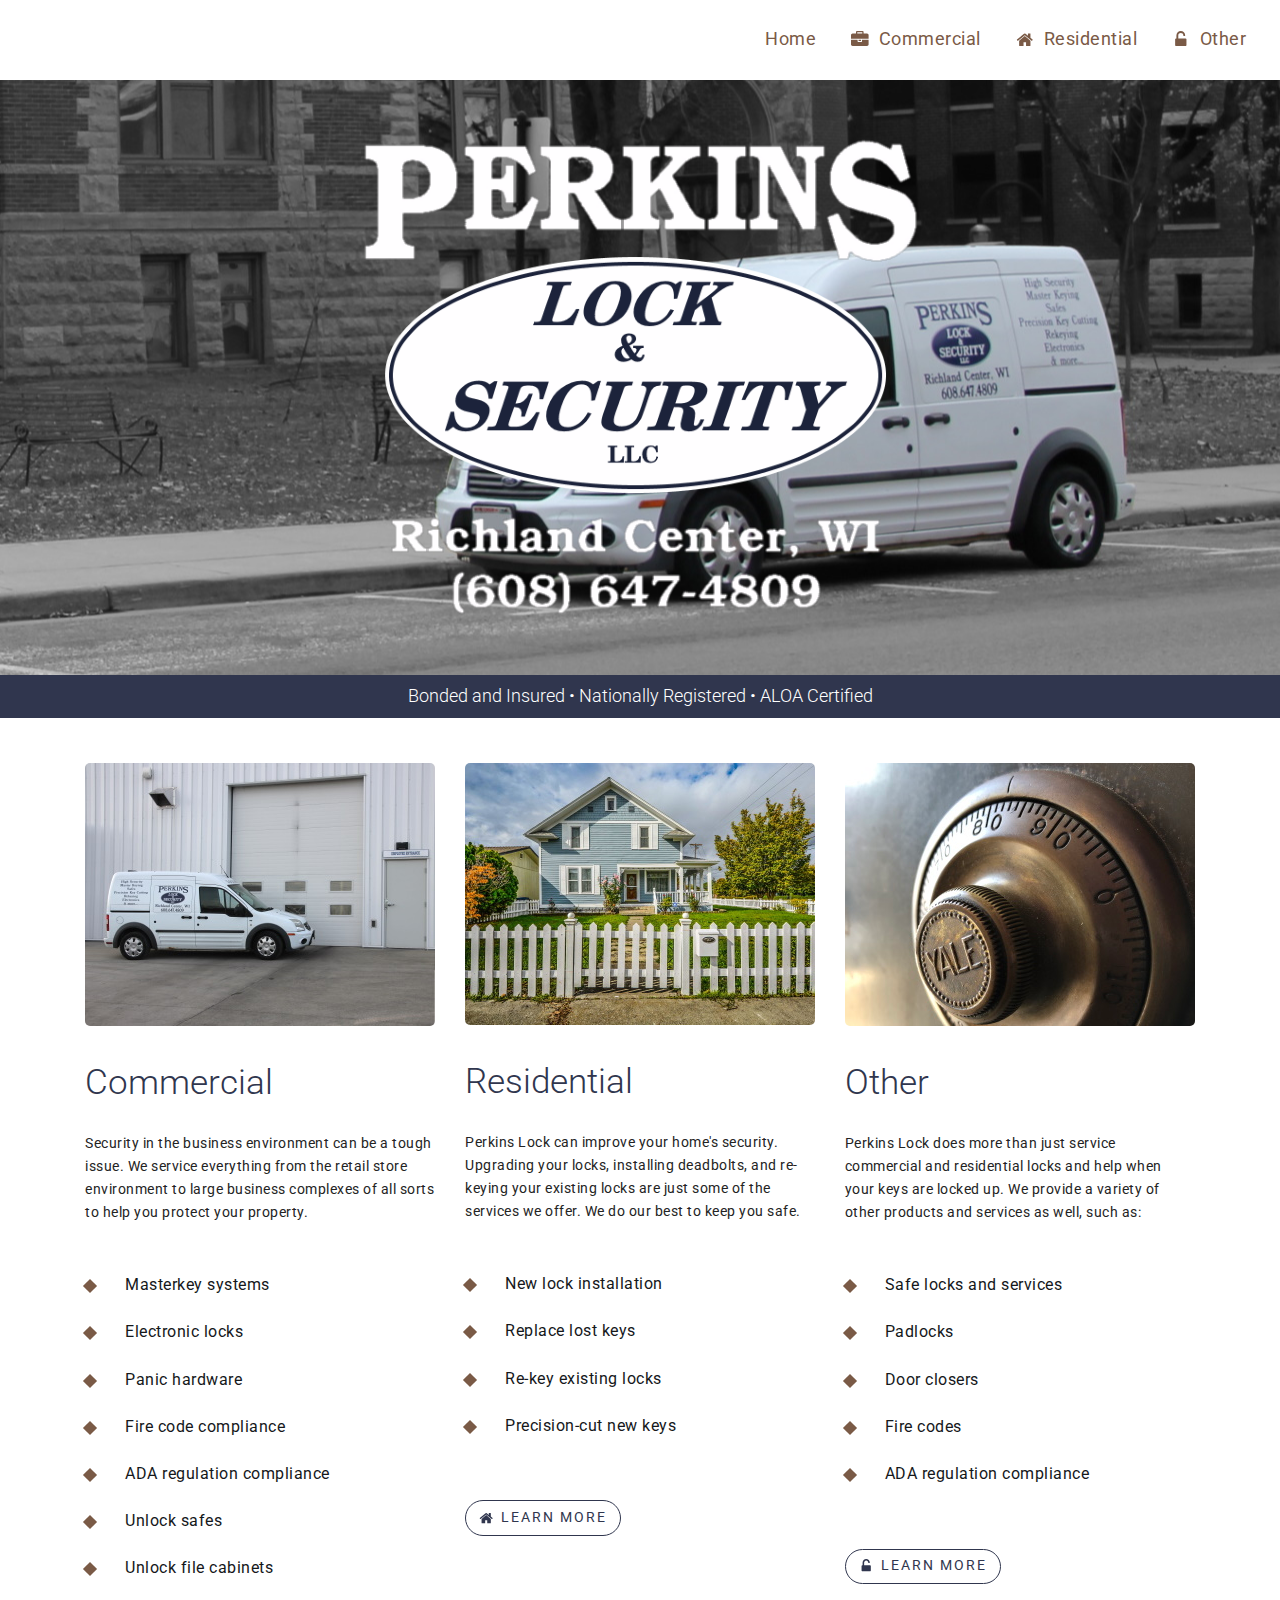
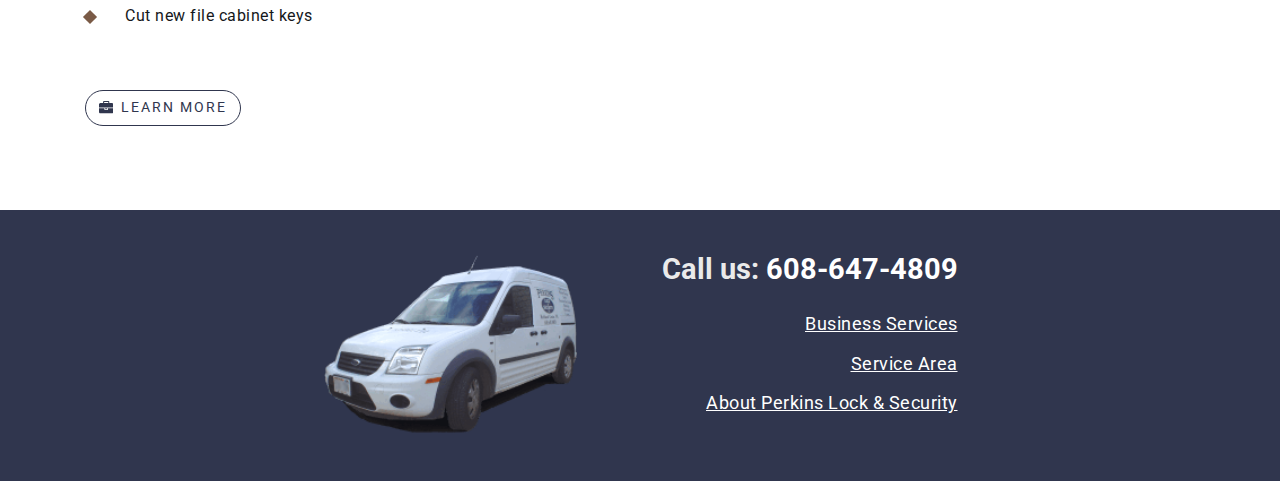
<file: index.html>
<!DOCTYPE html>
<html amp >
<head>
  <!-- Site made with Mobirise Website Builder v4.9.7, https://mobirise.com -->
  <meta charset="UTF-8">
  <meta http-equiv="X-UA-Compatible" content="IE=edge">
  <meta name="generator" content="Mobirise v4.9.7, mobirise.com">
  <meta name="viewport" content="width=device-width, initial-scale=1, minimum-scale=1">
  <link rel="shortcut icon" href="assets/images/pl-logo-icon.jpg" type="image/x-icon">
  <meta name="description" content="">
  
  <title>Perkins Lock & Security - Home</title>
  
    <link rel="canonical" href="./">
    <style amp-boilerplate></style>
    <noscript><style amp-boilerplate>body{-webkit-animation:none;-moz-animation:none;-ms-animation:none;animation:none}</style></noscript>
    <link href="https://fonts.googleapis.com/css?family=Roboto:100,100i,300,300i,400,400i,500,500i,700,700i,900,900i&subset=cyrillic" rel="stylesheet">
    <link href="assets/amp-index.css" rel="stylesheet">
    <link href="assets/styles.css" rel="stylesheet">
    <link href="assets/index.css" rel="stylesheet">
 
  <script async  src="assets/amp.js"></script>
  <script async custom-element="amp-analytics" src="https://cdn.ampproject.org/v0/amp-analytics-0.1.js"></script>
  <script async custom-element="amp-sidebar" src="assets/amp-sidebar.js"></script>
  
</head>
<body>
    <amp-sidebar id="sidebar" class="cid-rohD7gbO0w" layout="nodisplay" side="right">
        <div class="builder-sidebar" id="builder-sidebar">
            <button on="tap:sidebar.close" class="close-sidebar">
                <span></span>
                <span></span>
            </button>

            <ul class="navbar-nav nav-dropdown nav-right navbar-nav-top-padding" data-app-modern-menu="true">
                <li class="nav-item">
                    <a class="nav-link link text-primary display-7" href="index.html">
                        Home</a>
                </li>
                <li class="nav-item"><a class="nav-link link text-primary display-7" href="commercial.html"><span class="fa fa-briefcase mbr-iconfont mbr-iconfont-btn"><svg width="100%" height="100%" viewBox="0 0 1792 1792" xmlns="http://www.w3.org/2000/svg" fill="currentColor"><path d="M640 256h512v-128h-512v128zm1152 640v480q0 66-47 113t-113 47h-1472q-66 0-113-47t-47-113v-480h672v160q0 26 19 45t45 19h320q26 0 45-19t19-45v-160h672zm-768 0v128h-256v-128h256zm768-480v384h-1792v-384q0-66 47-113t113-47h352v-160q0-40 28-68t68-28h576q40 0 68 28t28 68v160h352q66 0 113 47t47 113z"></path></svg></span>
                        Commercial</a>
                </li>
                <li class="nav-item"><a class="nav-link link text-primary display-7" href="residential.html"><span class="fa fa-home mbr-iconfont mbr-iconfont-btn"><svg width="100%" height="100%" viewBox="0 0 1792 1792" xmlns="http://www.w3.org/2000/svg" fill="currentColor"><path d="M1472 992v480q0 26-19 45t-45 19h-384v-384h-256v384h-384q-26 0-45-19t-19-45v-480q0-1 .5-3t.5-3l575-474 575 474q1 2 1 6zm223-69l-62 74q-8 9-21 11h-3q-13 0-21-7l-692-577-692 577q-12 8-24 7-13-2-21-11l-62-74q-8-10-7-23.5t11-21.5l719-599q32-26 76-26t76 26l244 204v-195q0-14 9-23t23-9h192q14 0 23 9t9 23v408l219 182q10 8 11 21.5t-7 23.5z"></path></svg></span>
                        Residential</a></li><li class="nav-item"><a class="nav-link link text-primary display-7" href="other.html"><span class="fa fa-unlock-alt mbr-iconfont mbr-iconfont-btn"><svg width="100%" height="100%" viewBox="0 0 1792 1792" xmlns="http://www.w3.org/2000/svg" fill="currentColor"><path d="M1376 768q40 0 68 28t28 68v576q0 40-28 68t-68 28h-960q-40 0-68-28t-28-68v-576q0-40 28-68t68-28h32v-320q0-185 131.5-316.5t316.5-131.5 316.5 131.5 131.5 316.5q0 26-19 45t-45 19h-64q-26 0-45-19t-19-45q0-106-75-181t-181-75-181 75-75 181v320h736z"></path></svg></span>
                        Other</a>
                </li>
            </ul>
      </div>
    </amp-sidebar>
  <section class="menu horizontal-menu cid-rohD7gbO0w" id="menu2-0">

    <nav class="navbar navbar-dropdown navbar-expand-lg navbar-fixed-top">
        <div class="collapse navbar-collapse" id="navbarSupportedContent">
            <ul class="navbar-nav nav-dropdown nav-right navbar-nav-top-padding" data-app-modern-menu="true">
                <li class="nav-item">
                    <a class="nav-link link text-primary display-7" href="index.html">
                        Home</a>
                </li>
                <li class="nav-item"><a class="nav-link link text-primary display-7" href="commercial.html"><span class="fa fa-briefcase mbr-iconfont mbr-iconfont-btn"><svg width="100%" height="100%" viewBox="0 0 1792 1792" xmlns="http://www.w3.org/2000/svg" fill="currentColor"><path d="M640 256h512v-128h-512v128zm1152 640v480q0 66-47 113t-113 47h-1472q-66 0-113-47t-47-113v-480h672v160q0 26 19 45t45 19h320q26 0 45-19t19-45v-160h672zm-768 0v128h-256v-128h256zm768-480v384h-1792v-384q0-66 47-113t113-47h352v-160q0-40 28-68t68-28h576q40 0 68 28t28 68v160h352q66 0 113 47t47 113z"></path></svg></span>
                        Commercial</a>
                </li>
                <li class="nav-item"><a class="nav-link link text-primary display-7" href="residential.html"><span class="fa fa-home mbr-iconfont mbr-iconfont-btn"><svg width="100%" height="100%" viewBox="0 0 1792 1792" xmlns="http://www.w3.org/2000/svg" fill="currentColor"><path d="M1472 992v480q0 26-19 45t-45 19h-384v-384h-256v384h-384q-26 0-45-19t-19-45v-480q0-1 .5-3t.5-3l575-474 575 474q1 2 1 6zm223-69l-62 74q-8 9-21 11h-3q-13 0-21-7l-692-577-692 577q-12 8-24 7-13-2-21-11l-62-74q-8-10-7-23.5t11-21.5l719-599q32-26 76-26t76 26l244 204v-195q0-14 9-23t23-9h192q14 0 23 9t9 23v408l219 182q10 8 11 21.5t-7 23.5z"></path></svg></span>
                        Residential</a>
                </li>
                <li class="nav-item"><a class="nav-link link text-primary display-7" href="other.html"><span class="fa fa-unlock-alt mbr-iconfont mbr-iconfont-btn"><svg width="100%" height="100%" viewBox="0 0 1792 1792" xmlns="http://www.w3.org/2000/svg" fill="currentColor"><path d="M1376 768q40 0 68 28t28 68v576q0 40-28 68t-68 28h-960q-40 0-68-28t-28-68v-576q0-40 28-68t68-28h32v-320q0-185 131.5-316.5t316.5-131.5 316.5 131.5 131.5 316.5q0 26-19 45t-45 19h-64q-26 0-45-19t-19-45q0-106-75-181t-181-75-181 75-75 181v320h736z"></path></svg></span>
                        Other</a>
                </li>
            </ul>
      </div>
      
      <button on="tap:sidebar.toggle" class="ampstart-btn hamburger sticky-but">
        <span></span>
        <span></span>
        <span></span>
        <span></span>
    </button>
</nav>

</section>
<section class="header1 cid-rohDqlVjMc letterhead hero-bkg-container" id="header1-2">
    <div class="container hero-bkg" style="display: flex; flex-direction: row; align-items: center; justify-content: center;">
        <div id="plLogo" style="display: block;">
    </div>
</section>

<section class="info1 cid-rohRwXooYj" id="info1-5">
    <div class="container">
        <div class="mbr-row mbr-justify-content-center">
            <div class="mbr-col-xs-12">
                <h3 class="mbr-section-subtitle align-center mbr-fonts-style mbr-light mbr-white display-7">Bonded and Insured &bull; Nationally Registered &bull; ALOA Certified</h3>
            </div>
            
        </div>
    </div>
</section>

<section class="features2 mbr-section cid-rohDiyByvU" id="features2-1">
    <div class="container">
        <div class="mbr-row mbr-justify-content-center">
            <div class="card mbr-col-sm-12 mbr-col-md-6 mbr-col-lg-4">
                <div class="card-wrapper">
					<a href="commercial.html">
						<div class="card-img">
							<img src="assets/images/commercial-350x263.jpg" layout="responsive" alt="Commercial building" />
						</div>
					</a>
                    <div class="card-box">
                        <a href="commercial.html"><h4 class="card-title mbr-fonts-style align-left mbr-light display-2">
                            Commercial</h4></a>
                        <p class="mbr-text mbr-fonts-style align-left display-4">Security in the business environment can be a tough issue. We service everything from the retail store environment to large business complexes of all sorts to help you protect your property.
                            <ul class="bullet-list">
                                <li>Masterkey systems</li>
                                <li>Electronic locks</li>
                                <li>Panic hardware</li>
                                <li>Fire code compliance</li>
                                <li>ADA regulation compliance</li>
                                <li>Unlock safes</li>
                                <li>Unlock file cabinets</li>
                                <li>Cut new file cabinet keys</li>
                            </ul>
                        </p>
                        <div class="mbr-section-btn align-left"><a class="btn btn-sm btn-primary-outline display-4" href="commercial.html"><span class="fa fa-briefcase mbr-iconfont mbr-iconfont-btn"><svg width="100%" height="100%" viewBox="0 0 1792 1792" xmlns="http://www.w3.org/2000/svg" fill="currentColor"><path d="M640 256h512v-128h-512v128zm1152 640v480q0 66-47 113t-113 47h-1472q-66 0-113-47t-47-113v-480h672v160q0 26 19 45t45 19h320q26 0 45-19t19-45v-160h672zm-768 0v128h-256v-128h256zm768-480v384h-1792v-384q0-66 47-113t113-47h352v-160q0-40 28-68t68-28h576q40 0 68 28t28 68v160h352q66 0 113 47t47 113z"></path></svg></span>
                                LEARN MORE
                            </a></div>
                    </div>
                </div>
            </div>
            
            <div class="card mbr-col-sm-12 mbr-col-md-6 mbr-col-lg-4">
                <div class="card-wrapper">
					<a href="residential.html">
						<div class="card-img">
							<img src="assets/images/residential-350x263.jpg" alt="House" />
						</div>
					</a>
                    <div class="card-box">
						<a href="residential.html">
							<h4 class="card-title mbr-fonts-style align-left mbr-light display-2">
								Residential</h4>
						</a>
                        <p class="mbr-text mbr-fonts-style align-left display-4">Perkins Lock can improve your home's security. Upgrading your locks, installing deadbolts, and re-keying your existing locks are just some of the services we offer. We do our best to keep you safe.
                            <ul class="bullet-list">
                                <li>New lock installation</li>
                                <li>Replace lost keys</li>
                                <li>Re-key existing locks</li>
                                <li>Precision-cut new keys</li>
                            </ul>
                        </p>
                        <div class="mbr-section-btn align-left"><a class="btn btn-sm btn-primary-outline display-4" href="residential.html"><span class="fa fa-home mbr-iconfont mbr-iconfont-btn"><svg width="100%" height="100%" viewBox="0 0 1792 1792" xmlns="http://www.w3.org/2000/svg" fill="currentColor"><path d="M1472 992v480q0 26-19 45t-45 19h-384v-384h-256v384h-384q-26 0-45-19t-19-45v-480q0-1 .5-3t.5-3l575-474 575 474q1 2 1 6zm223-69l-62 74q-8 9-21 11h-3q-13 0-21-7l-692-577-692 577q-12 8-24 7-13-2-21-11l-62-74q-8-10-7-23.5t11-21.5l719-599q32-26 76-26t76 26l244 204v-195q0-14 9-23t23-9h192q14 0 23 9t9 23v408l219 182q10 8 11 21.5t-7 23.5z"></path></svg></span>
                                LEARN MORE
                            </a></div>
                    </div>
                </div>
            </div>

            <div class="card mbr-col-sm-12 mbr-col-md-6 mbr-col-lg-4 last-child">
                <div class="card-wrapper">
					<a href="other.html">
						<div class="card-img">
							<img src="assets/images/other-350x263.jpg" alt="Safe" />
						</div>
					</a>
                    <div class="card-box">
						<a href="other.html">
							<h4 class="card-title mbr-fonts-style align-left mbr-light display-2">
								Other</h4>
						</a>
                        <p class="mbr-text mbr-fonts-style align-left display-4">Perkins Lock does more than just service commercial and residential locks and help when your keys are locked up. We provide a variety of other products and services as well, such as:
                            <ul class="bullet-list">
                                <li>Safe locks and services</li>
                                <li>Padlocks</li>
                                <li>Door closers</li>
                                <li>Fire codes</li>
                                <li>ADA regulation compliance</li>
                            </ul>
                        </p>
                        <div class="mbr-section-btn align-left"><a class="btn btn-sm btn-primary-outline display-4" href="other.html"><span class="fa fa-unlock-alt mbr-iconfont mbr-iconfont-btn"><svg width="100%" height="100%" viewBox="0 0 1792 1792" xmlns="http://www.w3.org/2000/svg" fill="currentColor"><path d="M1376 768q40 0 68 28t28 68v576q0 40-28 68t-68 28h-960q-40 0-68-28t-28-68v-576q0-40 28-68t68-28h32v-320q0-185 131.5-316.5t316.5-131.5 316.5 131.5 131.5 316.5q0 26-19 45t-45 19h-64q-26 0-45-19t-19-45q0-106-75-181t-181-75-181 75-75 181v320h736z"></path></svg></span>
                                LEARN MORE
                            </a>
                        </div>
                    </div>
                </div>
            </div>
            
        </div>
    </div>
</section>

<section class="footer3 cid-rohNK1UjvL" id="footer3-3">
    <div class="container">
        <div class="mbr-row mbr-justify-content-center">
            <div class="image-block mbr-col-sm-12 mbr-col-md-4 mbr-col-lg-3">
                <img src="assets/images/truck-226x160.png" width="255.66250000000002" height="181" alt="Truck">
            </div>

            <div class="items-col mbr-col-sm-12 align-right mbr-col-md-4 footer">
                <h3 class="mbr-fonts-style group-title mbr-bold display-5">Call us: <a href="tel:6086474809" class="phone" style="font-size:99%">608-647-4809</a></h3>
                <div class="items">
                <p class="item mbr-fonts-style display-7">
					<a href="services.html">Business Services</a>
				</p><p class="item mbr-fonts-style display-7">
					<a href="service-area.html">Service Area</a>
				</p><p class="item mbr-fonts-style display-7">
					<a href="about.html">About Perkins Lock &amp; Security</a>
				</p>
			</div>
        </div>
    </div>
</section>

</body>
</html>
</file>
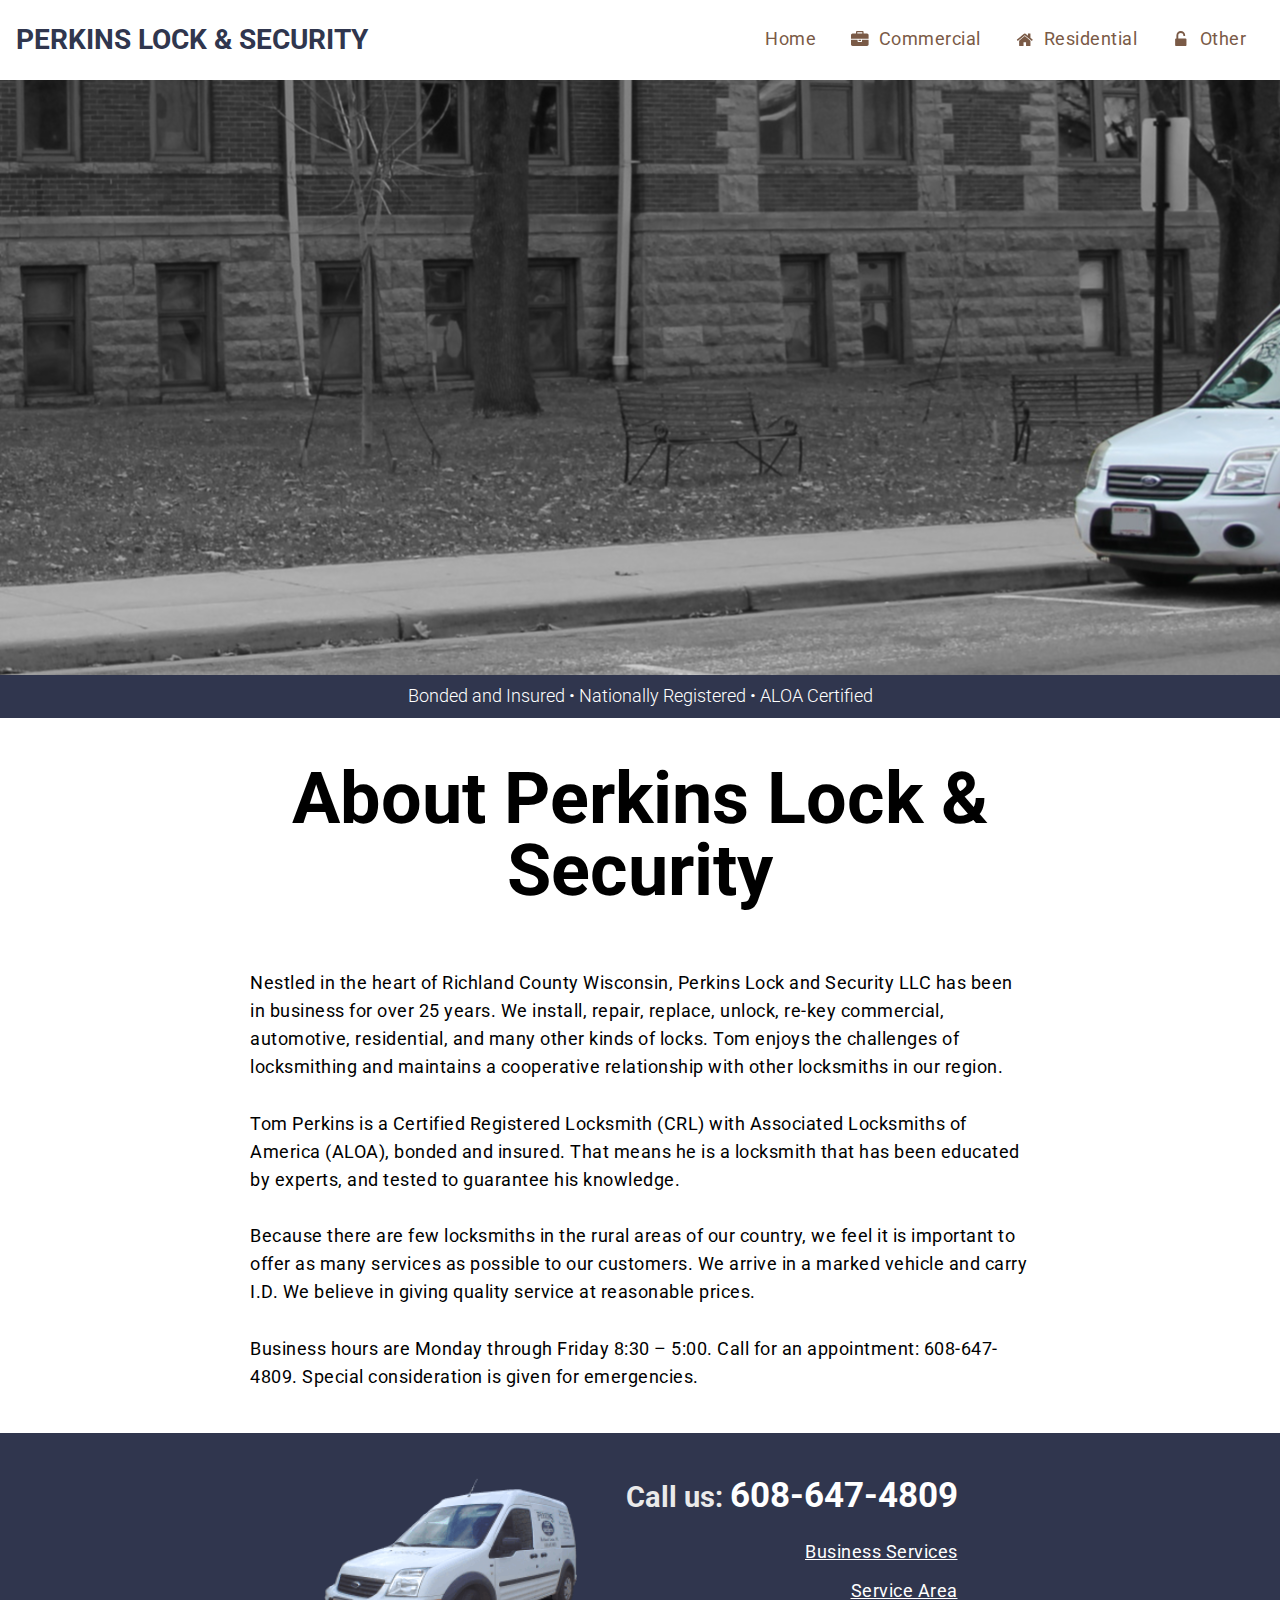
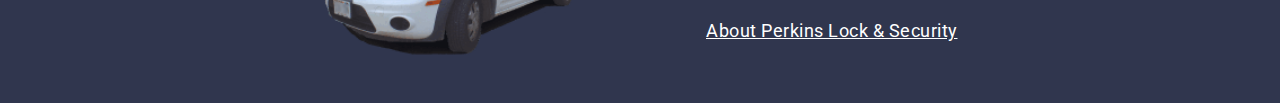
<file: about.html>
<!DOCTYPE html>
<html amp >
<head>
  <meta charset="UTF-8">
  <meta http-equiv="X-UA-Compatible" content="IE=edge">
  <meta name="generator" content="Mobirise v4.9.7, mobirise.com">
  <meta name="viewport" content="width=device-width, initial-scale=1, minimum-scale=1">
  <link rel="shortcut icon" href="assets/images/logo-shadow-90x59.png" type="image/x-icon">
  <meta name="description" content="">
  <link href="https://fonts.googleapis.com/css?family=Roboto:100,100i,300,300i,400,400i,500,500i,700,700i,900,900i&subset=cyrillic" rel="stylesheet">
  <link href="assets/amp-index.css" rel="stylesheet">
  <link href="assets/styles.css" rel="stylesheet">
  
  <title>About Perkins Lock &amp; Security</title>
  
<link rel="canonical" href="about.html">
<script async  src="assets/amp.js"></script>
<script async custom-element="amp-analytics" src="https://cdn.ampproject.org/v0/amp-analytics-0.1.js"></script>
<script async custom-element="amp-sidebar" src="assets/amp-sidebar.js"></script>
</head>
<body>
  <amp-sidebar id="sidebar" class="cid-rohD7gbO0w" layout="nodisplay" side="right">
      <div class="builder-sidebar" id="builder-sidebar">
          <button on="tap:sidebar.close" class="close-sidebar">
              <span></span>
              <span></span>
          </button>

          <ul class="navbar-nav nav-dropdown nav-right navbar-nav-top-padding" data-app-modern-menu="true">
              <li class="nav-item">
                  <a class="nav-link link text-primary display-7" href="index.html">
                      Home</a>
              </li>
              <li class="nav-item"><a class="nav-link link text-primary display-7" href="commercial.html"><span class="fa fa-briefcase mbr-iconfont mbr-iconfont-btn"><svg width="100%" height="100%" viewBox="0 0 1792 1792" xmlns="http://www.w3.org/2000/svg" fill="currentColor"><path d="M640 256h512v-128h-512v128zm1152 640v480q0 66-47 113t-113 47h-1472q-66 0-113-47t-47-113v-480h672v160q0 26 19 45t45 19h320q26 0 45-19t19-45v-160h672zm-768 0v128h-256v-128h256zm768-480v384h-1792v-384q0-66 47-113t113-47h352v-160q0-40 28-68t68-28h576q40 0 68 28t28 68v160h352q66 0 113 47t47 113z"></path></svg></span>
                      Commercial</a>
              </li>
              <li class="nav-item"><a class="nav-link link text-primary display-7" href="residential.html"><span class="fa fa-home mbr-iconfont mbr-iconfont-btn"><svg width="100%" height="100%" viewBox="0 0 1792 1792" xmlns="http://www.w3.org/2000/svg" fill="currentColor"><path d="M1472 992v480q0 26-19 45t-45 19h-384v-384h-256v384h-384q-26 0-45-19t-19-45v-480q0-1 .5-3t.5-3l575-474 575 474q1 2 1 6zm223-69l-62 74q-8 9-21 11h-3q-13 0-21-7l-692-577-692 577q-12 8-24 7-13-2-21-11l-62-74q-8-10-7-23.5t11-21.5l719-599q32-26 76-26t76 26l244 204v-195q0-14 9-23t23-9h192q14 0 23 9t9 23v408l219 182q10 8 11 21.5t-7 23.5z"></path></svg></span>
                      Residential</a>
              </li>
              <li class="nav-item"><a class="nav-link link text-primary display-7" href="other.html"><span class="fa fa-unlock-alt mbr-iconfont mbr-iconfont-btn"><svg width="100%" height="100%" viewBox="0 0 1792 1792" xmlns="http://www.w3.org/2000/svg" fill="currentColor"><path d="M1376 768q40 0 68 28t28 68v576q0 40-28 68t-68 28h-960q-40 0-68-28t-28-68v-576q0-40 28-68t68-28h32v-320q0-185 131.5-316.5t316.5-131.5 316.5 131.5 131.5 316.5q0 26-19 45t-45 19h-64q-26 0-45-19t-19-45q0-106-75-181t-181-75-181 75-75 181v320h736z"></path></svg></span>
                      Other</a>
              </li>
          </ul>
    </div>
  </amp-sidebar>
<section class="menu horizontal-menu cid-rohD7gbO0w" id="menu2-0">

  <nav class="navbar navbar-dropdown navbar-expand-lg navbar-fixed-top">
    <div class="collapse navbar-collapse" id="navbarSupportedContent">
          <span id="topLogo" style="margin-right: auto; margin-left: 0; font-size: 175%">PERKINS LOCK &amp; SECURITY</span>
          <ul class="navbar-nav nav-dropdown nav-right navbar-nav-top-padding" data-app-modern-menu="true">
              <li class="nav-item">
                  <a class="nav-link link text-primary display-7" href="index.html">
                      Home</a>
              </li>
              <li class="nav-item"><a class="nav-link link text-primary display-7" href="commercial.html"><span class="fa fa-briefcase mbr-iconfont mbr-iconfont-btn"><svg width="100%" height="100%" viewBox="0 0 1792 1792" xmlns="http://www.w3.org/2000/svg" fill="currentColor"><path d="M640 256h512v-128h-512v128zm1152 640v480q0 66-47 113t-113 47h-1472q-66 0-113-47t-47-113v-480h672v160q0 26 19 45t45 19h320q26 0 45-19t19-45v-160h672zm-768 0v128h-256v-128h256zm768-480v384h-1792v-384q0-66 47-113t113-47h352v-160q0-40 28-68t68-28h576q40 0 68 28t28 68v160h352q66 0 113 47t47 113z"></path></svg></span>
                      Commercial</a>
              </li>
              <li class="nav-item"><a class="nav-link link text-primary display-7" href="residential.html"><span class="fa fa-home mbr-iconfont mbr-iconfont-btn"><svg width="100%" height="100%" viewBox="0 0 1792 1792" xmlns="http://www.w3.org/2000/svg" fill="currentColor"><path d="M1472 992v480q0 26-19 45t-45 19h-384v-384h-256v384h-384q-26 0-45-19t-19-45v-480q0-1 .5-3t.5-3l575-474 575 474q1 2 1 6zm223-69l-62 74q-8 9-21 11h-3q-13 0-21-7l-692-577-692 577q-12 8-24 7-13-2-21-11l-62-74q-8-10-7-23.5t11-21.5l719-599q32-26 76-26t76 26l244 204v-195q0-14 9-23t23-9h192q14 0 23 9t9 23v408l219 182q10 8 11 21.5t-7 23.5z"></path></svg></span>
                      Residential</a>
              </li>
              <li class="nav-item"><a class="nav-link link text-primary display-7" href="other.html"><span class="fa fa-unlock-alt mbr-iconfont mbr-iconfont-btn"><svg width="100%" height="100%" viewBox="0 0 1792 1792" xmlns="http://www.w3.org/2000/svg" fill="currentColor"><path d="M1376 768q40 0 68 28t28 68v576q0 40-28 68t-68 28h-960q-40 0-68-28t-28-68v-576q0-40 28-68t68-28h32v-320q0-185 131.5-316.5t316.5-131.5 316.5 131.5 131.5 316.5q0 26-19 45t-45 19h-64q-26 0-45-19t-19-45q0-106-75-181t-181-75-181 75-75 181v320h736z"></path></svg></span>
                      Other</a>
              </li>
          </ul>
    </div>
    
    <button on="tap:sidebar.toggle" class="ampstart-btn hamburger sticky-but">
      <span></span>
      <span></span>
      <span></span>
      <span></span>
  </button>
  </nav>

</section>
<section class="header1 cid-rohDqlVjMc letterhead hero-bkg-container" id="header1-2">
  <div class="container hero-bkg" style="display: flex; flex-direction: row; align-items: center; justify-content: center;">
      <div id="plLogo" style="display: block;">
  </div>
</section>

<section class="info1 cid-rohRwXooYj" id="info1-5">
  <div class="container">
      <div class="mbr-row mbr-justify-content-center">
          <div class="mbr-col-xs-12">
              <h3 class="mbr-section-subtitle align-center mbr-fonts-style mbr-light mbr-white display-7">Bonded and Insured &bull; Nationally Registered &bull; ALOA Certified</h3>
          </div>
          
      </div>
  </div>
</section>

<section class="mbr-section content1 cid-roqjOGOsme" id="content1-8">
    <div class="mbr-container">
        <h2 class="mbr-title align-center mbr-fonts-style mbr-bold display-1">About Perkins Lock &amp; Security</h2>
    </div>
</section>

<section class="content7 mbr-section compact cid-roqjTZBbb4" id="content7-9">
    <div class="mbr-container">
        <div class="mbr-text counter-container mbr-fonts-style display-7">
            <div><span style="letter-spacing: 0.5px;">Nestled in the heart of Richland County Wisconsin, Perkins Lock and Security LLC has been in business for over 25 years. We install, repair, replace, unlock, re-key commercial, automotive, residential, and many other kinds of locks. Tom enjoys the challenges of locksmithing and maintains a cooperative relationship with other locksmiths in our region.</span></div><div><span style="letter-spacing: 0.5px;"><br></span></div><div><span style="letter-spacing: 0.5px;">Tom Perkins is a Certified Registered Locksmith (CRL) with Associated Locksmiths of America (ALOA), bonded and insured. That means he is a locksmith that has been educated by experts, and tested to guarantee his knowledge.</span></div><div><span style="letter-spacing: 0.5px;"><br></span></div><div><span style="letter-spacing: 0.5px;">Because there are few locksmiths in the rural areas of our country, we feel it is important to offer as many services as possible to our customers. We arrive in a marked vehicle and carry I.D. We believe in giving quality service at reasonable prices.</span></div><div><span style="letter-spacing: 0.5px;"><br></span></div><div><span style="letter-spacing: 0.5px;">Business hours are Monday through Friday 8:30 – 5:00. Call for an appointment: 608-647-4809. Special consideration is given for emergencies.</span></div><ul>
            </ul>
        </div>
    </div>
</section>

<section class="footer3 cid-rohNK1UjvL" id="footer3-3">
    <div class="container">
        <div class="mbr-row mbr-justify-content-center">
            <div class="image-block mbr-col-sm-12 mbr-col-md-3">
                <amp-img src="assets/images/truck-226x160.png" layout="responsive" width="255.66250000000002" height="181" alt="Mobirise" class="mobirise-loader">
                    <div placeholder="" class="placeholder">
                                <div class="mobirise-spinner">
                                    <em></em>
                                    <em></em>
                                    <em></em>
                                </div></div>
                </amp-img>
            </div>

            <div class="items-col mbr-col-sm-12 align-right mbr-col-md-4 footer">
                <h3 class="mbr-fonts-style group-title mbr-bold display-5">Call us: <a href="tel:6086474809" class="phone">608-647-4809</a></h3>
                <div class="items">
                <p class="item mbr-fonts-style display-7">
					<a href="services.html">Business Services</a>
				</p><p class="item mbr-fonts-style display-7">
					<a href="service-area.html">Service Area</a>
				</p><p class="item mbr-fonts-style display-7">
					<a href="about.html">About Perkins Lock &amp; Security</a>
				</p>
			</div>
        </div>
    </div>
</section>
  
</body>
</html>
</file>
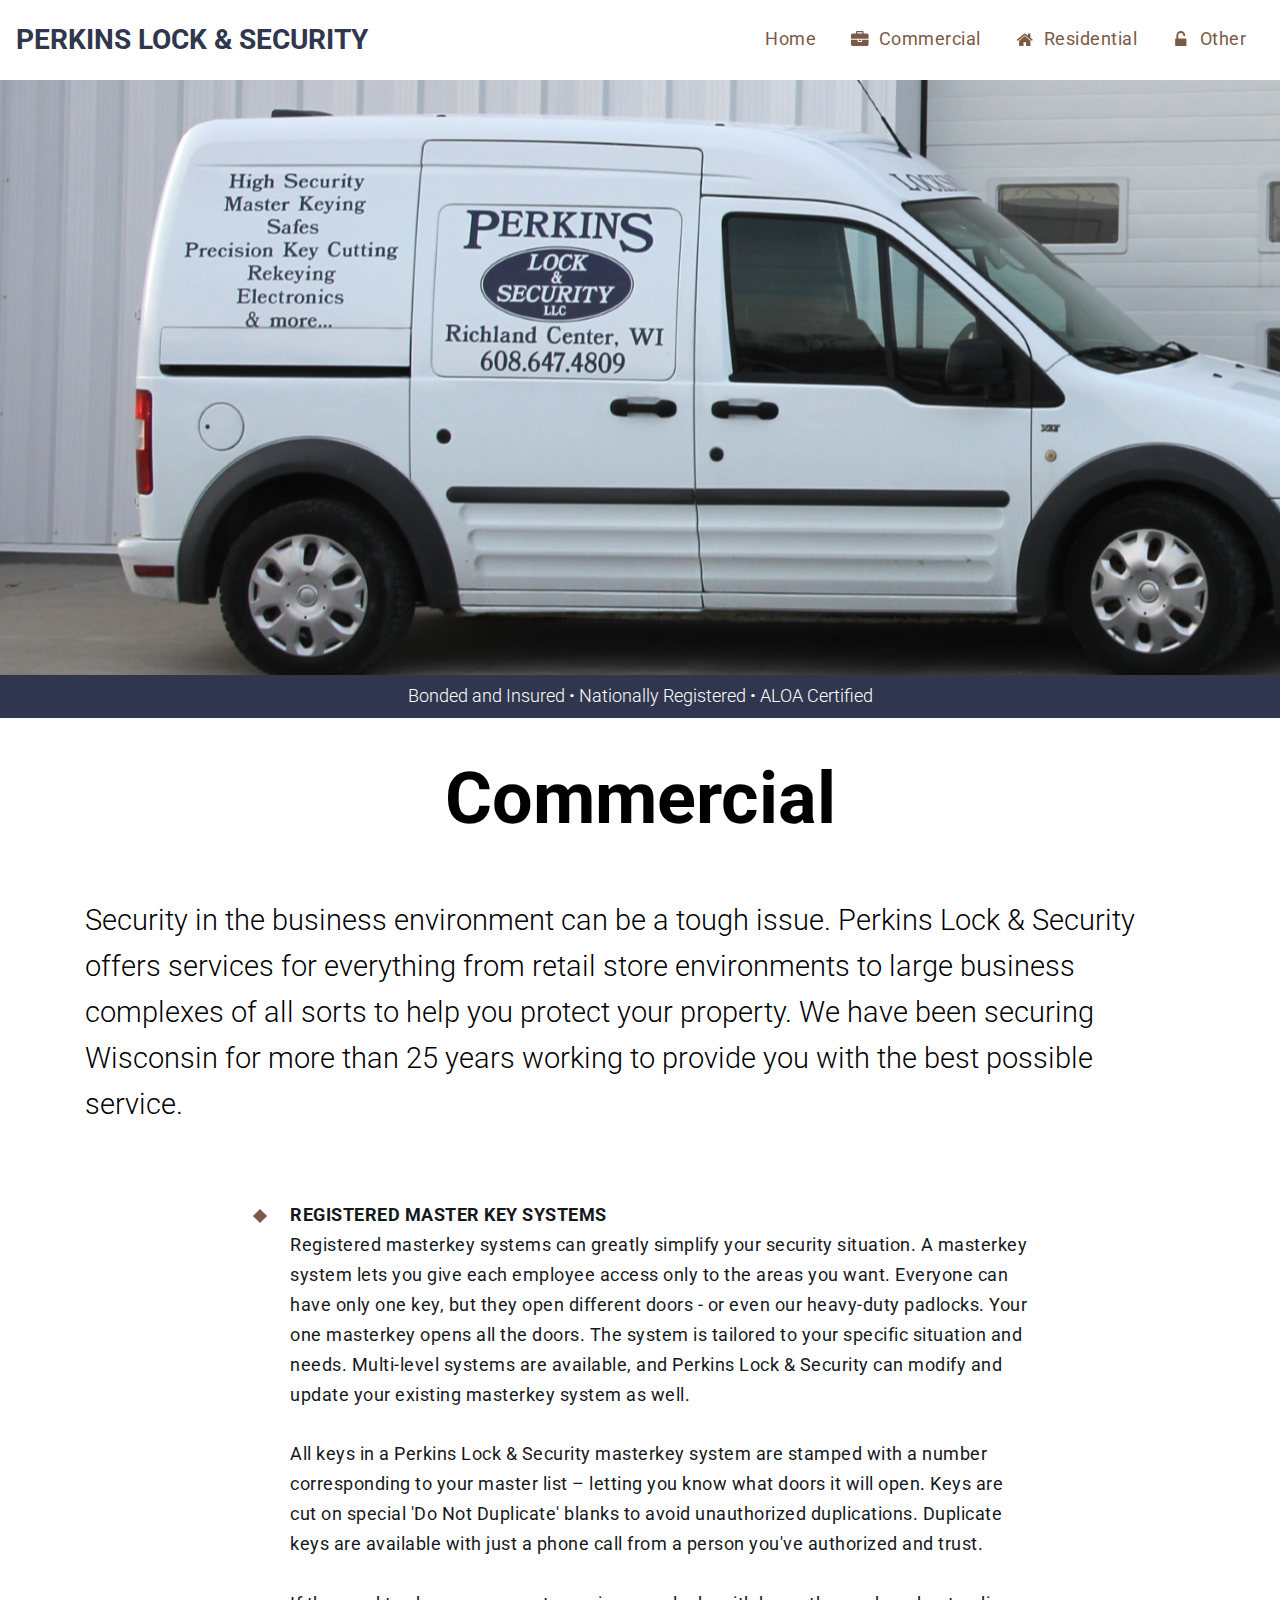
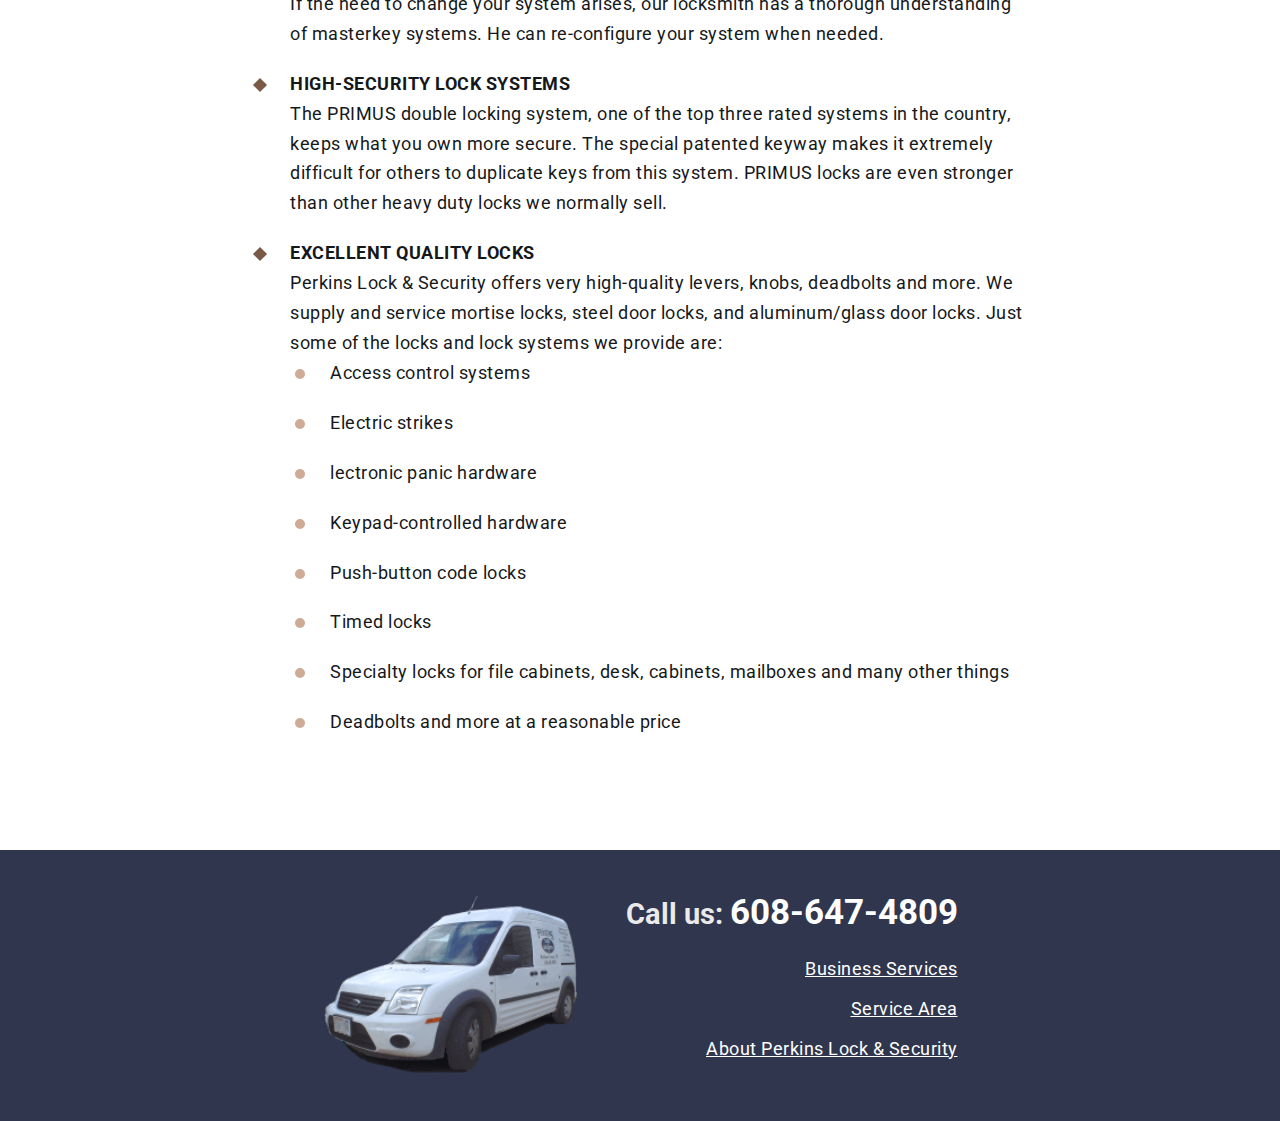
<file: commercial.html>
<!DOCTYPE html>
<html amp >
<head>
  <!-- Site made with Mobirise Website Builder v4.9.7, https://mobirise.com -->
  <meta charset="UTF-8">
  <meta http-equiv="X-UA-Compatible" content="IE=edge">
  <meta name="generator" content="Mobirise v4.9.7, mobirise.com">
  <meta name="viewport" content="width=device-width, initial-scale=1, minimum-scale=1">
  <link rel="shortcut icon" href="assets/images/logo-shadow-90x59.png" type="image/x-icon">
  <meta name="description" content="">
  <link href="https://fonts.googleapis.com/css?family=Roboto:100,100i,300,300i,400,400i,500,500i,700,700i,900,900i&subset=cyrillic" rel="stylesheet">
  <link href="assets/amp-index.css" rel="stylesheet">
  <link href="assets/styles.css" rel="stylesheet">
  <link href="assets/commercial.css" rel="stylesheet">
  <title>Commercial</title>
  
  <link rel="canonical" href="commercial.html">
 
  <script async  src="assets/amp.js"></script>
  <script async custom-element="amp-analytics" src="https://cdn.ampproject.org/v0/amp-analytics-0.1.js"></script>
  <script async custom-element="amp-sidebar" src="assets/amp-sidebar.js"></script>
</head>
<body>
    <amp-sidebar id="sidebar" class="cid-rohD7gbO0w" layout="nodisplay" side="right">
        <div class="builder-sidebar" id="builder-sidebar">
            <button on="tap:sidebar.close" class="close-sidebar">
                <span></span>
                <span></span>
            </button>

            <ul class="navbar-nav nav-dropdown nav-right navbar-nav-top-padding" data-app-modern-menu="true">
                <li class="nav-item">
                    <a class="nav-link link text-primary display-7" href="index.html">
                        Home</a>
                </li>
                <li class="nav-item"><a class="nav-link link text-primary display-7" href="commercial.html"><span class="fa fa-briefcase mbr-iconfont mbr-iconfont-btn"><svg width="100%" height="100%" viewBox="0 0 1792 1792" xmlns="http://www.w3.org/2000/svg" fill="currentColor"><path d="M640 256h512v-128h-512v128zm1152 640v480q0 66-47 113t-113 47h-1472q-66 0-113-47t-47-113v-480h672v160q0 26 19 45t45 19h320q26 0 45-19t19-45v-160h672zm-768 0v128h-256v-128h256zm768-480v384h-1792v-384q0-66 47-113t113-47h352v-160q0-40 28-68t68-28h576q40 0 68 28t28 68v160h352q66 0 113 47t47 113z"></path></svg></span>
                        Commercial</a>
                </li>
                <li class="nav-item"><a class="nav-link link text-primary display-7" href="residential.html"><span class="fa fa-home mbr-iconfont mbr-iconfont-btn"><svg width="100%" height="100%" viewBox="0 0 1792 1792" xmlns="http://www.w3.org/2000/svg" fill="currentColor"><path d="M1472 992v480q0 26-19 45t-45 19h-384v-384h-256v384h-384q-26 0-45-19t-19-45v-480q0-1 .5-3t.5-3l575-474 575 474q1 2 1 6zm223-69l-62 74q-8 9-21 11h-3q-13 0-21-7l-692-577-692 577q-12 8-24 7-13-2-21-11l-62-74q-8-10-7-23.5t11-21.5l719-599q32-26 76-26t76 26l244 204v-195q0-14 9-23t23-9h192q14 0 23 9t9 23v408l219 182q10 8 11 21.5t-7 23.5z"></path></svg></span>
                        Residential</a></li><li class="nav-item"><a class="nav-link link text-primary display-7" href="other.html"><span class="fa fa-unlock-alt mbr-iconfont mbr-iconfont-btn"><svg width="100%" height="100%" viewBox="0 0 1792 1792" xmlns="http://www.w3.org/2000/svg" fill="currentColor"><path d="M1376 768q40 0 68 28t28 68v576q0 40-28 68t-68 28h-960q-40 0-68-28t-28-68v-576q0-40 28-68t68-28h32v-320q0-185 131.5-316.5t316.5-131.5 316.5 131.5 131.5 316.5q0 26-19 45t-45 19h-64q-26 0-45-19t-19-45q0-106-75-181t-181-75-181 75-75 181v320h736z"></path></svg></span>
                        Other</a>
                </li>
            </ul>
      </div>
    </amp-sidebar>
  <section class="menu horizontal-menu cid-rohD7gbO0w" id="menu2-0">

    <nav class="navbar navbar-dropdown navbar-expand-lg navbar-fixed-top">
      <div class="collapse navbar-collapse" id="navbarSupportedContent">
            <span id="topLogo" style="margin-right: auto; margin-left: 0; font-size: 175%">PERKINS LOCK &amp; SECURITY</span>
            <ul class="navbar-nav nav-dropdown nav-right navbar-nav-top-padding" data-app-modern-menu="true">
                <li class="nav-item">
                    <a class="nav-link link text-primary display-7" href="index.html">
                        Home</a>
                </li>
                <li class="nav-item"><a class="nav-link link text-primary display-7" href="commercial.html"><span class="fa fa-briefcase mbr-iconfont mbr-iconfont-btn"><svg width="100%" height="100%" viewBox="0 0 1792 1792" xmlns="http://www.w3.org/2000/svg" fill="currentColor"><path d="M640 256h512v-128h-512v128zm1152 640v480q0 66-47 113t-113 47h-1472q-66 0-113-47t-47-113v-480h672v160q0 26 19 45t45 19h320q26 0 45-19t19-45v-160h672zm-768 0v128h-256v-128h256zm768-480v384h-1792v-384q0-66 47-113t113-47h352v-160q0-40 28-68t68-28h576q40 0 68 28t28 68v160h352q66 0 113 47t47 113z"></path></svg></span>
                        Commercial</a>
                </li>
                <li class="nav-item"><a class="nav-link link text-primary display-7" href="residential.html"><span class="fa fa-home mbr-iconfont mbr-iconfont-btn"><svg width="100%" height="100%" viewBox="0 0 1792 1792" xmlns="http://www.w3.org/2000/svg" fill="currentColor"><path d="M1472 992v480q0 26-19 45t-45 19h-384v-384h-256v384h-384q-26 0-45-19t-19-45v-480q0-1 .5-3t.5-3l575-474 575 474q1 2 1 6zm223-69l-62 74q-8 9-21 11h-3q-13 0-21-7l-692-577-692 577q-12 8-24 7-13-2-21-11l-62-74q-8-10-7-23.5t11-21.5l719-599q32-26 76-26t76 26l244 204v-195q0-14 9-23t23-9h192q14 0 23 9t9 23v408l219 182q10 8 11 21.5t-7 23.5z"></path></svg></span>
                        Residential</a>
                </li>
                <li class="nav-item"><a class="nav-link link text-primary display-7" href="other.html"><span class="fa fa-unlock-alt mbr-iconfont mbr-iconfont-btn"><svg width="100%" height="100%" viewBox="0 0 1792 1792" xmlns="http://www.w3.org/2000/svg" fill="currentColor"><path d="M1376 768q40 0 68 28t28 68v576q0 40-28 68t-68 28h-960q-40 0-68-28t-28-68v-576q0-40 28-68t68-28h32v-320q0-185 131.5-316.5t316.5-131.5 316.5 131.5 131.5 316.5q0 26-19 45t-45 19h-64q-26 0-45-19t-19-45q0-106-75-181t-181-75-181 75-75 181v320h736z"></path></svg></span>
                        Other</a>
                </li>
            </ul>
      </div>
      
      <button on="tap:sidebar.toggle" class="ampstart-btn hamburger sticky-but">
        <span></span>
        <span></span>
        <span></span>
        <span></span>
    </button>
    </nav>

</section>
<section class="header1 cid-rohDqlVjMc letterhead hero-bkg-container" id="header1-2">
    <div class="container hero-bkg" style="display: flex; flex-direction: row; align-items: center; justify-content: center;">
        <div id="plLogo" style="display: block;">
    </div>
</section>

<section class="info1 cid-rohRwXooYj" id="info1-5">
    <div class="container">
        <div class="mbr-row mbr-justify-content-center">
            <div class="mbr-col-xs-12">
                <h3 class="mbr-section-subtitle align-center mbr-fonts-style mbr-light mbr-white display-7">Bonded and Insured &bull; Nationally Registered &bull; ALOA Certified</h3>
            </div>
            
        </div>
    </div>
</section>

<section class="mbr-section content1 cid-roqjOGOsme" id="content1-8">
    <div class="mbr-container">
        <h2 class="mbr-title align-center mbr-fonts-style mbr-bold display-1">
            Commercial
        </h2>
    </div>
</section>

<section class="content4 mbr-section compact article cid-roqkFE8qac" id="content4-a">
    <div class="container">
        <div class="mbr-text align-center mbr-fonts-style mbr-light display-5">Security in the business environment can be a tough issue. Perkins Lock &amp; Security offers services for everything from retail store environments to large business complexes of all sorts to help you protect your property. We have been securing Wisconsin for more than 25 years working to provide you with the best possible service.</div>
    </div>
</section>

<section class="content7 mbr-section cid-roqjTZBbb4 list" id="content7-9">
    <div class="mbr-container">
        <div class="mbr-text counter-container mbr-fonts-style display-7">
            <ul class="bullet-list">
                <li><strong>REGISTERED MASTER KEY SYSTEMS<br></strong>Registered masterkey systems can greatly simplify your security situation. A masterkey system lets you give each employee access only to the areas you want. Everyone can have only one key, but they open different doors - or even our heavy-duty padlocks. Your one masterkey opens all the doors. The system is tailored to your specific situation and needs. Multi-level systems are available, and Perkins Lock &amp; Security can modify and update your existing masterkey system as well.<br><br>All keys in a Perkins Lock &amp; Security masterkey system are stamped with a number corresponding to your master list – letting you know what doors it will open. Keys are cut on special 'Do Not Duplicate' blanks to avoid unauthorized duplications. Duplicate keys are available with just a phone call from a person you've authorized and trust.<br><br>If the need to change your system arises, our locksmith has a thorough understanding of masterkey systems. He can re-configure your system when needed.</li>
                <li><strong>HIGH-SECURITY LOCK SYSTEMS<br></strong>The PRIMUS double locking system, one of the top three rated systems in the country, keeps what you own more secure. The special patented keyway makes it extremely difficult for others to duplicate keys from this system. PRIMUS locks are even stronger than other heavy duty locks we normally sell.</li>
                <li><strong>EXCELLENT QUALITY LOCKS<br></strong>Perkins Lock &amp; Security offers very high-quality levers, knobs, deadbolts and more. We supply and service mortise locks, steel door locks, and aluminum/glass door locks. Just some of the locks and lock systems we provide are:
                    <ul class="bullet-list">
                        <li>Access control systems</li>
                        <li>Electric strikes</li>
                        <li>lectronic panic hardware</li>
                        <li>Keypad-controlled hardware</li>
                        <li>Push-button code locks</li>
                        <li>Timed locks</li>
                        <li>Specialty locks for file cabinets, desk, cabinets, mailboxes and many other things</li>
                        <li>Deadbolts and more at a reasonable price</li>
                    </ul>
            </ul>
        </div>
    </div>
</section>

<section class="footer3 cid-rohNK1UjvL" id="footer3-3">
    <div class="container">
        <div class="mbr-row mbr-justify-content-center">
            <div class="image-block mbr-col-sm-12 mbr-col-md-3">
                <amp-img src="assets/images/truck-226x160.png" layout="responsive" width="255.66250000000002" height="181" alt="Loading..." class="mobirise-loader">
                    <div placeholder="" class="placeholder">
                                <div class="mobirise-spinner">
                                    <em></em>
                                    <em></em>
                                    <em></em>
                                </div></div>
                    
                </amp-img>
            </div>

            <div class="items-col mbr-col-sm-12 align-right mbr-col-md-4 footer">
                <h3 class="mbr-fonts-style group-title mbr-bold display-5">Call us: <a href="tel:6086474809" class="phone">608-647-4809</a></h3>
                <div class="items">
                <p class="item mbr-fonts-style display-7">
					<a href="services.html">Business Services</a>
				</p><p class="item mbr-fonts-style display-7">
					<a href="service-area.html">Service Area</a>
				</p><p class="item mbr-fonts-style display-7">
					<a href="about.html">About Perkins Lock &amp; Security</a>
				</p>
			</div>
		</div>
        </div>
    </div>
</section>

</body>
</html>
</file>
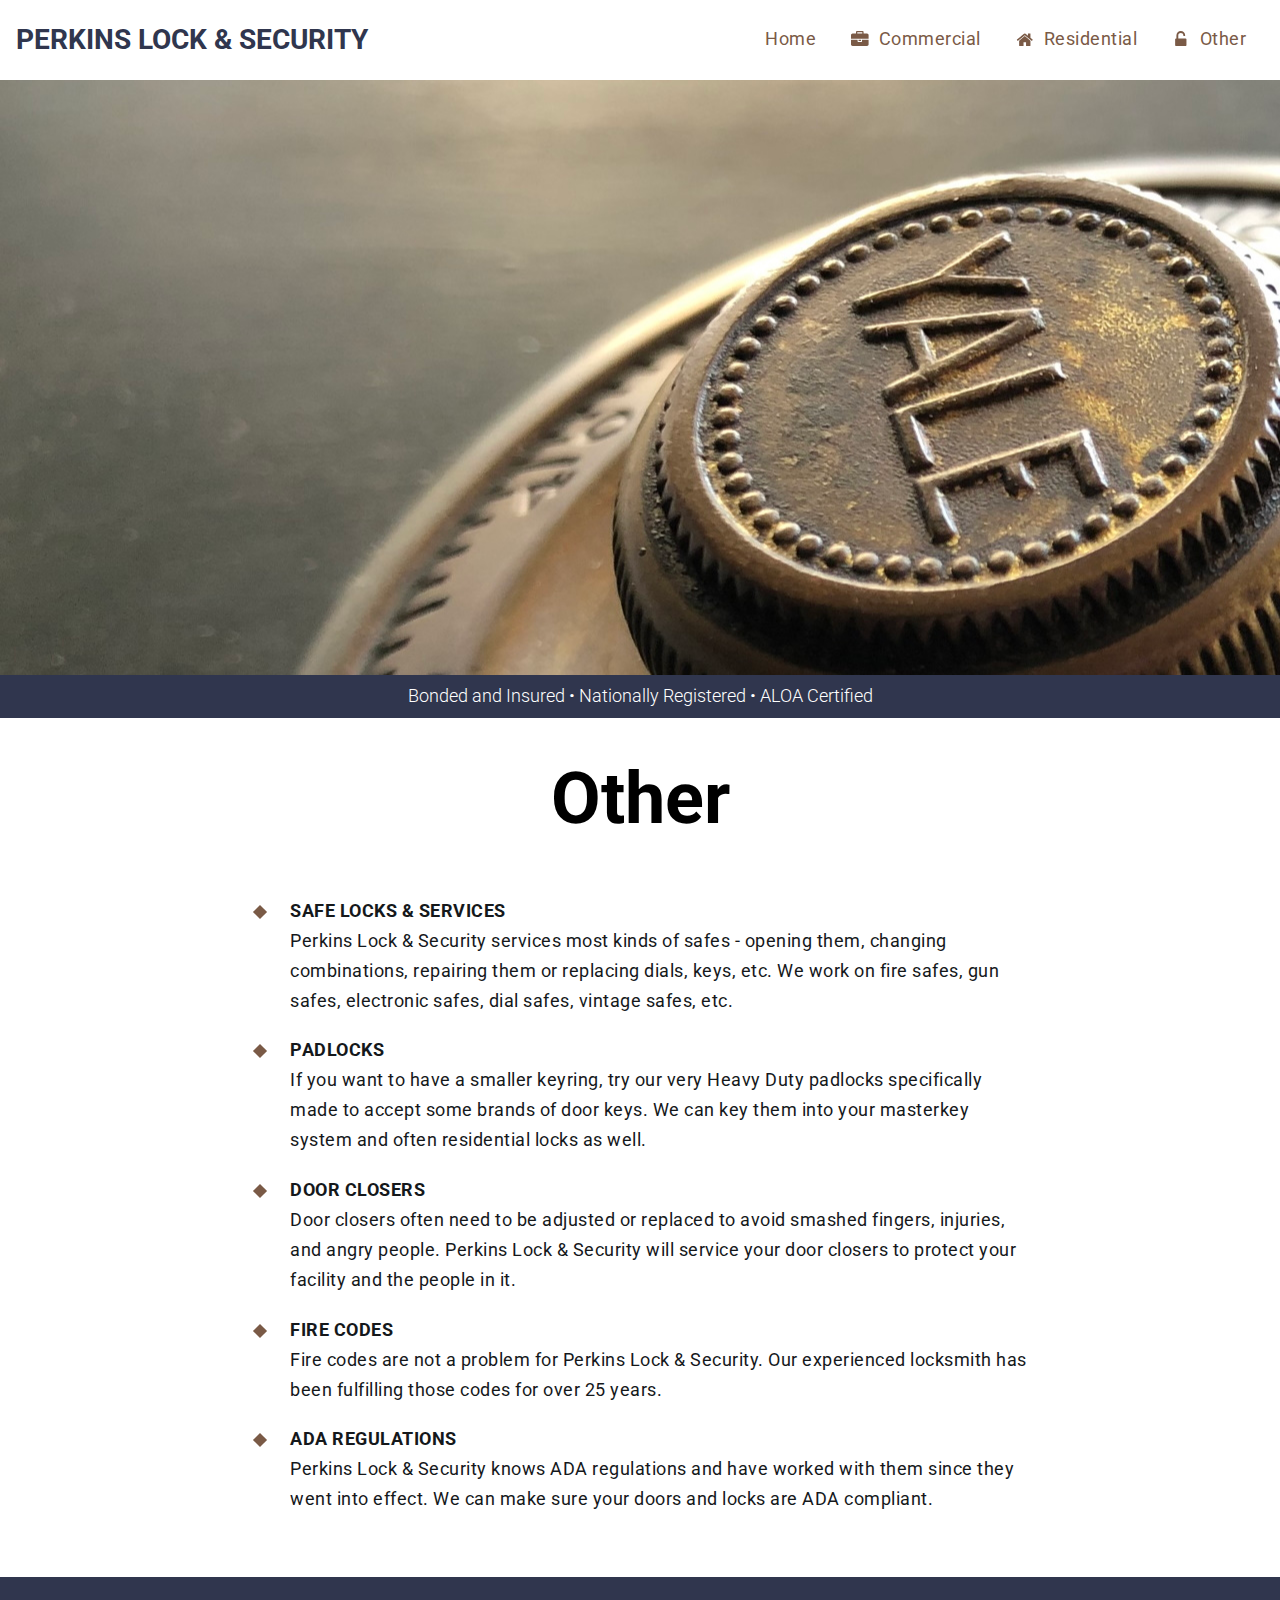
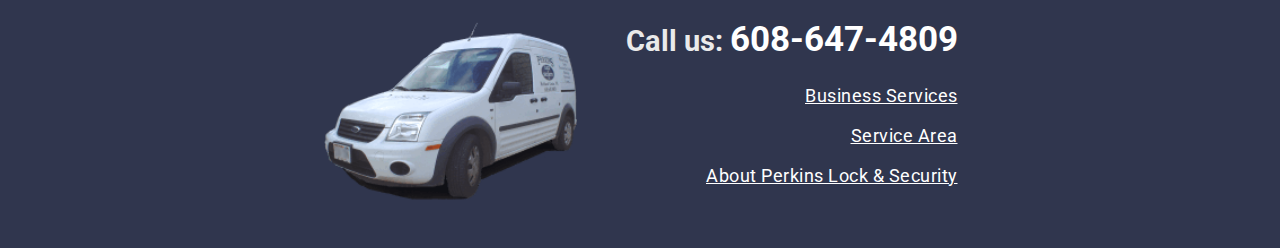
<file: other.html>
<!DOCTYPE html>
<html amp >
<head>
  <!-- Site made with Mobirise Website Builder v4.9.7, https://mobirise.com -->
  <meta charset="UTF-8">
  <meta http-equiv="X-UA-Compatible" content="IE=edge">
  <meta name="generator" content="Mobirise v4.9.7, mobirise.com">
  <meta name="viewport" content="width=device-width, initial-scale=1, minimum-scale=1">
  <link rel="shortcut icon" href="assets/images/logo-shadow-90x59.png" type="image/x-icon">
  <link href="https://fonts.googleapis.com/css?family=Roboto:100,100i,300,300i,400,400i,500,500i,700,700i,900,900i&subset=cyrillic" rel="stylesheet">
  <link href="assets/amp-index.css" rel="stylesheet">
  <link href="assets/styles.css" rel="stylesheet">
  <link href="assets/other.css" rel="stylesheet">
  <meta name="description" content="">
  
  <title>Other</title>
  
<link rel="canonical" href="other.html">
<script async  src="assets/amp.js"></script>
<script async custom-element="amp-analytics" src="https://cdn.ampproject.org/v0/amp-analytics-0.1.js"></script>
<script async custom-element="amp-sidebar" src="assets/amp-sidebar.js"></script>
</head>
<body>
  <amp-sidebar id="sidebar" class="cid-rohD7gbO0w" layout="nodisplay" side="right">
      <div class="builder-sidebar" id="builder-sidebar">
          <button on="tap:sidebar.close" class="close-sidebar">
              <span></span>
              <span></span>
          </button>

          <ul class="navbar-nav nav-dropdown nav-right navbar-nav-top-padding" data-app-modern-menu="true">
              <li class="nav-item">
                  <a class="nav-link link text-primary display-7" href="index.html">
                      Home</a>
              </li>
              <li class="nav-item"><a class="nav-link link text-primary display-7" href="commercial.html"><span class="fa fa-briefcase mbr-iconfont mbr-iconfont-btn"><svg width="100%" height="100%" viewBox="0 0 1792 1792" xmlns="http://www.w3.org/2000/svg" fill="currentColor"><path d="M640 256h512v-128h-512v128zm1152 640v480q0 66-47 113t-113 47h-1472q-66 0-113-47t-47-113v-480h672v160q0 26 19 45t45 19h320q26 0 45-19t19-45v-160h672zm-768 0v128h-256v-128h256zm768-480v384h-1792v-384q0-66 47-113t113-47h352v-160q0-40 28-68t68-28h576q40 0 68 28t28 68v160h352q66 0 113 47t47 113z"></path></svg></span>
                      Commercial</a>
              </li>
              <li class="nav-item"><a class="nav-link link text-primary display-7" href="residential.html"><span class="fa fa-home mbr-iconfont mbr-iconfont-btn"><svg width="100%" height="100%" viewBox="0 0 1792 1792" xmlns="http://www.w3.org/2000/svg" fill="currentColor"><path d="M1472 992v480q0 26-19 45t-45 19h-384v-384h-256v384h-384q-26 0-45-19t-19-45v-480q0-1 .5-3t.5-3l575-474 575 474q1 2 1 6zm223-69l-62 74q-8 9-21 11h-3q-13 0-21-7l-692-577-692 577q-12 8-24 7-13-2-21-11l-62-74q-8-10-7-23.5t11-21.5l719-599q32-26 76-26t76 26l244 204v-195q0-14 9-23t23-9h192q14 0 23 9t9 23v408l219 182q10 8 11 21.5t-7 23.5z"></path></svg></span>
                      Residential</a>
              </li>
              <li class="nav-item"><a class="nav-link link text-primary display-7" href="other.html"><span class="fa fa-unlock-alt mbr-iconfont mbr-iconfont-btn"><svg width="100%" height="100%" viewBox="0 0 1792 1792" xmlns="http://www.w3.org/2000/svg" fill="currentColor"><path d="M1376 768q40 0 68 28t28 68v576q0 40-28 68t-68 28h-960q-40 0-68-28t-28-68v-576q0-40 28-68t68-28h32v-320q0-185 131.5-316.5t316.5-131.5 316.5 131.5 131.5 316.5q0 26-19 45t-45 19h-64q-26 0-45-19t-19-45q0-106-75-181t-181-75-181 75-75 181v320h736z"></path></svg></span>
                      Other</a>
              </li>
          </ul>
    </div>
  </amp-sidebar>
<section class="menu horizontal-menu cid-rohD7gbO0w" id="menu2-0">

  <nav class="navbar navbar-dropdown navbar-expand-lg navbar-fixed-top">
    <div class="collapse navbar-collapse" id="navbarSupportedContent">
          <span id="topLogo" style="margin-right: auto; margin-left: 0; font-size: 175%">PERKINS LOCK &amp; SECURITY</span>
          <ul class="navbar-nav nav-dropdown nav-right navbar-nav-top-padding" data-app-modern-menu="true">
              <li class="nav-item">
                  <a class="nav-link link text-primary display-7" href="index.html">
                      Home</a>
              </li>
              <li class="nav-item"><a class="nav-link link text-primary display-7" href="commercial.html"><span class="fa fa-briefcase mbr-iconfont mbr-iconfont-btn"><svg width="100%" height="100%" viewBox="0 0 1792 1792" xmlns="http://www.w3.org/2000/svg" fill="currentColor"><path d="M640 256h512v-128h-512v128zm1152 640v480q0 66-47 113t-113 47h-1472q-66 0-113-47t-47-113v-480h672v160q0 26 19 45t45 19h320q26 0 45-19t19-45v-160h672zm-768 0v128h-256v-128h256zm768-480v384h-1792v-384q0-66 47-113t113-47h352v-160q0-40 28-68t68-28h576q40 0 68 28t28 68v160h352q66 0 113 47t47 113z"></path></svg></span>
                      Commercial</a>
              </li>
              <li class="nav-item"><a class="nav-link link text-primary display-7" href="residential.html"><span class="fa fa-home mbr-iconfont mbr-iconfont-btn"><svg width="100%" height="100%" viewBox="0 0 1792 1792" xmlns="http://www.w3.org/2000/svg" fill="currentColor"><path d="M1472 992v480q0 26-19 45t-45 19h-384v-384h-256v384h-384q-26 0-45-19t-19-45v-480q0-1 .5-3t.5-3l575-474 575 474q1 2 1 6zm223-69l-62 74q-8 9-21 11h-3q-13 0-21-7l-692-577-692 577q-12 8-24 7-13-2-21-11l-62-74q-8-10-7-23.5t11-21.5l719-599q32-26 76-26t76 26l244 204v-195q0-14 9-23t23-9h192q14 0 23 9t9 23v408l219 182q10 8 11 21.5t-7 23.5z"></path></svg></span>
                      Residential</a>
              </li>
              <li class="nav-item"><a class="nav-link link text-primary display-7" href="other.html"><span class="fa fa-unlock-alt mbr-iconfont mbr-iconfont-btn"><svg width="100%" height="100%" viewBox="0 0 1792 1792" xmlns="http://www.w3.org/2000/svg" fill="currentColor"><path d="M1376 768q40 0 68 28t28 68v576q0 40-28 68t-68 28h-960q-40 0-68-28t-28-68v-576q0-40 28-68t68-28h32v-320q0-185 131.5-316.5t316.5-131.5 316.5 131.5 131.5 316.5q0 26-19 45t-45 19h-64q-26 0-45-19t-19-45q0-106-75-181t-181-75-181 75-75 181v320h736z"></path></svg></span>
                      Other</a>
              </li>
          </ul>
    </div>
    
    <button on="tap:sidebar.toggle" class="ampstart-btn hamburger sticky-but">
      <span></span>
      <span></span>
      <span></span>
      <span></span>
  </button>
  </nav>

</section>
<section class="header1 cid-rohDqlVjMc letterhead hero-bkg-container" id="header1-2">
  <div class="container hero-bkg" style="display: flex; flex-direction: row; align-items: center; justify-content: center;">
      <div id="plLogo" style="display: block;">
  </div>
</section>

<section class="info1 cid-rohRwXooYj" id="info1-5">
  <div class="container">
      <div class="mbr-row mbr-justify-content-center">
          <div class="mbr-col-xs-12">
              <h3 class="mbr-section-subtitle align-center mbr-fonts-style mbr-light mbr-white display-7">Bonded and Insured &bull; Nationally Registered &bull; ALOA Certified</h3>
          </div>
          
      </div>
  </div>
</section>

<section class="mbr-section content1 cid-roqjOGOsme" id="content1-8">
    <div class="mbr-container">
        <h2 class="mbr-title align-center mbr-fonts-style mbr-bold display-1">
            Other</h2>
    </div>
</section>

<section class="content7 mbr-section compact cid-roqjTZBbb4" id="content7-9">
    <div class="mbr-container">
        <div class="mbr-text counter-container mbr-fonts-style display-7">
            <ul class="bullet-list">
                <li><strong>SAFE LOCKS &amp; SERVICES</strong><br>Perkins Lock &amp; Security services most kinds of safes - opening them, changing combinations, repairing them or replacing dials, keys, etc. We work on fire safes, gun safes, electronic safes, dial safes, vintage safes, etc.</li>
                <li><strong>PADLOCKS</strong><br>If you want to have a smaller keyring, try our very Heavy Duty padlocks specifically made to accept some brands of door keys. We can key them into your masterkey system and often residential locks as well.</li>
                <li><strong>DOOR CLOSERS</strong><br>Door closers often need to be adjusted or replaced to avoid smashed fingers, injuries, and angry people. Perkins Lock &amp; Security will service your door closers to protect your facility and the people in it.</li>
                <li><strong>FIRE CODES</strong><br>Fire codes are not a problem for Perkins Lock &amp; Security. Our experienced locksmith has been fulfilling those codes for over 25 years.</li>
                <li><strong>ADA REGULATIONS</strong><br>Perkins Lock &amp; Security knows ADA regulations and have worked with them since they went into effect. We can make sure your doors and locks are ADA compliant.</li>
            </ul>
        </div>
    </div>
</section>

<section class="footer3 cid-rohNK1UjvL" id="footer3-3">
    <div class="container">
        <div class="mbr-row mbr-justify-content-center">
            <div class="image-block mbr-col-sm-12 mbr-col-md-3">
                <amp-img src="assets/images/truck-226x160.png" layout="responsive" width="255.66250000000002" height="181" alt="Mobirise" class="mobirise-loader">
                    <div placeholder="" class="placeholder">
                                <div class="mobirise-spinner">
                                    <em></em>
                                    <em></em>
                                    <em></em>
                                </div></div>
                    
                </amp-img>
            </div>

            <div class="items-col mbr-col-sm-12 align-right mbr-col-md-4 footer">
                <h3 class="mbr-fonts-style group-title mbr-bold display-5">Call us: <a href="tel:6086474809" class="phone">608-647-4809</a></h3>
                <div class="items">
                <p class="item mbr-fonts-style display-7">
					<a href="services.html">Business Services</a>
				</p><p class="item mbr-fonts-style display-7">
					<a href="service-area.html">Service Area</a>
				</p><p class="item mbr-fonts-style display-7">
					<a href="about.html">About Perkins Lock &amp; Security</a>
				</p>
			</div>
        </div>
    </div>
</section>
</body>
</html>
</file>
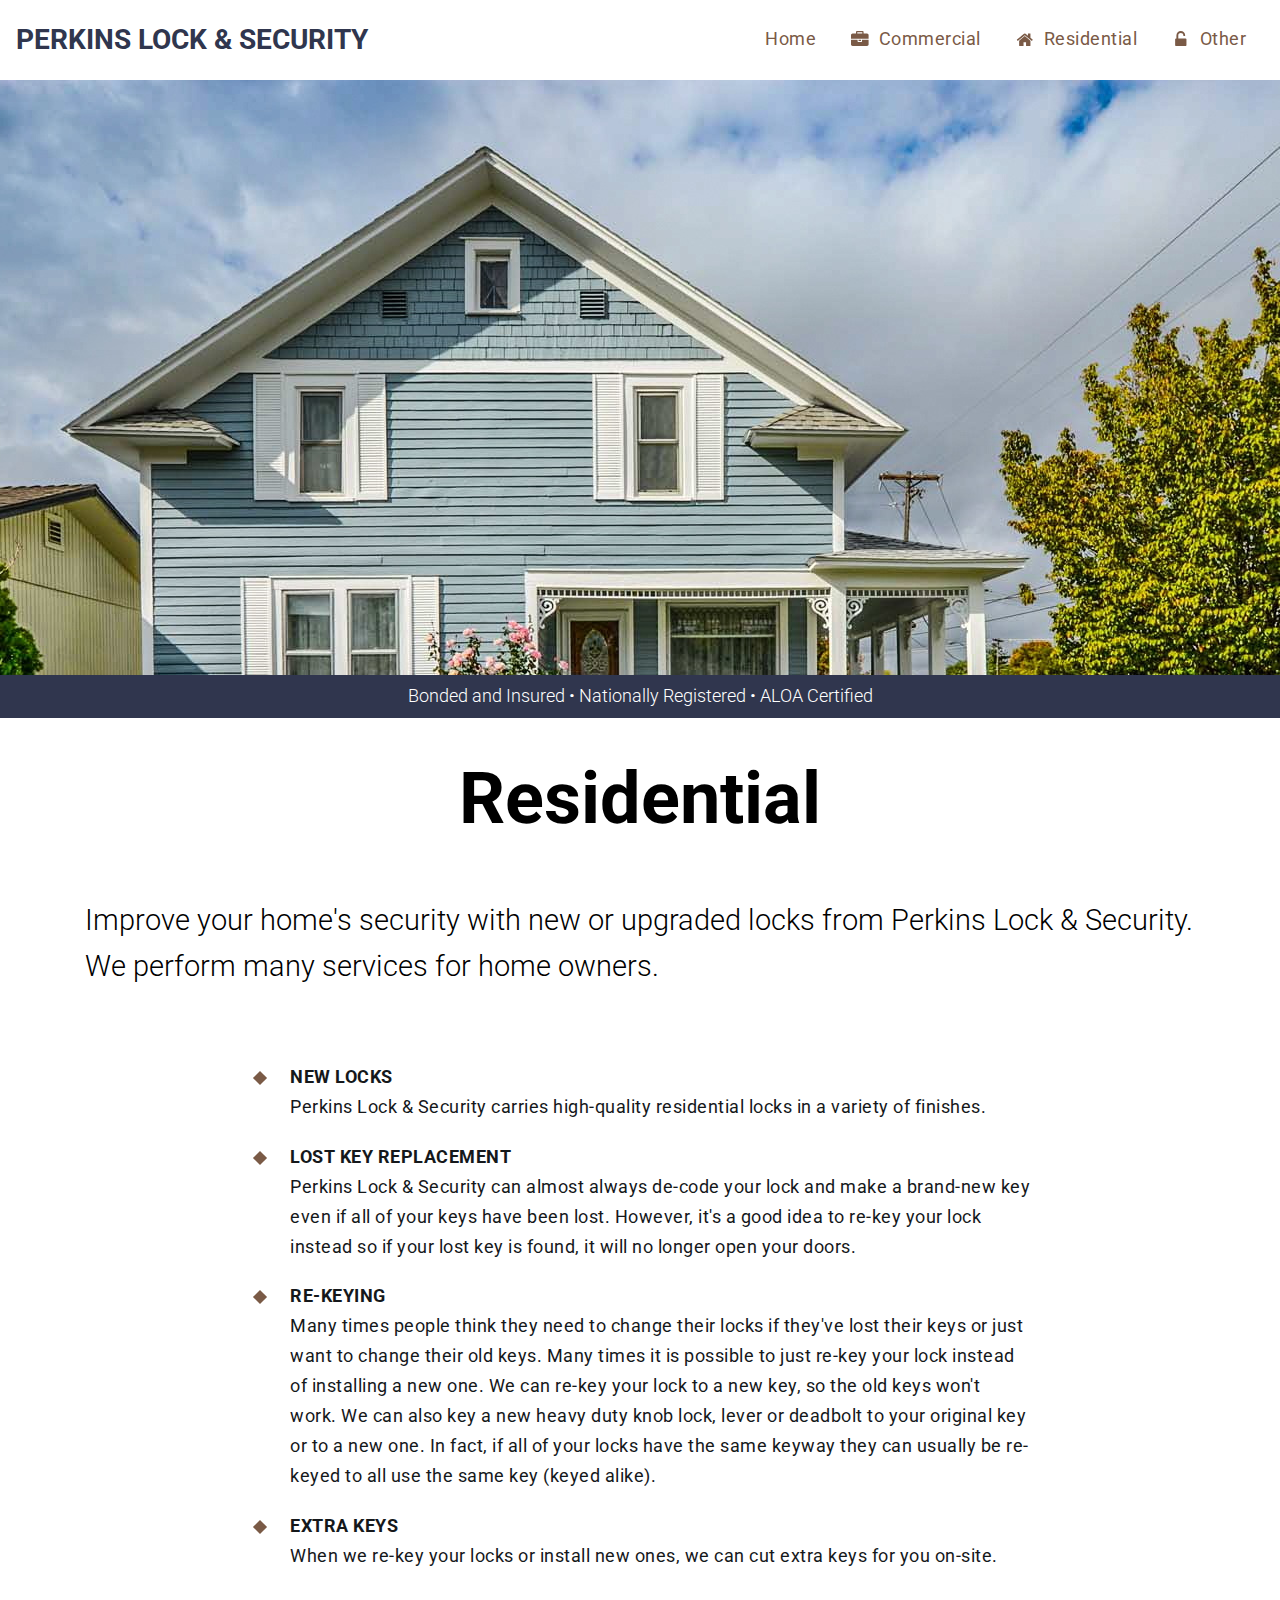
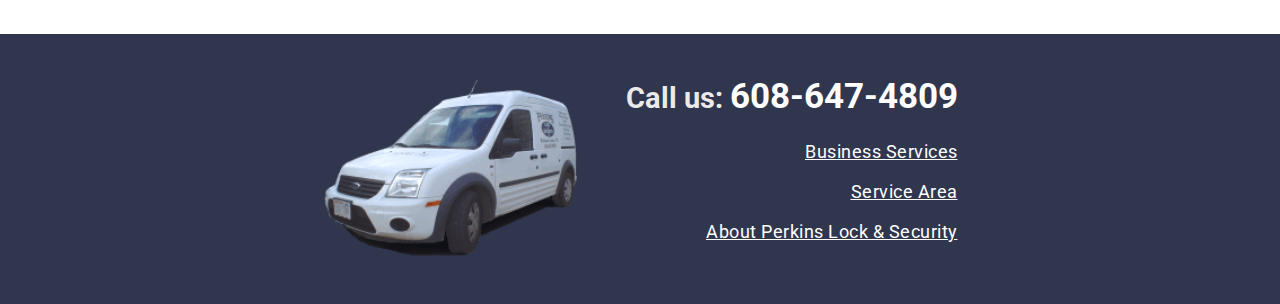
<file: residential.html>
<!DOCTYPE html>
<html amp >
<head>
  <!-- Site made with Mobirise Website Builder v4.9.7, https://mobirise.com -->
  <meta charset="UTF-8">
  <meta http-equiv="X-UA-Compatible" content="IE=edge">
  <meta name="generator" content="Mobirise v4.9.7, mobirise.com">
  <meta name="viewport" content="width=device-width, initial-scale=1, minimum-scale=1">
  <link rel="shortcut icon" href="assets/images/logo-shadow-90x59.png" type="image/x-icon">
  <link href="https://fonts.googleapis.com/css?family=Roboto:100,100i,300,300i,400,400i,500,500i,700,700i,900,900i&subset=cyrillic" rel="stylesheet">
  <link href="assets/amp-index.css" rel="stylesheet">
  <link href="assets/styles.css" rel="stylesheet">
  <link href="assets/residential.css" rel="stylesheet">
  <meta name="description" content="">
  
  <title>Residential</title>
  
  <link rel="canonical" href="residential.html">

  <script async  src="assets/amp.js"></script>
  <script async custom-element="amp-analytics" src="https://cdn.ampproject.org/v0/amp-analytics-0.1.js"></script>
  <script async custom-element="amp-sidebar" src="assets/amp-sidebar.js"></script>
</head>
<body>
    <amp-sidebar id="sidebar" class="cid-rohD7gbO0w" layout="nodisplay" side="right">
        <div class="builder-sidebar" id="builder-sidebar">
            <button on="tap:sidebar.close" class="close-sidebar">
                <span></span>
                <span></span>
            </button>

            <ul class="navbar-nav nav-dropdown nav-right navbar-nav-top-padding" data-app-modern-menu="true">
                <li class="nav-item">
                    <a class="nav-link link text-primary display-7" href="index.html">
                        Home</a>
                </li>
                <li class="nav-item"><a class="nav-link link text-primary display-7" href="commercial.html"><span class="fa fa-briefcase mbr-iconfont mbr-iconfont-btn"><svg width="100%" height="100%" viewBox="0 0 1792 1792" xmlns="http://www.w3.org/2000/svg" fill="currentColor"><path d="M640 256h512v-128h-512v128zm1152 640v480q0 66-47 113t-113 47h-1472q-66 0-113-47t-47-113v-480h672v160q0 26 19 45t45 19h320q26 0 45-19t19-45v-160h672zm-768 0v128h-256v-128h256zm768-480v384h-1792v-384q0-66 47-113t113-47h352v-160q0-40 28-68t68-28h576q40 0 68 28t28 68v160h352q66 0 113 47t47 113z"></path></svg></span>
                        Commercial</a>
                </li>
                <li class="nav-item"><a class="nav-link link text-primary display-7" href="residential.html"><span class="fa fa-home mbr-iconfont mbr-iconfont-btn"><svg width="100%" height="100%" viewBox="0 0 1792 1792" xmlns="http://www.w3.org/2000/svg" fill="currentColor"><path d="M1472 992v480q0 26-19 45t-45 19h-384v-384h-256v384h-384q-26 0-45-19t-19-45v-480q0-1 .5-3t.5-3l575-474 575 474q1 2 1 6zm223-69l-62 74q-8 9-21 11h-3q-13 0-21-7l-692-577-692 577q-12 8-24 7-13-2-21-11l-62-74q-8-10-7-23.5t11-21.5l719-599q32-26 76-26t76 26l244 204v-195q0-14 9-23t23-9h192q14 0 23 9t9 23v408l219 182q10 8 11 21.5t-7 23.5z"></path></svg></span>
                        Residential</a>
                </li>
                <li class="nav-item"><a class="nav-link link text-primary display-7" href="other.html"><span class="fa fa-unlock-alt mbr-iconfont mbr-iconfont-btn"><svg width="100%" height="100%" viewBox="0 0 1792 1792" xmlns="http://www.w3.org/2000/svg" fill="currentColor"><path d="M1376 768q40 0 68 28t28 68v576q0 40-28 68t-68 28h-960q-40 0-68-28t-28-68v-576q0-40 28-68t68-28h32v-320q0-185 131.5-316.5t316.5-131.5 316.5 131.5 131.5 316.5q0 26-19 45t-45 19h-64q-26 0-45-19t-19-45q0-106-75-181t-181-75-181 75-75 181v320h736z"></path></svg></span>
                        Other</a>
                </li>
            </ul>
      </div>
    </amp-sidebar>
  <section class="menu horizontal-menu cid-rohD7gbO0w" id="menu2-0">

    <nav class="navbar navbar-dropdown navbar-expand-lg navbar-fixed-top">
      <div class="collapse navbar-collapse" id="navbarSupportedContent">
            <span id="topLogo" style="margin-right: auto; margin-left: 0; font-size: 175%">PERKINS LOCK &amp; SECURITY</span>
            <ul class="navbar-nav nav-dropdown nav-right navbar-nav-top-padding" data-app-modern-menu="true">
                <li class="nav-item">
                    <a class="nav-link link text-primary display-7" href="index.html">
                        Home</a>
                </li>
                <li class="nav-item"><a class="nav-link link text-primary display-7" href="commercial.html"><span class="fa fa-briefcase mbr-iconfont mbr-iconfont-btn"><svg width="100%" height="100%" viewBox="0 0 1792 1792" xmlns="http://www.w3.org/2000/svg" fill="currentColor"><path d="M640 256h512v-128h-512v128zm1152 640v480q0 66-47 113t-113 47h-1472q-66 0-113-47t-47-113v-480h672v160q0 26 19 45t45 19h320q26 0 45-19t19-45v-160h672zm-768 0v128h-256v-128h256zm768-480v384h-1792v-384q0-66 47-113t113-47h352v-160q0-40 28-68t68-28h576q40 0 68 28t28 68v160h352q66 0 113 47t47 113z"></path></svg></span>
                        Commercial</a>
                </li>
                <li class="nav-item"><a class="nav-link link text-primary display-7" href="residential.html"><span class="fa fa-home mbr-iconfont mbr-iconfont-btn"><svg width="100%" height="100%" viewBox="0 0 1792 1792" xmlns="http://www.w3.org/2000/svg" fill="currentColor"><path d="M1472 992v480q0 26-19 45t-45 19h-384v-384h-256v384h-384q-26 0-45-19t-19-45v-480q0-1 .5-3t.5-3l575-474 575 474q1 2 1 6zm223-69l-62 74q-8 9-21 11h-3q-13 0-21-7l-692-577-692 577q-12 8-24 7-13-2-21-11l-62-74q-8-10-7-23.5t11-21.5l719-599q32-26 76-26t76 26l244 204v-195q0-14 9-23t23-9h192q14 0 23 9t9 23v408l219 182q10 8 11 21.5t-7 23.5z"></path></svg></span>
                        Residential</a>
                </li>
                <li class="nav-item"><a class="nav-link link text-primary display-7" href="other.html"><span class="fa fa-unlock-alt mbr-iconfont mbr-iconfont-btn"><svg width="100%" height="100%" viewBox="0 0 1792 1792" xmlns="http://www.w3.org/2000/svg" fill="currentColor"><path d="M1376 768q40 0 68 28t28 68v576q0 40-28 68t-68 28h-960q-40 0-68-28t-28-68v-576q0-40 28-68t68-28h32v-320q0-185 131.5-316.5t316.5-131.5 316.5 131.5 131.5 316.5q0 26-19 45t-45 19h-64q-26 0-45-19t-19-45q0-106-75-181t-181-75-181 75-75 181v320h736z"></path></svg></span>
                        Other</a>
                </li>
            </ul>
      </div>
      
      <button on="tap:sidebar.toggle" class="ampstart-btn hamburger sticky-but">
        <span></span>
        <span></span>
        <span></span>
        <span></span>
    </button>
    </nav>

</section>
<section class="header1 cid-rohDqlVjMc letterhead hero-bkg-container" id="header1-2">
    <div class="container hero-bkg" style="display: flex; flex-direction: row; align-items: center; justify-content: center;">
        <div id="plLogo" style="display: block;">
    </div>
</section>

<section class="info1 cid-rohRwXooYj" id="info1-5">
    <div class="container">
        <div class="mbr-row mbr-justify-content-center">
            <div class="mbr-col-sm-12">
                <h3 class="mbr-section-subtitle align-center mbr-fonts-style mbr-light mbr-white display-7">Bonded and Insured &bull; Nationally Registered &bull; ALOA Certified</h3>
            </div>
            
        </div>
    </div>
</section>

<section class="mbr-section content1 cid-roqjOGOsme" id="content1-8">

    <div class="mbr-container">
        <h2 class="mbr-title align-center mbr-fonts-style mbr-bold display-1">
            Residential</h2>
    </div>
</section>

<section class="content4 mbr-section compact article cid-roqkFE8qac" id="content4-a">
    <div class="container">
        <div class="mbr-text align-center mbr-fonts-style mbr-light display-5">Improve your home's security with new or upgraded locks from Perkins Lock &amp; Security. We perform many services for home owners.</div>
    </div>
</section>

<section class="content7 mbr-section compact cid-roqjTZBbb4" id="content7-9">
    <div class="mbr-container">
        <div class="mbr-text counter-container mbr-fonts-style display-7">
            <ul class="bullet-list">
                <li><strong>NEW LOCKS</strong>
                    <br>Perkins Lock &amp; Security carries high-quality residential locks in a variety of finishes.</li>
                <li><strong>LOST KEY REPLACEMENT</strong>
                    <br>Perkins Lock &amp; Security can almost always de-code your lock and make a brand-new key even if all of your keys have been lost. However, it's a good idea to re-key your lock instead so if your lost key is found, it will no longer open your doors.</li><li><strong>RE-KEYING</strong><br>Many times people think they need to change their locks if they've lost their keys or just want to change their old keys. Many times it is possible to just re-key your lock instead of installing a new one. We can re-key your lock to a new key, so the old keys won't work. We can also key a new heavy duty knob lock, lever or deadbolt to your original key or to a new one. In fact, if all of your locks have the same keyway they can usually be re-keyed to all use the same key (keyed alike).</li><li><strong>EXTRA KEYS</strong><br>When we re-key your locks or install new ones, we can cut extra keys for you on-site.</li>
            </ul>
        </div>
    </div>
</section>

<section class="footer3 cid-rohNK1UjvL" id="footer3-3">
    <div class="container">
        <div class="mbr-row mbr-justify-content-center">
            <div class="image-block mbr-col-sm-12 mbr-col-md-3">
                <amp-img src="assets/images/truck-226x160.png" layout="responsive" width="255.66250000000002" height="181" alt="Loading..." class="mobirise-loader">
                    <div placeholder="" class="placeholder">
                                <div class="mobirise-spinner">
                                    <em></em>
                                    <em></em>
                                    <em></em>
                                </div></div>
                    
                </amp-img>
            </div>

            <div class="items-col mbr-col-sm-12 align-right mbr-col-md-4 footer">
                <h3 class="mbr-fonts-style group-title mbr-bold display-5">Call us: <a href="tel:6086474809" class="phone">608-647-4809</a></h3>
                <div class="items">
                <p class="item mbr-fonts-style display-7">
					<a href="services.html">Business Services</a>
				</p><p class="item mbr-fonts-style display-7">
					<a href="service-area.html">Service Area</a>
				</p><p class="item mbr-fonts-style display-7">
					<a href="about.html">About Perkins Lock &amp; Security</a>
				</p>
			</div>
        </div>
    </div>
</section>

</body>
</html>
</file>
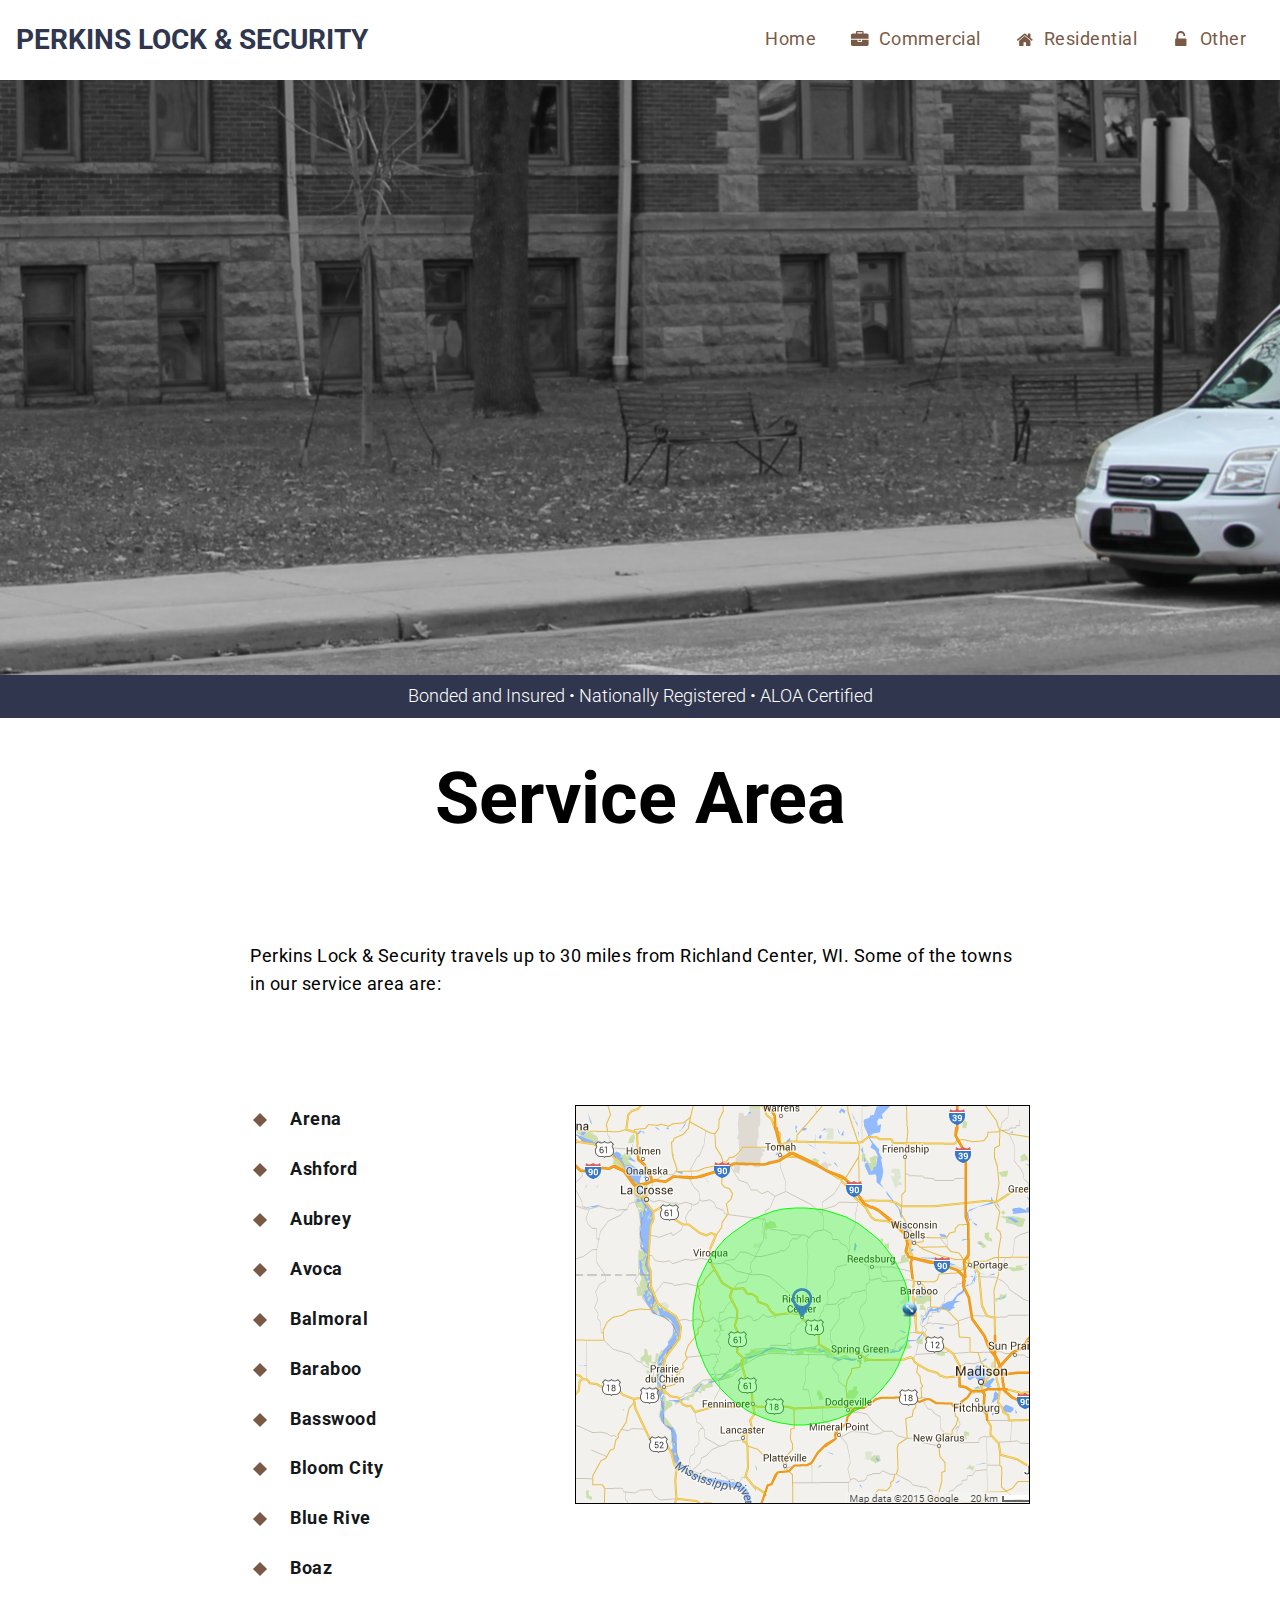
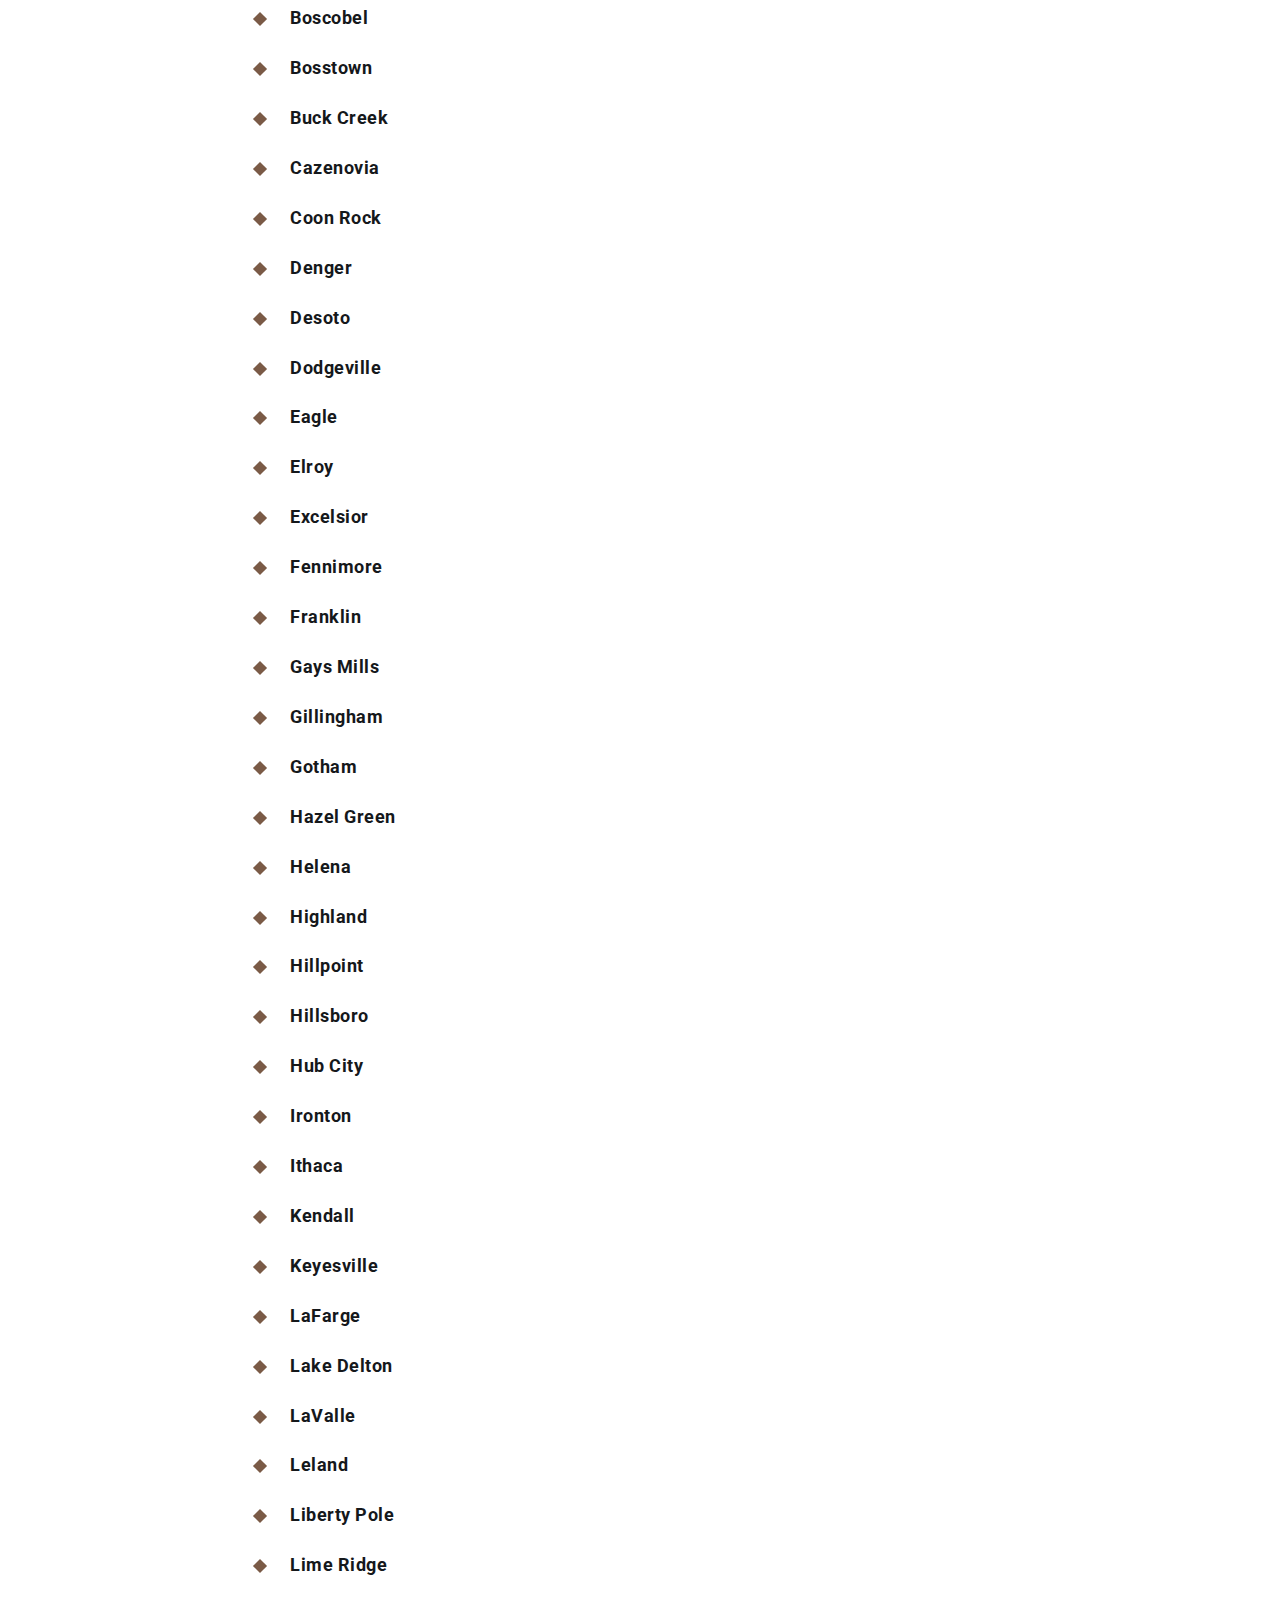
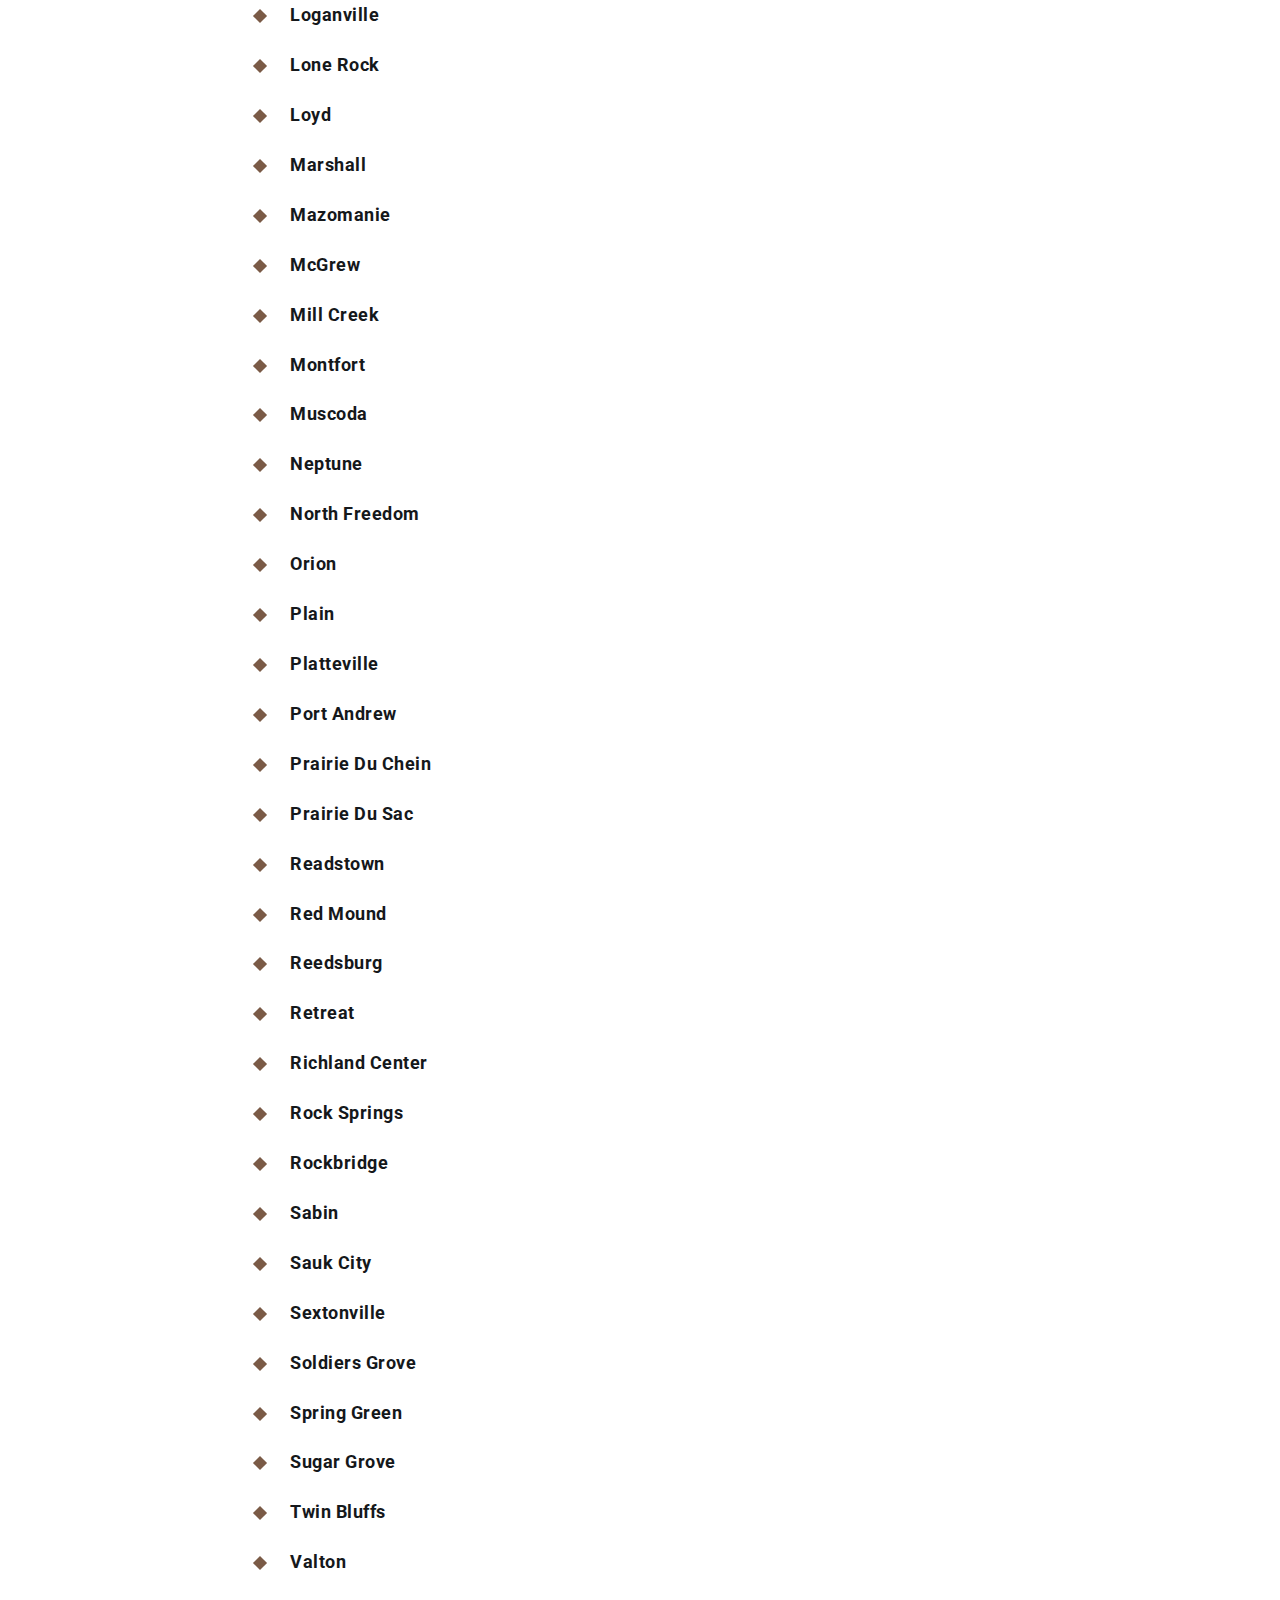
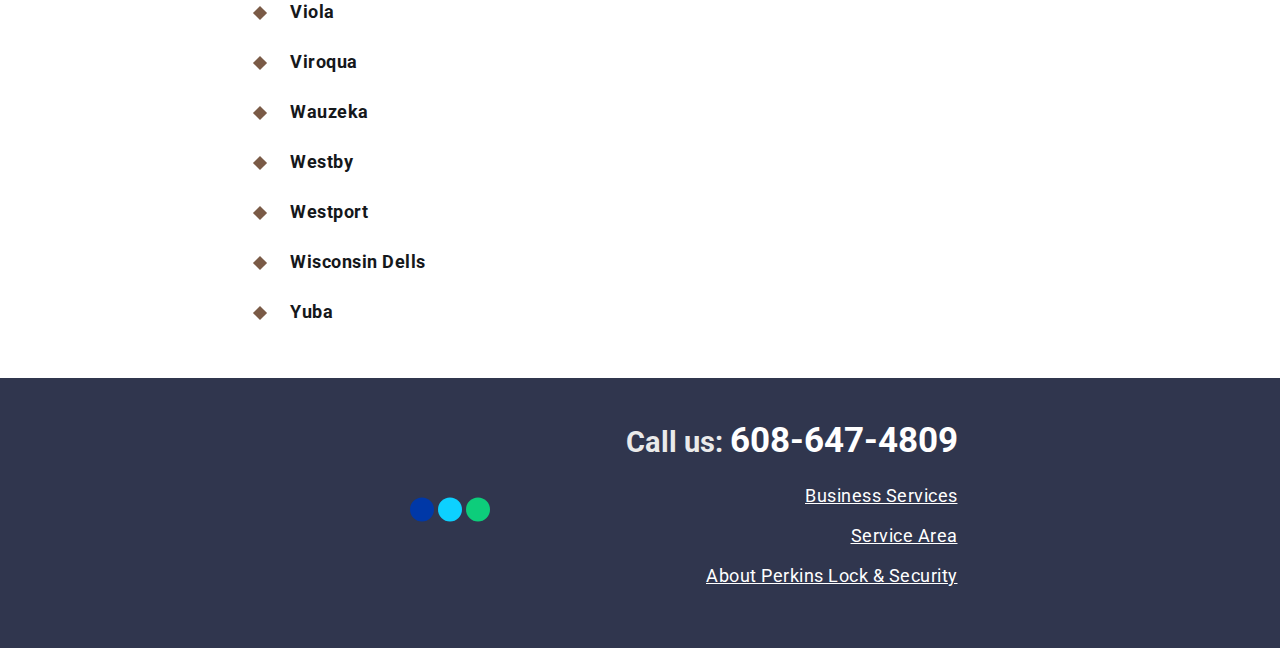
<file: service-area.html>
<!DOCTYPE html>
<html amp >
<head>
  <meta charset="UTF-8">
  <meta http-equiv="X-UA-Compatible" content="IE=edge">
  <meta name="generator" content="Mobirise v4.9.7, mobirise.com">
  <meta name="viewport" content="width=device-width, initial-scale=1, minimum-scale=1">
  <link rel="shortcut icon" href="assets/images/logo-shadow-90x59.png" type="image/x-icon">
  <meta name="description" content="">
  <title>Service Area</title>

  <link href="https://fonts.googleapis.com/css?family=Roboto:100,100i,300,300i,400,400i,500,500i,700,700i,900,900i&subset=cyrillic" rel="stylesheet">
  <link href="assets/amp-index.css" rel="stylesheet">
  <link href="assets/styles.css" rel="stylesheet">
  
<link rel="canonical" href="service-area.html">
<script async  src="assets/amp.js"></script>
<script async custom-element="amp-analytics" src="https://cdn.ampproject.org/v0/amp-analytics-0.1.js"></script>
<script async custom-element="amp-sidebar" src="assets/amp-sidebar.js"></script>
</head>
<body>
  <amp-sidebar id="sidebar" class="cid-rohD7gbO0w" layout="nodisplay" side="right">
      <div class="builder-sidebar" id="builder-sidebar">
          <button on="tap:sidebar.close" class="close-sidebar">
              <span></span>
              <span></span>
          </button>

          <ul class="navbar-nav nav-dropdown nav-right navbar-nav-top-padding" data-app-modern-menu="true">
              <li class="nav-item">
                  <a class="nav-link link text-primary display-7" href="index.html">
                      Home</a>
              </li>
              <li class="nav-item"><a class="nav-link link text-primary display-7" href="commercial.html"><span class="fa fa-briefcase mbr-iconfont mbr-iconfont-btn"><svg width="100%" height="100%" viewBox="0 0 1792 1792" xmlns="http://www.w3.org/2000/svg" fill="currentColor"><path d="M640 256h512v-128h-512v128zm1152 640v480q0 66-47 113t-113 47h-1472q-66 0-113-47t-47-113v-480h672v160q0 26 19 45t45 19h320q26 0 45-19t19-45v-160h672zm-768 0v128h-256v-128h256zm768-480v384h-1792v-384q0-66 47-113t113-47h352v-160q0-40 28-68t68-28h576q40 0 68 28t28 68v160h352q66 0 113 47t47 113z"></path></svg></span>
                      Commercial</a>
              </li>
              <li class="nav-item"><a class="nav-link link text-primary display-7" href="residential.html"><span class="fa fa-home mbr-iconfont mbr-iconfont-btn"><svg width="100%" height="100%" viewBox="0 0 1792 1792" xmlns="http://www.w3.org/2000/svg" fill="currentColor"><path d="M1472 992v480q0 26-19 45t-45 19h-384v-384h-256v384h-384q-26 0-45-19t-19-45v-480q0-1 .5-3t.5-3l575-474 575 474q1 2 1 6zm223-69l-62 74q-8 9-21 11h-3q-13 0-21-7l-692-577-692 577q-12 8-24 7-13-2-21-11l-62-74q-8-10-7-23.5t11-21.5l719-599q32-26 76-26t76 26l244 204v-195q0-14 9-23t23-9h192q14 0 23 9t9 23v408l219 182q10 8 11 21.5t-7 23.5z"></path></svg></span>
                      Residential</a>
              </li>
              <li class="nav-item"><a class="nav-link link text-primary display-7" href="other.html"><span class="fa fa-unlock-alt mbr-iconfont mbr-iconfont-btn"><svg width="100%" height="100%" viewBox="0 0 1792 1792" xmlns="http://www.w3.org/2000/svg" fill="currentColor"><path d="M1376 768q40 0 68 28t28 68v576q0 40-28 68t-68 28h-960q-40 0-68-28t-28-68v-576q0-40 28-68t68-28h32v-320q0-185 131.5-316.5t316.5-131.5 316.5 131.5 131.5 316.5q0 26-19 45t-45 19h-64q-26 0-45-19t-19-45q0-106-75-181t-181-75-181 75-75 181v320h736z"></path></svg></span>
                      Other</a>
              </li>
          </ul>
    </div>
  </amp-sidebar>
<section class="menu horizontal-menu cid-rohD7gbO0w" id="menu2-0">

  <nav class="navbar navbar-dropdown navbar-expand-lg navbar-fixed-top">
    <div class="collapse navbar-collapse" id="navbarSupportedContent">
          <span id="topLogo" style="margin-right: auto; margin-left: 0; font-size: 175%">PERKINS LOCK &amp; SECURITY</span>
          <ul class="navbar-nav nav-dropdown nav-right navbar-nav-top-padding" data-app-modern-menu="true">
              <li class="nav-item">
                  <a class="nav-link link text-primary display-7" href="index.html">
                      Home</a>
              </li>
              <li class="nav-item"><a class="nav-link link text-primary display-7" href="commercial.html"><span class="fa fa-briefcase mbr-iconfont mbr-iconfont-btn"><svg width="100%" height="100%" viewBox="0 0 1792 1792" xmlns="http://www.w3.org/2000/svg" fill="currentColor"><path d="M640 256h512v-128h-512v128zm1152 640v480q0 66-47 113t-113 47h-1472q-66 0-113-47t-47-113v-480h672v160q0 26 19 45t45 19h320q26 0 45-19t19-45v-160h672zm-768 0v128h-256v-128h256zm768-480v384h-1792v-384q0-66 47-113t113-47h352v-160q0-40 28-68t68-28h576q40 0 68 28t28 68v160h352q66 0 113 47t47 113z"></path></svg></span>
                      Commercial</a>
              </li>
              <li class="nav-item"><a class="nav-link link text-primary display-7" href="residential.html"><span class="fa fa-home mbr-iconfont mbr-iconfont-btn"><svg width="100%" height="100%" viewBox="0 0 1792 1792" xmlns="http://www.w3.org/2000/svg" fill="currentColor"><path d="M1472 992v480q0 26-19 45t-45 19h-384v-384h-256v384h-384q-26 0-45-19t-19-45v-480q0-1 .5-3t.5-3l575-474 575 474q1 2 1 6zm223-69l-62 74q-8 9-21 11h-3q-13 0-21-7l-692-577-692 577q-12 8-24 7-13-2-21-11l-62-74q-8-10-7-23.5t11-21.5l719-599q32-26 76-26t76 26l244 204v-195q0-14 9-23t23-9h192q14 0 23 9t9 23v408l219 182q10 8 11 21.5t-7 23.5z"></path></svg></span>
                      Residential</a>
              </li>
              <li class="nav-item"><a class="nav-link link text-primary display-7" href="other.html"><span class="fa fa-unlock-alt mbr-iconfont mbr-iconfont-btn"><svg width="100%" height="100%" viewBox="0 0 1792 1792" xmlns="http://www.w3.org/2000/svg" fill="currentColor"><path d="M1376 768q40 0 68 28t28 68v576q0 40-28 68t-68 28h-960q-40 0-68-28t-28-68v-576q0-40 28-68t68-28h32v-320q0-185 131.5-316.5t316.5-131.5 316.5 131.5 131.5 316.5q0 26-19 45t-45 19h-64q-26 0-45-19t-19-45q0-106-75-181t-181-75-181 75-75 181v320h736z"></path></svg></span>
                      Other</a>
              </li>
          </ul>
    </div>
    
    <button on="tap:sidebar.toggle" class="ampstart-btn hamburger sticky-but">
      <span></span>
      <span></span>
      <span></span>
      <span></span>
  </button>
  </nav>

</section>
<section class="header1 cid-rohDqlVjMc letterhead hero-bkg-container" id="header1-2">
  <div class="container hero-bkg" style="display: flex; flex-direction: row; align-items: center; justify-content: center;">
      <div id="plLogo" style="display: block;">
  </div>
</section>

<section class="info1 cid-rohRwXooYj" id="info1-5">
  <div class="container">
      <div class="mbr-row mbr-justify-content-center">
          <div class="mbr-col-sm-12">
              <h3 class="mbr-section-subtitle align-center mbr-fonts-style mbr-light mbr-white display-7">Bonded and Insured &bull; Nationally Registered &bull; ALOA Certified</h3>
          </div>
          
      </div>
  </div>
</section>

<section class="mbr-section content1 cid-roqjOGOsme" id="content1-8">

    <div class="mbr-container">
        <h2 class="mbr-title align-center mbr-fonts-style mbr-bold display-1">Service Area</h2>
        
        
    </div>
</section>

<section class="content7 mbr-section cid-roqjTZBbb4" id="content7-9">
     

    <div class="mbr-container">
        <div class="mbr-text counter-container mbr-fonts-style display-7">
            <div><span style="letter-spacing: 0.5px;">Perkins Lock &amp; Security travels up to 30 miles from Richland Center, WI. Some of the towns in our service area are:</span></div><ul>
            </ul>
        </div>
    </div>
</section>

<section class="content7 mbr-section cid-roqsPLQwgD" id="content7-b">
     
    <div class="mbr-container">
		<div style="display: inline; float: right">
			<img src="assets/images/map.png"/>
		</div>
		
        <div class="mbr-text counter-container mbr-fonts-style display-7" style="display: inline">
            <ul class="bullet-list">
                <li><strong>Arena
</strong></li><li><strong>Ashford
</strong></li><li><strong>Aubrey
</strong></li><li><strong>Avoca
</strong></li><li><strong>Balmoral
</strong></li><li><strong>Baraboo
</strong></li><li><strong>Basswood
</strong></li><li><strong>Bloom City
</strong></li><li><strong>Blue Rive
</strong></li><li><strong>Boaz
</strong></li><li><strong>Boscobel
</strong></li><li><strong>Bosstown
</strong></li><li><strong>Buck Creek
</strong></li><li><strong>Cazenovia
</strong></li><li><strong>Coon Rock
</strong></li><li><strong>Denger
</strong></li><li><strong>Desoto
</strong></li><li><strong>Dodgeville
</strong></li><li><strong>Eagle
</strong></li><li><strong>Elroy
</strong></li><li><strong>Excelsior
</strong></li><li><strong>Fennimore
</strong></li><li><strong>Franklin
</strong></li><li><strong>Gays Mills
</strong></li><li><strong>Gillingham
</strong></li><li><strong>Gotham
</strong></li><li><strong>Hazel Green
</strong></li><li><strong>Helena
</strong></li><li><strong>Highland
</strong></li><li><strong>Hillpoint
</strong></li><li><strong>Hillsboro
</strong></li><li><strong>Hub City
</strong></li><li><strong>Ironton
</strong></li><li><strong>Ithaca
</strong></li><li><strong>Kendall
</strong></li><li><strong>Keyesville
</strong></li><li><strong>LaFarge
</strong></li><li><strong>Lake Delton
</strong></li><li><strong>LaValle
</strong></li><li><strong>Leland
</strong></li><li><strong>Liberty Pole
</strong></li><li><strong>Lime Ridge
</strong></li><li><strong>Loganville
</strong></li><li><strong>Lone Rock
</strong></li><li><strong>Loyd
</strong></li><li><strong>Marshall
</strong></li><li><strong>Mazomanie
</strong></li><li><strong>McGrew
</strong></li><li><strong>Mill Creek
</strong></li><li><strong>Montfort
</strong></li><li><strong>Muscoda
</strong></li><li><strong>Neptune
</strong></li><li><strong>North Freedom
</strong></li><li><strong>Orion
</strong></li><li><strong>Plain
</strong></li><li><strong>Platteville
</strong></li><li><strong>Port Andrew
</strong></li><li><strong>Prairie Du Chein
</strong></li><li><strong>Prairie Du Sac
</strong></li><li><strong>Readstown
</strong></li><li><strong>Red Mound
</strong></li><li><strong>Reedsburg
</strong></li><li><strong>Retreat
</strong></li><li><strong>Richland Center
</strong></li><li><strong>Rock Springs
</strong></li><li><strong>Rockbridge
</strong></li><li><strong>Sabin
</strong></li><li><strong>Sauk City
</strong></li><li><strong>Sextonville
</strong></li><li><strong>Soldiers Grove
</strong></li><li><strong>Spring Green
</strong></li><li><strong>Sugar Grove
</strong></li><li><strong>Twin Bluffs
</strong></li><li><strong>Valton
</strong></li><li><strong>Viola
</strong></li><li><strong>Viroqua
</strong></li><li><strong>Wauzeka
</strong></li><li><strong>Westby
</strong></li><li><strong>Westport
</strong></li><li><strong>Wisconsin Dells
</strong></li><li><strong>Yuba</strong></li>
            </ul>
        </div>
    </div>
</section>

<section class="footer3 cid-rohNK1UjvL" id="footer3-3">

    

    <div class="container">
        <div class="mbr-row mbr-justify-content-center">
            <div class="image-block mbr-col-sm-12 mbr-col-md-3">
                <amp-img src="assets/images/truck-226x160.png" layout="responsive" width="255.66250000000002" height="181" alt="Mobirise" class="mobirise-loader">
                    <div placeholder="" class="placeholder">
                                <div class="mobirise-spinner">
                                    <em></em>
                                    <em></em>
                                    <em></em>
                                </div></div>
                    
                </amp-img>
            </div>

            <div class="items-col mbr-col-sm-12 align-right mbr-col-md-4 footer">
                <h3 class="mbr-fonts-style group-title mbr-bold display-5">Call us: <a href="tel:6086474809" class="phone">608-647-4809</a></h3>
                <div class="items">
                <p class="item mbr-fonts-style display-7">
					<a href="services.html">Business Services</a>
				</p><p class="item mbr-fonts-style display-7">
					<a href="service-area.html">Service Area</a>
				</p><p class="item mbr-fonts-style display-7">
					<a href="about.html">About Perkins Lock &amp; Security</a>
				</p>
			</div>

        </div>
    </div>
</section>

</body>
</html>
</file>
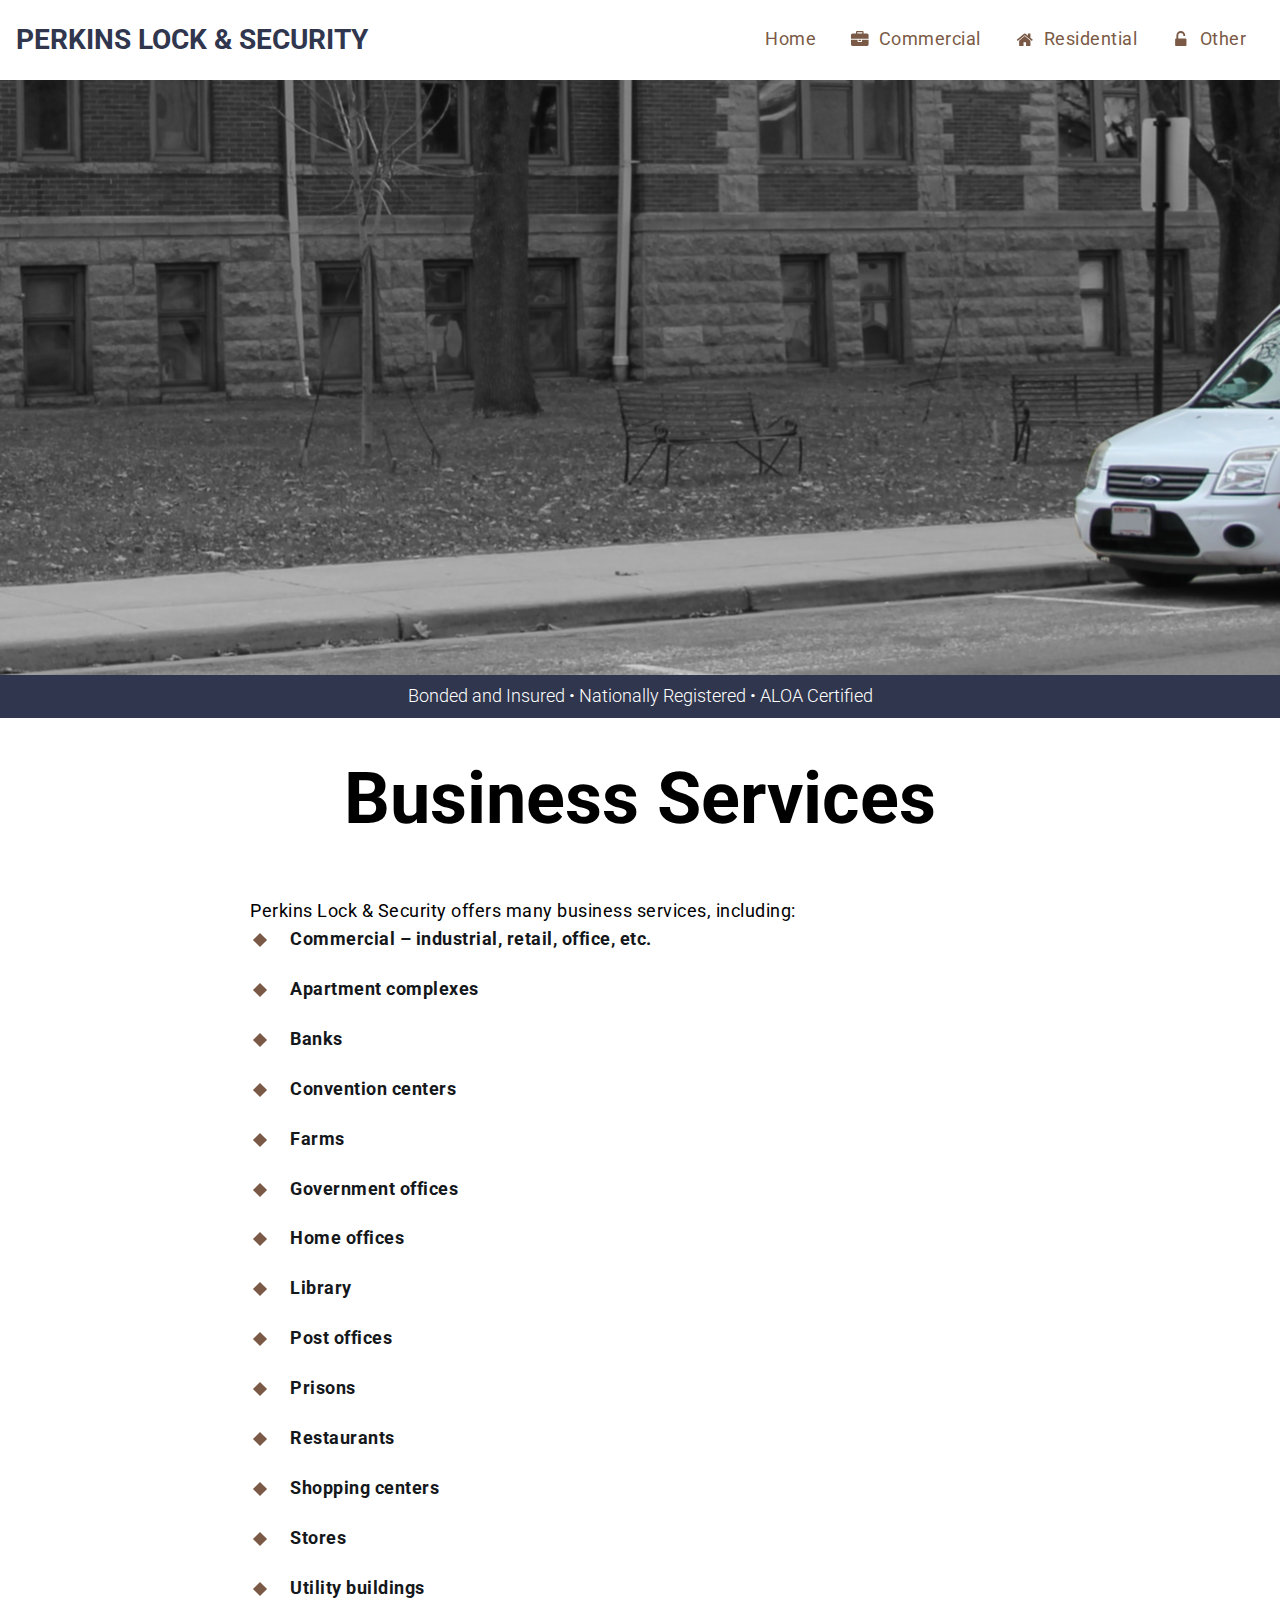
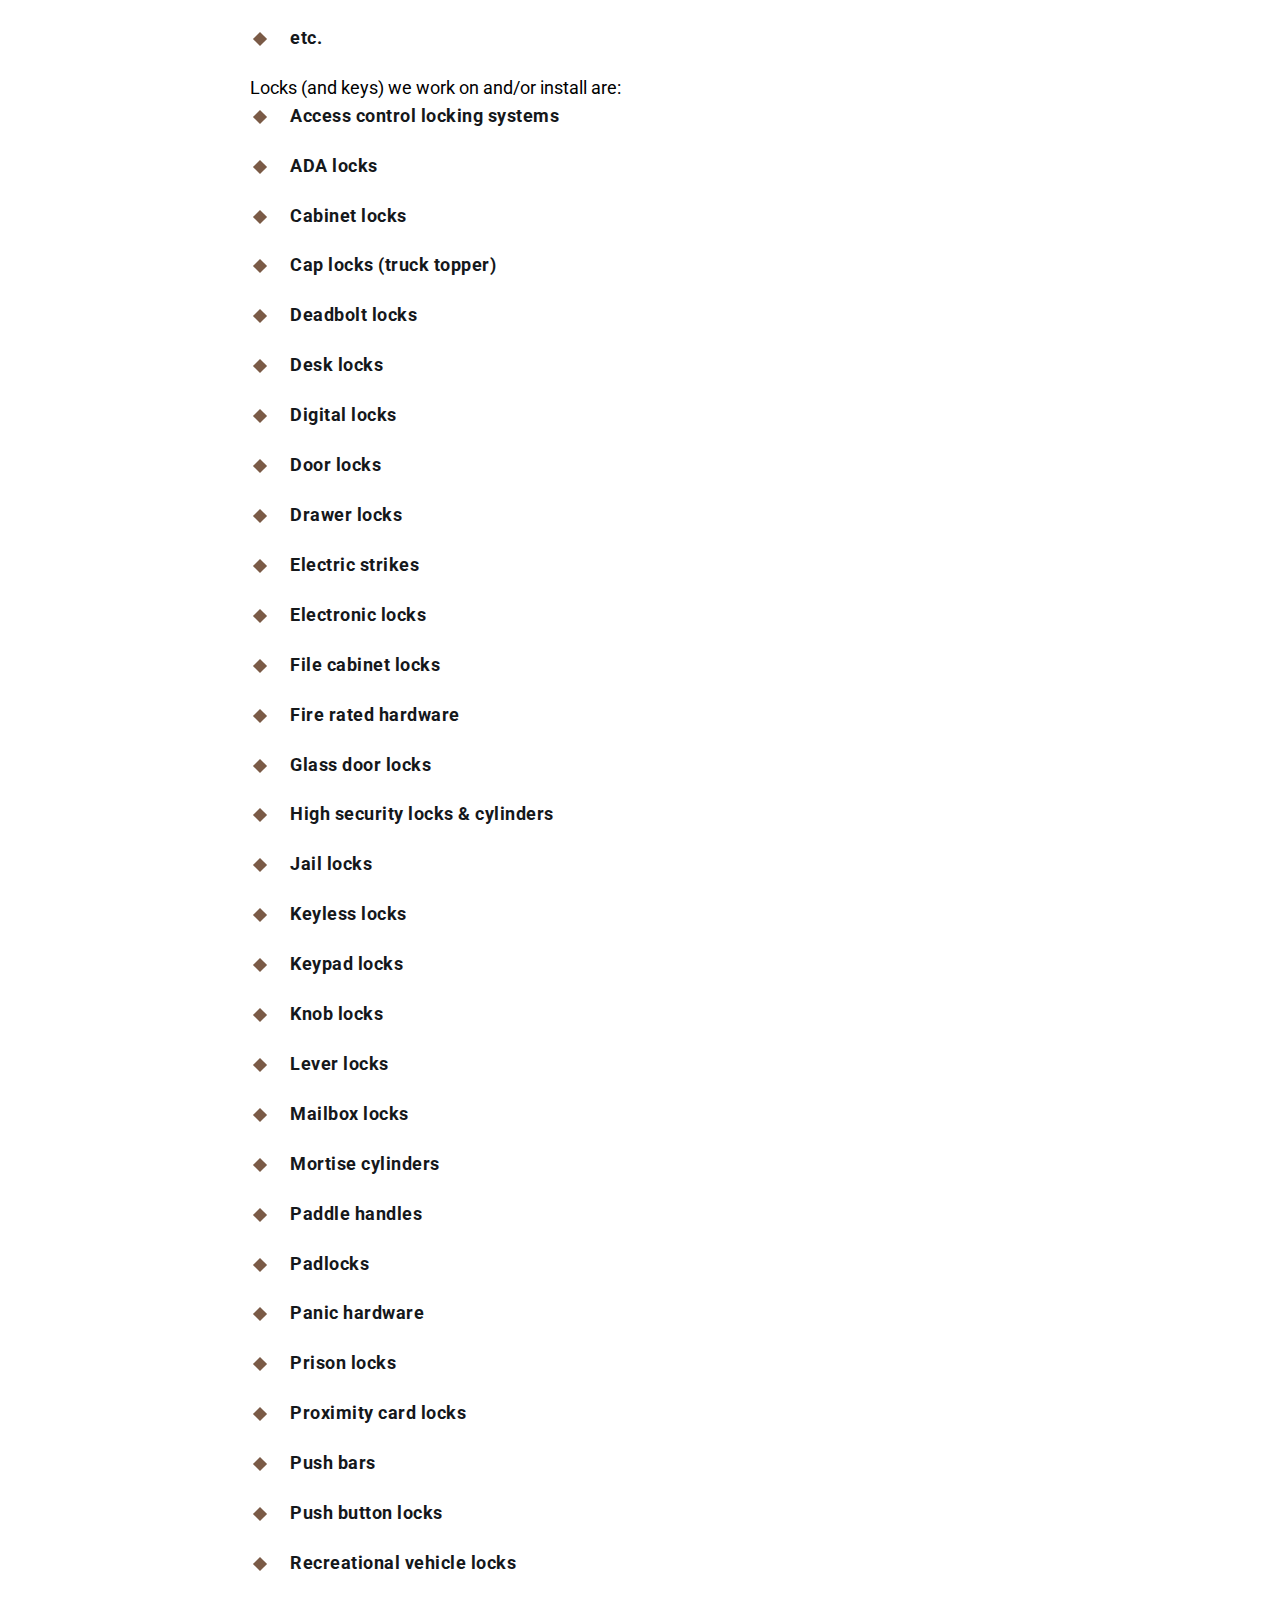
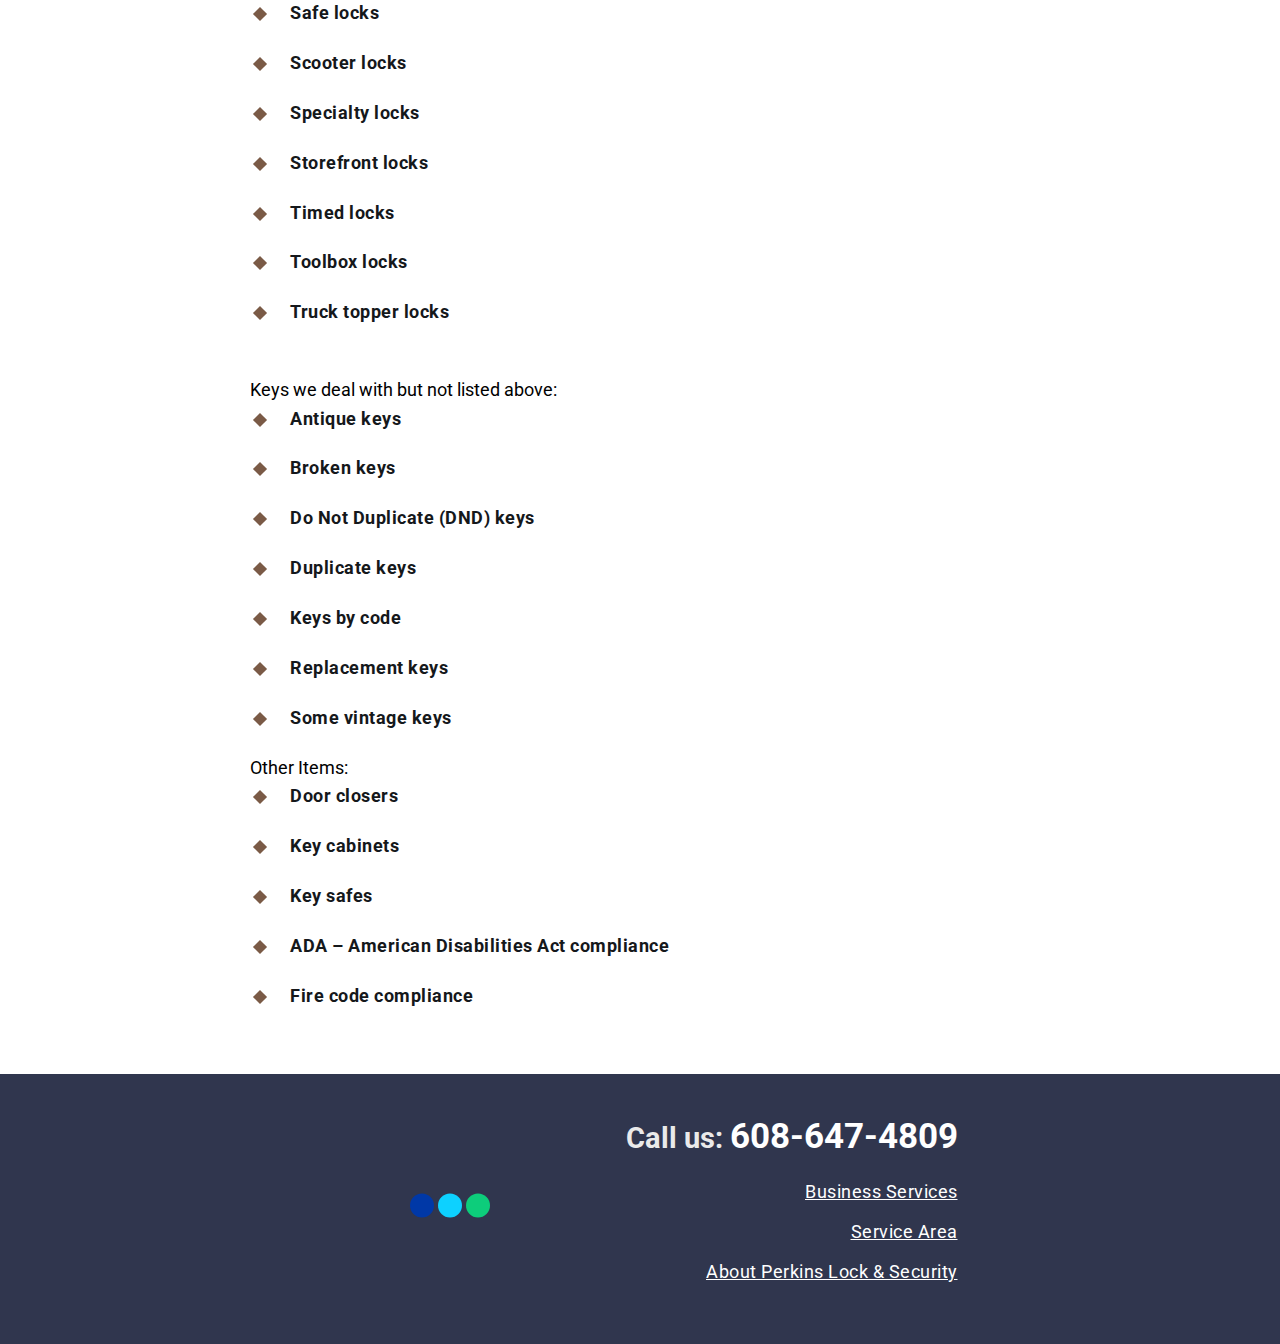
<file: services.html>
<!DOCTYPE html>
<html amp >
<head>
  <!-- Site made with Mobirise Website Builder v4.9.7, https://mobirise.com -->
  <meta charset="UTF-8">
  <meta http-equiv="X-UA-Compatible" content="IE=edge">
  <meta name="generator" content="Mobirise v4.9.7, mobirise.com">
  <meta name="viewport" content="width=device-width, initial-scale=1, minimum-scale=1">
  <link rel="shortcut icon" href="assets/images/logo-shadow-90x59.png" type="image/x-icon">
  <meta name="description" content="">
  <link href="https://fonts.googleapis.com/css?family=Roboto:100,100i,300,300i,400,400i,500,500i,700,700i,900,900i&subset=cyrillic" rel="stylesheet">
  <link href="assets/amp-index.css" rel="stylesheet">
  <link href="assets/styles.css" rel="stylesheet">
  
  <title>Business Services</title>
  
<link rel="canonical" href="services.html">
<script async  src="assets/amp.js"></script>
<script async custom-element="amp-analytics" src="https://cdn.ampproject.org/v0/amp-analytics-0.1.js"></script>
<script async custom-element="amp-sidebar" src="assets/amp-sidebar.js"></script>
</head>
<body>
  <amp-sidebar id="sidebar" class="cid-rohD7gbO0w" layout="nodisplay" side="right">
      <div class="builder-sidebar" id="builder-sidebar">
          <button on="tap:sidebar.close" class="close-sidebar">
              <span></span>
              <span></span>
          </button>

          <ul class="navbar-nav nav-dropdown nav-right navbar-nav-top-padding" data-app-modern-menu="true">
              <li class="nav-item">
                  <a class="nav-link link text-primary display-7" href="index.html">
                      Home</a>
              </li>
              <li class="nav-item"><a class="nav-link link text-primary display-7" href="commercial.html"><span class="fa fa-briefcase mbr-iconfont mbr-iconfont-btn"><svg width="100%" height="100%" viewBox="0 0 1792 1792" xmlns="http://www.w3.org/2000/svg" fill="currentColor"><path d="M640 256h512v-128h-512v128zm1152 640v480q0 66-47 113t-113 47h-1472q-66 0-113-47t-47-113v-480h672v160q0 26 19 45t45 19h320q26 0 45-19t19-45v-160h672zm-768 0v128h-256v-128h256zm768-480v384h-1792v-384q0-66 47-113t113-47h352v-160q0-40 28-68t68-28h576q40 0 68 28t28 68v160h352q66 0 113 47t47 113z"></path></svg></span>
                      Commercial</a>
              </li>
              <li class="nav-item"><a class="nav-link link text-primary display-7" href="residential.html"><span class="fa fa-home mbr-iconfont mbr-iconfont-btn"><svg width="100%" height="100%" viewBox="0 0 1792 1792" xmlns="http://www.w3.org/2000/svg" fill="currentColor"><path d="M1472 992v480q0 26-19 45t-45 19h-384v-384h-256v384h-384q-26 0-45-19t-19-45v-480q0-1 .5-3t.5-3l575-474 575 474q1 2 1 6zm223-69l-62 74q-8 9-21 11h-3q-13 0-21-7l-692-577-692 577q-12 8-24 7-13-2-21-11l-62-74q-8-10-7-23.5t11-21.5l719-599q32-26 76-26t76 26l244 204v-195q0-14 9-23t23-9h192q14 0 23 9t9 23v408l219 182q10 8 11 21.5t-7 23.5z"></path></svg></span>
                      Residential</a>
              </li>
              <li class="nav-item"><a class="nav-link link text-primary display-7" href="other.html"><span class="fa fa-unlock-alt mbr-iconfont mbr-iconfont-btn"><svg width="100%" height="100%" viewBox="0 0 1792 1792" xmlns="http://www.w3.org/2000/svg" fill="currentColor"><path d="M1376 768q40 0 68 28t28 68v576q0 40-28 68t-68 28h-960q-40 0-68-28t-28-68v-576q0-40 28-68t68-28h32v-320q0-185 131.5-316.5t316.5-131.5 316.5 131.5 131.5 316.5q0 26-19 45t-45 19h-64q-26 0-45-19t-19-45q0-106-75-181t-181-75-181 75-75 181v320h736z"></path></svg></span>
                      Other</a>
              </li>
          </ul>
    </div>
  </amp-sidebar>
<section class="menu horizontal-menu cid-rohD7gbO0w" id="menu2-0">

  <nav class="navbar navbar-dropdown navbar-expand-lg navbar-fixed-top">
    <div class="collapse navbar-collapse" id="navbarSupportedContent">
          <span id="topLogo" style="margin-right: auto; margin-left: 0; font-size: 175%">PERKINS LOCK &amp; SECURITY</span>
          <ul class="navbar-nav nav-dropdown nav-right navbar-nav-top-padding" data-app-modern-menu="true">
              <li class="nav-item">
                  <a class="nav-link link text-primary display-7" href="index.html">
                      Home</a>
              </li>
              <li class="nav-item"><a class="nav-link link text-primary display-7" href="commercial.html"><span class="fa fa-briefcase mbr-iconfont mbr-iconfont-btn"><svg width="100%" height="100%" viewBox="0 0 1792 1792" xmlns="http://www.w3.org/2000/svg" fill="currentColor"><path d="M640 256h512v-128h-512v128zm1152 640v480q0 66-47 113t-113 47h-1472q-66 0-113-47t-47-113v-480h672v160q0 26 19 45t45 19h320q26 0 45-19t19-45v-160h672zm-768 0v128h-256v-128h256zm768-480v384h-1792v-384q0-66 47-113t113-47h352v-160q0-40 28-68t68-28h576q40 0 68 28t28 68v160h352q66 0 113 47t47 113z"></path></svg></span>
                      Commercial</a>
              </li>
              <li class="nav-item"><a class="nav-link link text-primary display-7" href="residential.html"><span class="fa fa-home mbr-iconfont mbr-iconfont-btn"><svg width="100%" height="100%" viewBox="0 0 1792 1792" xmlns="http://www.w3.org/2000/svg" fill="currentColor"><path d="M1472 992v480q0 26-19 45t-45 19h-384v-384h-256v384h-384q-26 0-45-19t-19-45v-480q0-1 .5-3t.5-3l575-474 575 474q1 2 1 6zm223-69l-62 74q-8 9-21 11h-3q-13 0-21-7l-692-577-692 577q-12 8-24 7-13-2-21-11l-62-74q-8-10-7-23.5t11-21.5l719-599q32-26 76-26t76 26l244 204v-195q0-14 9-23t23-9h192q14 0 23 9t9 23v408l219 182q10 8 11 21.5t-7 23.5z"></path></svg></span>
                      Residential</a>
              </li>
              <li class="nav-item"><a class="nav-link link text-primary display-7" href="other.html"><span class="fa fa-unlock-alt mbr-iconfont mbr-iconfont-btn"><svg width="100%" height="100%" viewBox="0 0 1792 1792" xmlns="http://www.w3.org/2000/svg" fill="currentColor"><path d="M1376 768q40 0 68 28t28 68v576q0 40-28 68t-68 28h-960q-40 0-68-28t-28-68v-576q0-40 28-68t68-28h32v-320q0-185 131.5-316.5t316.5-131.5 316.5 131.5 131.5 316.5q0 26-19 45t-45 19h-64q-26 0-45-19t-19-45q0-106-75-181t-181-75-181 75-75 181v320h736z"></path></svg></span>
                      Other</a>
              </li>
          </ul>
    </div>
    
    <button on="tap:sidebar.toggle" class="ampstart-btn hamburger sticky-but">
      <span></span>
      <span></span>
      <span></span>
      <span></span>
  </button>
  </nav>

</section>
<section class="header1 cid-rohDqlVjMc letterhead hero-bkg-container" id="header1-2">
  <div class="container hero-bkg" style="display: flex; flex-direction: row; align-items: center; justify-content: center;">
      <div id="plLogo" style="display: block;">
  </div>
</section>

<section class="info1 cid-rohRwXooYj" id="info1-5">
  <div class="container">
      <div class="mbr-row mbr-justify-content-center">
          <div class="mbr-col-sm-12 mbr-col-md-12 mbr-col-lg-12">
              <h3 class="mbr-section-subtitle align-center mbr-fonts-style mbr-light mbr-white display-7">Bonded and Insured &bull; Nationally Registered &bull; ALOA Certified</h3>
          </div>
          
      </div>
  </div>
</section>

<section class="mbr-section content1 cid-roqjOGOsme" id="content1-8">

    <div class="mbr-container">
        <h2 class="mbr-title align-center mbr-fonts-style mbr-bold display-1">Business Services</h2>
    </div>
</section>

<section class="content7 mbr-section compact cid-roqjTZBbb4" id="content7-9">
    <div class="mbr-container">
        <div class="mbr-text counter-container mbr-fonts-style display-7">
            <div>
                <div>
                    <span style="letter-spacing: 0.5px;">Perkins Lock &amp; Security offers many business services, including:</span>
                </div>
                <ul class="bullet-list">
                    <li><strong>Commercial – industrial, retail, office, etc.</strong></li>
                    <li><strong>Apartment complexes</strong></li>
                    <li><strong>Banks</strong></li>
                    <li><strong>Convention centers</strong></li>
                    <li><strong>Farms</strong></li>
                    <li><strong>Government offices</strong></li>
                    <li><strong>Home offices</strong></li>
                    <li><strong>Library</strong></li>
                    <li><strong>Post offices</strong></li>
                    <li><strong>Prisons</strong></li>
                    <li><strong>Restaurants</strong></li>
                    <li><strong>Shopping centers</strong></li>
                    <li><strong>Stores</strong></li>
                    <li><strong>Utility buildings</strong></li>
                    <li><strong>etc.<br></strong></li>
                </ul>
        </div>
        <div>
            <span style="color: inherit; font-family: inherit; font-size: inherit; font-style: inherit; font-variant-ligatures: inherit; font-variant-caps: inherit;">Locks (and keys) we work on and/or install are:&nbsp;</span>
            <ul class="bullet-list">
                <li><strong>Access control locking systems</strong></li>
                <li><strong>ADA locks</strong></li>
                <li><strong>Cabinet locks</strong></li>
                <li><strong>Cap locks (truck topper)</strong></li>
                <li><strong>Deadbolt locks</strong></li>
                <li><strong>Desk locks</strong></li>
                <li><strong>Digital locks</strong></li>
                <li><strong>Door locks</strong></li>
                <li><strong>Drawer locks</strong></li>
                <li><strong>Electric strikes</strong></li>
                <li><strong>Electronic locks</strong></li>
                <li><strong>File cabinet locks</strong></li>
                <li><strong>Fire rated hardware</strong></li>
                <li><strong>Glass door locks</strong></li>
                <li><strong>High security locks &amp; cylinders</strong></li>
                <li><strong>Jail locks</strong></li>
                <li><strong>Keyless locks</strong></li>
                <li><strong>Keypad locks</strong></li>
                <li><strong>Knob locks</strong></li>
                <li><strong>Lever locks</strong></li>
                <li><strong>Mailbox locks</strong></li>
                <li><strong>Mortise cylinders</strong></li>
                <li><strong>Paddle handles</strong></li>
                <li><strong>Padlocks</strong></li>
                <li><strong>Panic hardware</strong></li>
                <li><strong>Prison locks</strong></li>
                <li><strong>Proximity card locks</strong></li>
                <li><strong>Push bars</strong></li>
                <li><strong>Push button locks</strong></li>
                <li><strong>Recreational vehicle locks</strong></li>
                <li><strong>Safe locks</strong></li>
                <li><strong>Scooter locks</strong></li>
                <li><strong>Specialty locks</strong></li>
                <li><strong>Storefront locks</strong></li>
                <li><strong>Timed locks</strong></li>
                <li><strong>Toolbox locks</strong></li>
                <li><strong>Truck topper locks</strong></li>
            </ul>
        </div>
        <div>
            <span style="color: inherit; font-family: inherit; font-size: inherit; font-style: inherit; font-variant-ligatures: inherit; font-variant-caps: inherit;"><br>Keys we deal with but not listed above:&nbsp;</span>
            <ul class="bullet-list">
                <li><strong>Antique keys</strong></li>
                <li><strong>Broken keys</strong></li>
                <li><strong>Do Not Duplicate (DND) keys</strong></li>
                <li><strong>Duplicate keys</strong></li>
                <li><strong>Keys by code</strong></li>
                <li><strong>Replacement keys</strong></li>
                <li><strong>Some vintage keys</strong></li>
            </ul>
        </div>
        <div>
            Other Items:
            <ul class="bullet-list">
                <li><strong>Door closers</strong></li>
                <li><strong>Key cabinets</strong></li>
                <li><strong>Key safes</strong></li>
                <li><strong>ADA – American Disabilities Act compliance</strong></li>
                <li><strong>Fire code compliance</strong></li>
            </ul>
        </div>
    </div>
</section>

<section class="footer3 cid-rohNK1UjvL" id="footer3-3">

    

    <div class="container">
        <div class="mbr-row mbr-justify-content-center">
            <div class="image-block mbr-col-sm-12 mbr-col-md-3">
                <amp-img src="assets/images/truck-226x160.png" layout="responsive" width="255.66250000000002" height="181" alt="Mobirise" class="mobirise-loader">
                    <div placeholder="" class="placeholder">
                                <div class="mobirise-spinner">
                                    <em></em>
                                    <em></em>
                                    <em></em>
                                </div></div>
                    
                </amp-img>
            </div>

            <div class="items-col mbr-col-sm-12 align-right mbr-col-md-4 footer">
                <h3 class="mbr-fonts-style group-title mbr-bold display-5">Call us: <a href="tel:6086474809" class="phone">608-647-4809</a></h3>
                <div class="items">
                <p class="item mbr-fonts-style display-7">
					<a href="services.html">Business Services</a>
				</p><p class="item mbr-fonts-style display-7">
					<a href="service-area.html">Service Area</a>
				</p><p class="item mbr-fonts-style display-7">
					<a href="about.html">About Perkins Lock &amp; Security</a>
				</p>
			</div>
        </div>
    </div>
</section>


  
  
</body>
</html>
</file>
<file: assets/amp-index.css>
body{-webkit-animation:-amp-start 8s steps(1,end) 0s 1 normal both;-moz-animation:-amp-start 8s steps(1,end) 0s 1 normal both;-ms-animation:-amp-start 8s steps(1,end) 0s 1 normal both;animation:-amp-start 8s steps(1,end) 0s 1 normal both}@-webkit-keyframes -amp-start{from{visibility:hidden}to{visibility:visible}}@-moz-keyframes -amp-start{from{visibility:hidden}to{visibility:visible}}@-ms-keyframes -amp-start{from{visibility:hidden}to{visibility:visible}}@-o-keyframes -amp-start{from{visibility:hidden}to{visibility:visible}}@keyframes -amp-start{from{visibility:hidden}to{visibility:visible}}


div,
span,
h1,
h2,
h3,
h4,
h5,
h6,
p,
blockquote,
a,
ol,
ul,
li,
figcaption {
	font: inherit;
}

* {
	-webkit-box-sizing: border-box;
	box-sizing: border-box;
}

body {
	position: relative;
	font-style: normal;
	line-height: 1.5;
}

section {
	background-color: #eeeeee;
	background-position: 50% 50%;
	background-repeat: no-repeat;
	background-size: cover;
}

section,
.container,
.container-fluid {
	position: relative;
	word-wrap: break-word;
}

a.mbr-iconfont:hover {
	text-decoration: none;
}

h1,
h2,
h3 {
	margin: auto;
}

h1,
h3,
p {
	padding: 10px 0;
	margin-bottom: 15px;
}

p,
li,
blockquote {
	color: #15181b;
	letter-spacing: 0.5px;
	line-height: 1.7;
}

ul,
ol,
pre,
blockquote {
	margin-bottom: 0;
	margin-top: 0;
}

pre {
	background: #f4f4f4;
	padding: 10px 24px;
	white-space: pre-wrap;
}

p {
	margin-top: 0;
}

a {
	font-style: normal;
	font-weight: 400;
	cursor: pointer;
}

a,
a:hover {
	text-decoration: none;
}

figure {
	margin-bottom: 0;
}

h1,
h2,
h3,
h4,
h5,
h6,
.h1,
.h2,
.h3,
.h4,
.h5,
.h6,
.display-1,
.display-2,
.display-3,
.display-4 {
	line-height: 1;
	word-break: break-word;
	word-wrap: break-word;
}

b,
strong {
	font-weight: bold;
}

blockquote {
	padding: 10px 0 10px 20px;
	position: relative;
	border-left: 3px solid;
}

input:-webkit-autofill,
input:-webkit-autofill:hover,
input:-webkit-autofill:focus,
input:-webkit-autofill:active {
	-webkit-transition-delay: 9999s;
	transition-delay: 9999s;
	-webkit-transition-property: background-color, color;
	-o-transition-property: background-color, color;
	transition-property: background-color, color;
}

html,
body {
	height: auto;
	min-height: 100vh;
}

.mbr-section-title {
	font-style: normal;
	line-height: 1.2;
}

.mbr-section-subtitle {
	line-height: 1.3;
}

.mbr-text {
	font-style: normal;
	line-height: 1.6;
}

.btn {
	font-weight: 400;
	border-width: 2px;
	border-style: solid;
	font-style: normal;
	letter-spacing: 2px;
	margin: .4rem .5rem;
	white-space: normal;
	-webkit-transition: all .3s ease-in-out, -webkit-box-shadow 2s ease-in-out;
	transition: all .3s ease-in-out, -webkit-box-shadow 2s ease-in-out;
	-o-transition: all .3s ease-in-out, box-shadow 2s ease-in-out;
	transition: all .3s ease-in-out, box-shadow 2s ease-in-out;
	transition: all .3s ease-in-out, box-shadow 2s ease-in-out, -webkit-box-shadow 2s ease-in-out;
	display: -webkit-inline-box;
	display: -ms-inline-flexbox;
	display: inline-flex;
	-webkit-box-align: center;
	-ms-flex-align: center;
	align-items: center;
	-webkit-box-pack: center;
	-ms-flex-pack: center;
	justify-content: center;
	word-break: break-word;
	-webkit-align-items: center;
	-webkit-justify-content: center;
	display: -webkit-inline-flex;
}

.btn-form {
	border-radius: 0;
}

.btn-form:hover {
	cursor: pointer;
}

input,
textarea {
	padding: 15px 0.5rem;
	margin: 0.5rem;
}

.mbr-figure img,
.mbr-figure iframe {
	display: block;
	width: 100%;
}

.card {
	background-color: transparent;
	border: none;
}

.card-wrapper {
	-webkit-box-flex: 1;
	-webkit-flex: 1;
}

.card-img {
	text-align: center;
	-ms-flex-negative: 0;
	flex-shrink: 0;
	-webkit-flex-shrink: 0;
}

.card-img img {
    border-radius: 5px;
}

.media {
	max-width: 100%;
	margin: 0 auto;
}

.mbr-figure {
	-ms-flex-item-align: center;
	-ms-grid-row-align: center;
	-webkit-align-self: center;
	align-self: center;
}

.media-container>div {
	max-width: 100%;
}

.mbr-figure img,
.card-img img {
	width: 100%;
}

@media (max-width: 991px) {
	.media-size-item {
		width: auto;
	}
	.media {
		width: auto;
	}
	.mbr-figure {
		width: 100%;
	}
}

section.slider .amp-carousel-button {
	cursor: pointer;
}

amp-image-lightbox a.control {
	position: absolute;
	width: 32px;
	height: 32px;
	right: 16px;
	top: 16px;
	z-index: 1000;
}

amp-image-lightbox a.control .close {
	position: relative;
}

amp-image-lightbox a.control .close:before,
amp-image-lightbox a.control .close:after {
	position: absolute;
	left: 15px;
	content: ' ';
	height: 33px;
	width: 2px;
	background-color: #fff;
}

amp-image-lightbox a.control .close:before {
	-webkit-transform: rotate(45deg);
	-ms-transform: rotate(45deg);
	transform: rotate(45deg);
}

amp-image-lightbox a.control .close:after {
	-webkit-transform: rotate(-45deg);
	-ms-transform: rotate(-45deg);
	transform: rotate(-45deg);
}

.hidden {
	visibility: hidden;
}

.super-hide {
	display: none;
}

.inactive {
	-webkit-user-select: none;
	-moz-user-select: none;
	-ms-user-select: none;
	user-select: none;
	pointer-events: none;
	-webkit-user-drag: none;
	user-drag: none;
}

textarea[type="hidden"] {
	display: none;
}

#scrollToTop {
	display: none;
}

.popover-content ul.show {
	min-height: 155px;
}

.mbr-white {
	color: #ffffff;
}

.mbr-black {
	color: #000000;
}

.mbr-bg-white {
	background-color: #ffffff;
}

.mbr-bg-black {
	background-color: #000000;
}

.align-left {
	text-align: left;
}

.align-center {
	text-align: center;
}

.align-right {
	text-align: right;
}

@media (max-width: 767px) {
	.align-left,
	.align-center,
	.align-right,
	.mbr-section-btn,
	.mbr-section-title {
		text-align: center;
	}
}

.mbr-light {
	font-weight: 300;
}

.mbr-regular {
	font-weight: 400;
}

.mbr-semibold {
	font-weight: 500;
}

.mbr-bold {
	font-weight: 700;
}

.mbr-section-btn {
	margin-left: -.25rem;
	margin-right: -.25rem;
	font-size: 0;
}

nav .mbr-section-btn {
	margin-left: 0rem;
	margin-right: 0rem;
}

.btn .mbr-iconfont,
.btn.btn-sm .mbr-iconfont {
	cursor: pointer;
	margin-right: 0.5rem;
}

.btn.btn-md .mbr-iconfont,
.btn.btn-md .mbr-iconfont {
	margin-right: 0.8rem;
}

[type="submit"] {
	-webkit-appearance: none;
}

.google-map {
	height: 400px;
	position: relative;
	width: 100%;
}

.google-map iframe {
	height: 100%;
	width: 100%;
}

.google-map [data-state-details] {
	color: #6b6763;
	font-family: Montserrat;
	height: 1.5em;
	margin-top: -0.75em;
	padding-left: 1.25rem;
	padding-right: 1.25rem;
	position: absolute;
	text-align: center;
	top: 50%;
	width: 100%;
}

.google-map[data-state] {
	background: #e9e5dc;
}

.google-map[data-state="loading"] [data-state-details] {
	display: none;
}

.map-placeholder {
	display: none;
}

.mbr-fullscreen .mbr-overlay {
	height: 100vh;
}

.mbr-fullscreen {
	display: -webkit-box;
	display: -ms-flexbox;
	display: flex;
	display: -moz-flex;
	display: -ms-flex;
	display: -o-flex;
	-webkit-box-align: center;
	-ms-flex-align: center;
	align-items: center;
	-webkit-align-items: center;
	height: 100vh;
	-webkit-box-sizing: border-box;
	box-sizing: border-box;
	padding-top: 3rem;
	padding-bottom: 3rem;
}

.mbr-overlay {
	bottom: 0;
	left: 0;
	position: absolute;
	right: 0;
	top: 0;
	z-index: 0;
}

section.sidebar-open:before {
	content: '';
	position: fixed;
	top: 0;
	bottom: 0;
	right: 0;
	left: 0;
	background-color: rgba(0, 0, 0, 0.2);
	z-index: 1040;
}

amp-img img {
	max-height: 100%;
	max-width: 100%;
}

img.mbr-temp {
	width: 100%;
}

.is-builder .nodisplay+img[async],
.is-builder .nodisplay+img[decoding="async"],
.is-builder amp-img>a+img[async],
.is-builder amp-img>a+img[decoding="async"] {
	display: none;
}

html:not(.is-builder) amp-img>a {
	position: absolute;
	top: 0;
	bottom: 0;
	left: 0;
	right: 0;
	z-index: 1;
}

.is-builder .temp-amp-sizer {
	position: absolute;
}

.is-builder section.slider .icon-wrap,
.is-builder section[class*="gallery"] .icon-wrap {
	pointer-events: all;
}

.is-builder amp-youtube .temp-amp-sizer,
.is-builder amp-vimeo .temp-amp-sizer {
	position: static;
}

.is-builder section.horizontal-menu .ampstart-btn {
	display: none;
}

@media (max-width: 991px) {
	.is-builder section.horizontal-menu .navbar-toggler {
		display: block;
	}
}

.is-builder section.horizontal-menu .dropdown-menu {
	z-index: auto;
	opacity: 1;
	pointer-events: auto;
}

.is-builder section.horizontal-menu .nav-dropdown .link.dropdown-toggle[aria-expanded="true"] {
	margin-right: 0;
	padding: 0.667em 1em;
}

.mobirise-spinner {
	position: absolute;
	top: 50%;
	left: 40%;
	margin-left: 10%;
	-webkit-transform: translate3d(-50%, -50%, 0);
	z-index: 4;
}

.mobirise-spinner em {
	width: 24px;
	height: 24px;
	border-radius: 100%;
	display: inline-block;
	-webkit-animation: slide 1s infinite;
}

.mobirise-spinner em:nth-child(1) {
	-webkit-animation-delay: 0.1s;
}

.mobirise-spinner em:nth-child(2) {
	-webkit-animation-delay: 0.2s;
}

.mobirise-spinner em:nth-child(3) {
	-webkit-animation-delay: 0.3s;
}

@-webkit-keyframes slide {
	0% {
		-webkit-transform: scale(1);
	}
	50% {
		opacity: 0.3;
		-webkit-transform: scale(2);
	}
	100% {
		-webkit-transform: scale(1);
	}
}

@keyframes slide {
	0% {
		-webkit-transform: scale(1);
	}
	50% {
		opacity: 0.3;
		-webkit-transform: scale(2);
	}
	100% {
		-webkit-transform: scale(1);
	}
}

.mobirise-loader .amp-active>div {
	display: none;
}

.mbr-container {
	max-width: 800px;
	padding: 0 10px;
	margin: 0 auto;
	position: relative;
}

.container {
	padding-right: 15px;
	padding-left: 15px;
	width: 100%;
	margin-right: auto;
	margin-left: auto;
}

@media (max-width: 767px) {
	.container {
		max-width: 540px;
	}
}

@media (min-width: 768px) {
	.container {
		max-width: 720px;
	}
}

@media (min-width: 992px) {
	.container {
		max-width: 960px;
	}
}

@media (min-width: 1200px) {
	.container {
		max-width: 1140px;
	}
}

.mbr-row {
	display: -webkit-box;
	display: -ms-flexbox;
	display: flex;
	-ms-flex-wrap: wrap;
	flex-wrap: wrap;
	margin-right: -15px;
	margin-left: -15px;
}

.mbr-justify-content-center {
	-webkit-box-pack: center;
	-ms-flex-pack: center;
	justify-content: center;
	-webkit-justify-content: center;
}

@media (max-width: 767px) {
	.mbr-col-sm-12 {
		-ms-flex: 0 0 100%;
		-webkit-box-flex: 0;
		flex: 0 0 100%;
		max-width: 100%;
		padding-right: 15px;
		padding-left: 15px;
		-webkit-flex: 0 0 100%;
	}
	.mbr-row {
		margin: 0;
	}
}

@media (min-width: 768px) {
	.mbr-col-md-3 {
		-ms-flex: 0 0 25%;
		-webkit-box-flex: 0;
		flex: 0 0 25%;
		max-width: 25%;
		padding-right: 15px;
		padding-left: 15px;
		-webkit-flex: 0 0 25%;
	}
	.mbr-col-md-4 {
		-ms-flex: 0 0 33.333333%;
		-webkit-box-flex: 0;
		flex: 0 0 33.333333%;
		max-width: 33.333333%;
		padding-right: 15px;
		padding-left: 15px;
		-webkit-flex: 0 0 33.333333%;
	}
	.mbr-col-md-5 {
		-ms-flex: 0 0 41.666667%;
		-webkit-box-flex: 0;
		flex: 0 0 41.666667%;
		max-width: 41.666667%;
		padding-right: 15px;
		padding-left: 15px;
		-webkit-flex: 0 0 41.666667%;
	}
	.mbr-col-md-6 {
		-ms-flex: 0 0 50%;
		-webkit-box-flex: 0;
		flex: 0 0 50%;
		max-width: 50%;
		padding-right: 15px;
		padding-left: 15px;
		-webkit-flex: 0 0 50%;
	}
	.mbr-col-md-7 {
		-ms-flex: 0 0 58.333333%;
		-webkit-box-flex: 0;
		flex: 0 0 58.333333%;
		max-width: 58.333333%;
		padding-right: 15px;
		padding-left: 15px;
		-webkit-flex: 0 0 58.333333%;
	}
	.mbr-col-md-8 {
		-ms-flex: 0 0 66.666667%;
		-webkit-box-flex: 0;
		flex: 0 0 66.666667%;
		max-width: 66.666667%;
		padding-left: 15px;
		padding-right: 15px;
		-webkit-flex: 0 0 66.666667%;
	}
	.mbr-col-md-10 {
		-ms-flex: 0 0 83.333333%;
		-webkit-box-flex: 0;
		flex: 0 0 83.333333%;
		max-width: 83.333333%;
		padding-left: 15px;
		padding-right: 15px;
		-webkit-flex: 0 0 83.333333%;
	}
	.mbr-col-md-12 {
		-ms-flex: 0 0 100%;
		-webkit-box-flex: 0;
		flex: 0 0 100%;
		max-width: 100%;
		padding-right: 15px;
		padding-left: 15px;
		-webkit-flex: 0 0 100%;
	}
}

@media (min-width: 992px) {
	.mbr-col-lg-2 {
		-ms-flex: 0 0 16.666667%;
		-webkit-box-flex: 0;
		flex: 0 0 16.666667%;
		max-width: 16.666667%;
		padding-right: 15px;
		padding-left: 15px;
		-webkit-flex: 0 0 16.666667%;
	}
	.mbr-col-lg-3 {
		-ms-flex: 0 0 25%;
		-webkit-box-flex: 0;
		flex: 0 0 25%;
		max-width: 25%;
		padding-right: 15px;
		padding-left: 15px;
		-webkit-flex: 0 0 25%;
	}
	.mbr-col-lg-4 {
		-ms-flex: 0 0 33.33%;
		-webkit-box-flex: 0;
		flex: 0 0 33.33%;
		max-width: 33.33%;
		padding-right: 15px;
		padding-left: 15px;
		-webkit-flex: 0 0 33.33%;
	}
	.mbr-col-lg-5 {
		-ms-flex: 0 0 41.666%;
		-webkit-box-flex: 0;
		flex: 0 0 41.666%;
		max-width: 41.666%;
		padding-right: 15px;
		padding-left: 15px;
		-webkit-flex: 0 0 41.666%;
	}
	.mbr-col-lg-6 {
		-ms-flex: 0 0 50%;
		-webkit-box-flex: 0;
		flex: 0 0 50%;
		max-width: 50%;
		padding-right: 15px;
		padding-left: 15px;
		-webkit-flex: 0 0 50%;
	}
	.mbr-col-lg-8 {
		-ms-flex: 0 0 66.666667%;
		-webkit-box-flex: 0;
		flex: 0 0 66.666667%;
		max-width: 66.666667%;
		padding-left: 15px;
		padding-right: 15px;
		-webkit-flex: 0 0 66.666667%;
	}
	.mbr-col-lg-10 {
		-ms-flex: 0 0 83.3333%;
		-webkit-box-flex: 0;
		flex: 0 0 83.3333%;
		max-width: 83.3333%;
		padding-right: 15px;
		padding-left: 15px;
		-webkit-flex: 0 0 83.3333%;
	}
	.mbr-col-lg-12 {
		-ms-flex: 0 0 100%;
		-webkit-box-flex: 0;
		flex: 0 0 100%;
		max-width: 100%;
		padding-right: 15px;
		padding-left: 15px;
		-webkit-flex: 0 0 100%;
	}
}

@media (min-width: 1200px) {
	.mbr-col-xl-7 {
		-ms-flex: 0 0 58.333333%;
		-webkit-box-flex: 0;
		flex: 0 0 58.333333%;
		max-width: 58.333333%;
		padding-right: 15px;
		padding-left: 15px;
		-webkit-flex: 0 0 58.333333%;
	}
	.mbr-col-xl-8 {
		-ms-flex: 0 0 66.666667%;
		-webkit-box-flex: 0;
		flex: 0 0 66.666667%;
		max-width: 66.666667%;
		padding-left: 15px;
		padding-right: 15px;
		-webkit-flex: 0 0 66.666667%;
	}
}

amp-sidebar {
	background: transparent;
}

#scrollToTopMarker {
	position: absolute;
	width: 0px;
	height: 0px;
	top: 300px;
}

#scrollToTopButton {
	position: fixed;
	bottom: 25px;
	right: 25px;
	opacity: .4;
	z-index: 5000;
	font-size: 32px;
	height: 60px;
	width: 60px;
	border: none;
	border-radius: 3px;
	cursor: pointer;
}

#scrollToTopButton:focus {
	outline: none;
}

#scrollToTopButton a:before {
	content: '';
	position: absolute;
	height: 40%;
	top: 36%;
	width: 2px;
	left: calc(50% - 1px);
}

#scrollToTopButton a:after {
	content: '';
	position: absolute;
	border-top: 2px solid;
	border-right: 2px solid;
	width: 40%;
	height: 40%;
	left: calc(30% - 1px);
	bottom: 30%;
	-ms-transform: rotate(-45deg);
	transform: rotate(-45deg);
	-webkit-transform: rotate(-45deg);
}

.is-builder #scrollToTopButton a:after {
	left: 30%;
}

body {
	font-family: Roboto;
}

blockquote {
	border-color: #0038a7;
}

.display-1 {
	font-family: 'Roboto', sans-serif;
	font-size: 4.5rem;
}

.display-2 {
	font-family: 'Roboto', sans-serif;
	font-size: 2.2rem;
}

.display-4 {
	font-family: 'Roboto', sans-serif;
	font-size: 0.9rem;
}

.display-5 {
	font-family: 'Roboto', sans-serif;
	font-size: 1.8rem;
}

.display-7 {
	font-family: 'Roboto', sans-serif;
	font-size: 1.1rem;
}

input,
textarea {
	font-family: 'Roboto', sans-serif;
	font-size: 0.9rem;
}

.display-1 .mbr-iconfont-btn {
	font-size: 4.5rem;
	width: 4.5rem;
}

.display-2 .mbr-iconfont-btn {
	font-size: 2.2rem;
	width: 2.2rem;
}

.display-4 .mbr-iconfont-btn {
	font-size: 0.9rem;
	width: 0.9rem;
}

.display-5 .mbr-iconfont-btn {
	font-size: 1.8rem;
	width: 1.8rem;
}

.display-7 .mbr-iconfont-btn {
	font-size: 1.1rem;
	width: 1.1rem;
}

@media (max-width: 768px) {
	.display-1 {
		font-size: 3.6rem;
		font-size: calc( 2.225rem + (4.5 - 2.225) * ((100vw - 20rem) / (48 - 20)));
		line-height: calc( 1.4 * (2.225rem + (4.5 - 2.225) * ((100vw - 20rem) / (48 - 20))));
	}
	.display-2 {
		font-size: 1.76rem;
		font-size: calc( 1.42rem + (2.2 - 1.42) * ((100vw - 20rem) / (48 - 20)));
		line-height: calc( 1.4 * (1.42rem + (2.2 - 1.42) * ((100vw - 20rem) / (48 - 20))));
	}
	.display-4 {
		font-size: 0.72rem;
		font-size: calc( 0.965rem + (0.9 - 0.965) * ((100vw - 20rem) / (48 - 20)));
		line-height: calc( 1.4 * (0.965rem + (0.9 - 0.965) * ((100vw - 20rem) / (48 - 20))));
	}
	.display-5 {
		font-size: 1.44rem;
		font-size: calc( 1.28rem + (1.8 - 1.28) * ((100vw - 20rem) / (48 - 20)));
		line-height: calc( 1.4 * (1.28rem + (1.8 - 1.28) * ((100vw - 20rem) / (48 - 20))));
	}
}

.btn {
	padding: 1rem 2rem;
	border-radius: 0px;
}

.btn-sm {
	border-width: 1px;
	padding: 0.6rem 0.8rem;
	border-radius: 0px;
}

.btn-md {
	font-weight: 600;
	padding: 1rem 2rem;
	border-radius: 0px;
}

.bg-primary {
	background-color: #0038a7;
}

.bg-success {
	background-color: #0dcd7b;
}

.bg-info {
	background-color: #8282e7;
}

.bg-warning {
	background-color: #767676;
}

.bg-danger {
	background-color: #a0a0a0;
}

.btn-primary,
.btn-primary:active,
.btn-primary.active {
	background-color: #0038a7;
	border-color: #0038a7;
	color: #ffffff;
}

.btn-primary:hover,
.btn-primary:focus,
.btn-primary.focus {
	color: #ffffff;
	background-color: #001e5b;
	border-color: #001e5b;
}

.btn-primary.disabled,
.btn-primary:disabled {
	color: #ffffff;
	background-color: #001e5b;
	border-color: #001e5b;
}

.btn-secondary,
.btn-secondary:active,
.btn-secondary.active {
	background-color: #0dd1ff;
	border-color: #0dd1ff;
	color: #ffffff;
}

.btn-secondary:hover,
.btn-secondary:focus,
.btn-secondary.focus {
	color: #ffffff;
	background-color: #009bc0;
	border-color: #009bc0;
}

.btn-secondary.disabled,
.btn-secondary:disabled {
	color: #ffffff;
	background-color: #009bc0;
	border-color: #009bc0;
}

.btn-info,
.btn-info:active,
.btn-info.active {
	background-color: #8282e7;
	border-color: #8282e7;
	color: #ffffff;
}

.btn-info:hover,
.btn-info:focus,
.btn-info.focus {
	color: #ffffff;
	background-color: #4242db;
	border-color: #4242db;
}

.btn-info.disabled,
.btn-info:disabled {
	color: #ffffff;
	background-color: #4242db;
	border-color: #4242db;
}

.btn-success,
.btn-success:active,
.btn-success.active {
	background-color: #0dcd7b;
	border-color: #0dcd7b;
	color: #ffffff;
}

.btn-success:hover,
.btn-success:focus,
.btn-success.focus {
	color: #ffffff;
	background-color: #088550;
	border-color: #088550;
}

.btn-success.disabled,
.btn-success:disabled {
	color: #ffffff;
	background-color: #088550;
	border-color: #088550;
}

.btn-warning,
.btn-warning:active,
.btn-warning.active {
	background-color: #767676;
	border-color: #767676;
	color: #ffffff;
}

.btn-warning:hover,
.btn-warning:focus,
.btn-warning.focus {
	color: #ffffff;
	background-color: #505050;
	border-color: #505050;
}

.btn-warning.disabled,
.btn-warning:disabled {
	color: #ffffff;
	background-color: #505050;
	border-color: #505050;
}

.btn-danger,
.btn-danger:active,
.btn-danger.active {
	background-color: #a0a0a0;
	border-color: #a0a0a0;
	color: #ffffff;
}

.btn-danger:hover,
.btn-danger:focus,
.btn-danger.focus {
	color: #ffffff;
	background-color: #7a7a7a;
	border-color: #7a7a7a;
}

.btn-danger.disabled,
.btn-danger:disabled {
	color: #ffffff;
	background-color: #7a7a7a;
	border-color: #7a7a7a;
}

.btn-black,
.btn-black:active,
.btn-black.active {
	background-color: #333333;
	border-color: #333333;
	color: #ffffff;
}

.btn-black:hover,
.btn-black:focus,
.btn-black.focus {
	color: #ffffff;
	background-color: #0d0d0d;
	border-color: #0d0d0d;
}

.btn-black.disabled,
.btn-black:disabled {
	color: #ffffff;
	background-color: #0d0d0d;
	border-color: #0d0d0d;
}

.btn-white,
.btn-white:active,
.btn-white.active {
	background-color: #ffffff;
	border-color: #ffffff;
	color: #808080;
}

.btn-white:hover,
.btn-white:focus,
.btn-white.focus {
	color: #808080;
	background-color: #d9d9d9;
	border-color: #d9d9d9;
}

.btn-white.disabled,
.btn-white:disabled {
	color: #808080;
	background-color: #d9d9d9;
	border-color: #d9d9d9;
}

.btn-white,
.btn-white:active,
.btn-white.active {
	color: #333333;
}

.btn-white:hover,
.btn-white:focus,
.btn-white.focus {
	color: #333333;
}

.btn-white.disabled,
.btn-white:disabled {
	color: #333333;
}

.btn-primary-outline,
.btn-primary-outline:active,
.btn-primary-outline.active {
	background: none;
	border-color: #001641;
	color: #001641;
}

.btn-primary-outline:hover,
.btn-primary-outline:focus,
.btn-primary-outline.focus {
	color: #ffffff;
	background-color: #0038a7;
	border-color: #0038a7;
}

.btn-primary-outline.disabled,
.btn-primary-outline:disabled {
	color: #ffffff;
	background-color: #0038a7;
	border-color: #0038a7;
}

.btn-secondary-outline,
.btn-secondary-outline:active,
.btn-secondary-outline.active {
	background: none;
	border-color: #0086a6;
	color: #0086a6;
}

.btn-secondary-outline:hover,
.btn-secondary-outline:focus,
.btn-secondary-outline.focus {
	color: #ffffff;
	background-color: #0dd1ff;
	border-color: #0dd1ff;
}

.btn-secondary-outline.disabled,
.btn-secondary-outline:disabled {
	color: #ffffff;
	background-color: #0dd1ff;
	border-color: #0dd1ff;
}

.btn-info-outline,
.btn-info-outline:active,
.btn-info-outline.active {
	background: none;
	border-color: #2c2cd7;
	color: #2c2cd7;
}

.btn-info-outline:hover,
.btn-info-outline:focus,
.btn-info-outline.focus {
	color: #ffffff;
	background-color: #8282e7;
	border-color: #8282e7;
}

.btn-info-outline.disabled,
.btn-info-outline:disabled {
	color: #ffffff;
	background-color: #8282e7;
	border-color: #8282e7;
}

.btn-success-outline,
.btn-success-outline:active,
.btn-success-outline.active {
	background: none;
	border-color: #076d41;
	color: #076d41;
}

.btn-success-outline:hover,
.btn-success-outline:focus,
.btn-success-outline.focus {
	color: #ffffff;
	background-color: #0dcd7b;
	border-color: #0dcd7b;
}

.btn-success-outline.disabled,
.btn-success-outline:disabled {
	color: #ffffff;
	background-color: #0dcd7b;
	border-color: #0dcd7b;
}

.btn-warning-outline,
.btn-warning-outline:active,
.btn-warning-outline.active {
	background: none;
	border-color: #434343;
	color: #434343;
}

.btn-warning-outline:hover,
.btn-warning-outline:focus,
.btn-warning-outline.focus {
	color: #ffffff;
	background-color: #767676;
	border-color: #767676;
}

.btn-warning-outline.disabled,
.btn-warning-outline:disabled {
	color: #ffffff;
	background-color: #767676;
	border-color: #767676;
}

.btn-danger-outline,
.btn-danger-outline:active,
.btn-danger-outline.active {
	background: none;
	border-color: #6d6d6d;
	color: #6d6d6d;
}

.btn-danger-outline:hover,
.btn-danger-outline:focus,
.btn-danger-outline.focus {
	color: #ffffff;
	background-color: #a0a0a0;
	border-color: #a0a0a0;
}

.btn-danger-outline.disabled,
.btn-danger-outline:disabled {
	color: #ffffff;
	background-color: #a0a0a0;
	border-color: #a0a0a0;
}

.btn-black-outline,
.btn-black-outline:active,
.btn-black-outline.active {
	background: none;
	border-color: #000000;
	color: #000000;
}

.btn-black-outline:hover,
.btn-black-outline:focus,
.btn-black-outline.focus {
	color: #ffffff;
	background-color: #333333;
	border-color: #333333;
}

.btn-black-outline.disabled,
.btn-black-outline:disabled {
	color: #ffffff;
	background-color: #333333;
	border-color: #333333;
}

.btn-white-outline,
.btn-white-outline:active,
.btn-white-outline.active {
	background: none;
	border-color: #ffffff;
	color: #ffffff;
}

.btn-white-outline:hover,
.btn-white-outline:focus,
.btn-white-outline.focus {
	color: #333333;
	background-color: #ffffff;
	border-color: #ffffff;
}

.text-primary {
	color: #0038a7;
}

.text-secondary {
	color: #0dd1ff;
}

.text-success {
	color: #0dcd7b;
}

.text-info {
	color: #8282e7;
}

.text-warning {
	color: #767676;
}

.text-danger {
	color: #a0a0a0;
}

.text-white {
	color: #ffffff;
}

.text-black {
	color: #000000;
}

a.text-primary:hover,
a.text-primary:focus {
	color: #001641;
}

a.text-secondary:hover,
a.text-secondary:focus {
	color: #0086a6;
}

a.text-success:hover,
a.text-success:focus {
	color: #076d41;
}

a.text-info:hover,
a.text-info:focus {
	color: #2c2cd7;
}

a.text-warning:hover,
a.text-warning:focus {
	color: #434343;
}

a.text-danger:hover,
a.text-danger:focus {
	color: #6d6d6d;
}

a.text-white:hover,
a.text-white:focus {
	color: #b3b3b3;
}

a.text-black:hover,
a.text-black:focus {
	color: #4d4d4d;
}

.alert-success {
	background-color: #0dcd7b;
}

.alert-info {
	background-color: #8282e7;
}

.alert-warning {
	background-color: #767676;
}

.alert-danger {
	background-color: #a0a0a0;
}

.mbr-section-btn a.btn:not(.btn-form) {
	border-radius: 100px;
	transition-property: background-color, color, border-color, box-shadow;
	transition-duration: .3s, .3s, .3s, .8s;
	transition-timing-function: ease-in-out;
}

.mbr-section-btn a.btn:not(.btn-form):hover {
	box-shadow: 0 10px 40px 0 rgba(0, 0, 0, 0.2);
}

.nav-tabs .nav-link {
	border-radius: 100px;
}

a,
a:hover {
	color: #0038a7;
}

.mbr-plan-header.bg-primary .mbr-plan-subtitle,
.mbr-plan-header.bg-primary .mbr-plan-price-desc {
	color: #2770ff;
}

.mbr-plan-header.bg-success .mbr-plan-subtitle,
.mbr-plan-header.bg-success .mbr-plan-price-desc {
	color: #acfad9;
}

.mbr-plan-header.bg-info .mbr-plan-subtitle,
.mbr-plan-header.bg-info .mbr-plan-price-desc {
	color: #ffffff;
}

.mbr-plan-header.bg-warning .mbr-plan-subtitle,
.mbr-plan-header.bg-warning .mbr-plan-price-desc {
	color: #b6b6b6;
}

.mbr-plan-header.bg-danger .mbr-plan-subtitle,
.mbr-plan-header.bg-danger .mbr-plan-price-desc {
	color: #e0e0e0;
}

.mobirise-spinner em:nth-child(1) {
	background: #0038a7;
}

.mobirise-spinner em:nth-child(2) {
	background: #0dd1ff;
}

.mobirise-spinner em:nth-child(3) {
	background: #0dcd7b;
}

#scrollToTopMarker {
	display: none;
}

#scrollToTopButton {
	background-color: #4ea2e3;
	border-radius: 50%;
}

#scrollToTopButton a:before {
	background: #ffffff;
}

#scrollToTopButton a:after {
	border-top-color: #ffffff;
	border-right-color: #ffffff;
}

.cid-rohD7gbO0w {
	min-height: 80px;
}

.cid-rohD7gbO0w .brand-name {
	color: #0038a7;
	margin: 0;
}

.cid-rohD7gbO0w .nav-item:focus,
.cid-rohD7gbO0w .nav-link:focus {
	outline: none;
}

.cid-rohD7gbO0w .navbar-nav {
	list-style-type: none;
	display: flex;
	-webkit-flex-direction: row;
	flex-direction: row;
	padding-left: 0;
}

.cid-rohD7gbO0w .navbar-nav .nav-link {
	margin: .667em 1em;
	font-weight: normal;
}

@media (min-width: 992px) {
	.cid-rohD7gbO0w .dropdown-menu .dropdown-toggle:after {
		content: '';
		border-bottom: 0.35em solid transparent;
		border-left: 0.35em solid;
		border-right: 0;
		border-top: 0.35em solid transparent;
		margin-left: 0.3rem;
		margin-top: -0.3077em;
		position: absolute;
		right: 1.1538em;
		top: 50%;
	}
}

@media (max-width: 991px) {
	.cid-rohD7gbO0w ul.navbar-nav {
		-webkit-flex-direction: column;
		flex-direction: column;
	}
	.cid-rohD7gbO0w ul.navbar-nav li {
		margin: auto;
	}
	.cid-rohD7gbO0w .dropdown-toggle[data-toggle="dropdown-submenu"]:after {
		content: '';
		margin-left: .25rem;
		border-top: 0.35em solid;
		border-right: 0.35em solid transparent;
		border-left: 0.35em solid transparent;
		border-bottom: 0;
		top: 55%;
	}
	.cid-rohD7gbO0w .nav-dropdown .dropdown-menu .dropdown-item {
		-webkit-justify-content: center;
		justify-content: center;
		display: flex;
		-webkit-align-items: center;
		align-items: center;
	}
}

.cid-rohD7gbO0w .nav-dropdown .dropdown-menu {
	border-radius: 0;
	border: 0;
	left: 0;
	margin: 0;
	min-width: 10rem;
	padding-bottom: 1.25rem;
	padding-top: 1.25rem;
	position: absolute;
}

.cid-rohD7gbO0w .nav-dropdown .dropdown-menu .dropdown-item {
	font-weight: 400;
	line-height: 2;
	display: flex;
	-webkit-align-items: center;
	align-items: center;
	width: 100%;
	padding: .25rem 1.5rem;
	clear: both;
	text-align: inherit;
	white-space: nowrap;
	background: 0 0;
	border: 0;
}

.cid-rohD7gbO0w .nav-dropdown .dropdown-menu .dropdown {
	position: relative;
}

.cid-rohD7gbO0w .nav-item.dropdown {
	position: relative;
}

.cid-rohD7gbO0w .nav-item.dropdown .dropdown-menu {
	z-index: -1;
	opacity: 0;
	pointer-events: none;
}

.cid-rohD7gbO0w .nav-item.dropdown:hover>.dropdown-menu {
	z-index: 1;
	opacity: 1;
	pointer-events: all;
}

.cid-rohD7gbO0w .dropdown-menu .dropdown:hover>.dropdown-menu {
	z-index: 1;
	opacity: 1;
	pointer-events: all;
}

.cid-rohD7gbO0w .link.dropdown-toggle:after {
	content: '';
	margin-left: .25rem;
	border-top: 0.35em solid;
	border-right: 0.35em solid transparent;
	border-left: 0.35em solid transparent;
	border-bottom: 0;
}

.cid-rohD7gbO0w .nav-dropdown .dropdown-submenu {
	top: 0;
}

.cid-rohD7gbO0w .navbar {
	z-index: 100;
	display: flex;
	-webkit-flex-direction: row;
	flex-direction: row;
	width: 100%;
	min-height: 80px;
	transition: all .3s;
	background: #ffffff;
}

.cid-rohD7gbO0w .navbar .navbar-logo {
	margin-right: .8rem;
}

.cid-rohD7gbO0w .navbar .navbar-logo img {
	height: auto;
}

.cid-rohD7gbO0w .navbar.navbar-short {
	background: #ffffff;
}

.cid-rohD7gbO0w .navbar.navbar-short .brand {
	padding: 0;
}

.cid-rohD7gbO0w .navbar.opened {
	transition: all .3s;
	background: #ffffff;
}

.cid-rohD7gbO0w .navbar .dropdown-item {
	padding: .25rem 1.5rem;
}

.cid-rohD7gbO0w .navbar .navbar-collapse {
	display: flex;
	-webkit-justify-content: flex-end;
	justify-content: flex-end;
	z-index: 1;
	-webkit-flex-basis: 100%;
	flex-basis: 100%;
	-webkit-align-items: center;
	align-items: center;
}

@media (max-width: 991px) {
	.cid-rohD7gbO0w .navbar .navbar-collapse {
		display: none;
		position: absolute;
		top: 0;
		right: 0;
		min-height: 100vh;
		background: #ffffff;
		padding: 1rem 2rem 1rem 2rem;
	}
	.cid-rohD7gbO0w .navbar.opened .navbar-collapse.show,
	.cid-rohD7gbO0w .navbar.opened .navbar-collapse.collapsing {
		display: block;
	}
	.cid-rohD7gbO0w .navbar.opened .dropdown-menu {
		top: 0;
	}
	.cid-rohD7gbO0w .navbar .dropdown-menu {
		position: relative;
		background: transparent;
	}
	.cid-rohD7gbO0w .navbar .dropdown-menu .dropdown-submenu {
		left: 0;
	}
	.cid-rohD7gbO0w .navbar .dropdown-menu .dropdown-item:after {
		right: auto;
	}
	.cid-rohD7gbO0w .navbar .dropdown-menu .dropdown-item {
		padding: .25rem 1.5rem;
		text-align: center;
		margin: 0;
	}
	.cid-rohD7gbO0w .navbar .brand {
		-webkit-flex-shrink: initial;
		flex-shrink: initial;
		word-break: break-word;
	}
}

.cid-rohD7gbO0w .brand {
	display: flex;
	-webkit-flex-shrink: 0;
	flex-shrink: 0;
	-webkit-align-items: center;
	align-items: center;
	margin-right: 0;
	padding: 0;
	transition: all .3s;
	word-break: break-word;
	z-index: 1;
}

.cid-rohD7gbO0w .brand .navbar-caption {
	line-height: inherit;
	font-weight: normal;
}

.cid-rohD7gbO0w .brand .navbar-logo a {
	outline: none;
}

.cid-rohD7gbO0w .brand .navbar-caption-wrap {
	display: flex;
}

.cid-rohD7gbO0w .dropdown-item.active,
.cid-rohD7gbO0w .dropdown-item:active {
	background-color: transparent;
}

.cid-rohD7gbO0w .navbar-expand-lg .navbar-nav .nav-link {
	padding: 0;
}

.cid-rohD7gbO0w .navbar.navbar-expand-lg .dropdown .dropdown-menu {
	background: #ffffff;
}

.cid-rohD7gbO0w .navbar.navbar-expand-lg .dropdown .dropdown-menu .dropdown-submenu {
	margin: 0;
	left: 100%;
}

.cid-rohD7gbO0w .navbar .dropdown.open>.dropdown-menu {
	display: block;
}

.cid-rohD7gbO0w ul.navbar-nav {
	-webkit-flex-wrap: wrap;
	flex-wrap: wrap;
}

.cid-rohD7gbO0w .navbar-buttons {
	text-align: center;
}

.cid-rohD7gbO0w button.navbar-toggler {
	display: none;
	outline: none;
	width: 31px;
	height: 20px;
	cursor: pointer;
	transition: all .2s;
	position: relative;
	-webkit-align-self: center;
	align-self: center;
}

.cid-rohD7gbO0w button.navbar-toggler .hamburger span {
	position: absolute;
	right: 0;
	width: 30px;
	height: 2px;
	border-right: 5px;
	background-color: #4ea2e3;
}

.cid-rohD7gbO0w button.navbar-toggler .hamburger span:nth-child(1) {
	top: 0;
	transition: all .2s;
}

.cid-rohD7gbO0w button.navbar-toggler .hamburger span:nth-child(2) {
	top: 8px;
	transition: all .15s;
}

.cid-rohD7gbO0w button.navbar-toggler .hamburger span:nth-child(3) {
	top: 8px;
	transition: all .15s;
}

.cid-rohD7gbO0w button.navbar-toggler .hamburger span:nth-child(4) {
	top: 16px;
	transition: all .2s;
}

.cid-rohD7gbO0w nav.opened .navbar-toggler:not(.hide) .hamburger span:nth-child(1) {
	top: 8px;
	width: 0;
	opacity: 0;
	right: 50%;
	transition: all .2s;
}

.cid-rohD7gbO0w nav.opened .navbar-toggler:not(.hide) .hamburger span:nth-child(2) {
	-webkit-transform: rotate(45deg);
	transform: rotate(45deg);
	transition: all .25s;
}

.cid-rohD7gbO0w nav.opened .navbar-toggler:not(.hide) .hamburger span:nth-child(3) {
	-webkit-transform: rotate(-45deg);
	transform: rotate(-45deg);
	transition: all .25s;
}

.cid-rohD7gbO0w nav.opened .navbar-toggler:not(.hide) .hamburger span:nth-child(4) {
	top: 8px;
	width: 0;
	opacity: 0;
	right: 50%;
	transition: all .2s;
}

.cid-rohD7gbO0w .navbar-dropdown {
	padding: .5rem 1rem;
	position: fixed;
}

.cid-rohD7gbO0w a.nav-link {
	display: flex;
	-webkit-align-items: center;
	align-items: center;
	-webkit-justify-content: center;
	justify-content: center;
}

.cid-rohD7gbO0w .nav-link .mbr-iconfont,
.cid-rohD7gbO0w .dropdown-item .mbr-iconfont {
	margin-right: .2rem;
}

.cid-rohD7gbO0w .ampstart-btn {
	display: flex;
	-webkit-align-self: center;
	align-self: center;
}

@media (min-width: 992px) {
	.cid-rohD7gbO0w .ampstart-btn {
		display: none;
	}
}

.cid-rohD7gbO0w .ampstart-btn.hamburger {
	position: relative;
	right: 20px;
	margin-left: auto;
	width: 30px;
	height: 20px;
	background: none;
	border: none;
	cursor: pointer;
	z-index: 1000;
}

.cid-rohD7gbO0w .ampstart-btn.hamburger:focus {
	outline: none;
}

.cid-rohD7gbO0w .ampstart-btn.hamburger span {
	position: absolute;
	right: 0;
	width: 30px;
	height: 2px;
	border-right: 5px;
	background-color: #4ea2e3;
}

.cid-rohD7gbO0w .ampstart-btn.hamburger span:nth-child(1) {
	top: 0;
	transition: all .2s;
}

.cid-rohD7gbO0w .ampstart-btn.hamburger span:nth-child(2) {
	top: 8px;
	transition: all .15s;
}

.cid-rohD7gbO0w .ampstart-btn.hamburger span:nth-child(3) {
	top: 8px;
	transition: all .15s;
}

.cid-rohD7gbO0w .ampstart-btn.hamburger span:nth-child(4) {
	top: 16px;
	transition: all .2s;
}

.cid-rohD7gbO0w amp-sidebar {
	min-width: 260px;
	z-index: 1050;
	background-color: #ffffff;
}

.cid-rohD7gbO0w amp-sidebar.open:after {
	content: '';
	position: absolute;
	top: 0;
	left: 0;
	bottom: 0;
	right: 0;
	background-color: red;
}

.cid-rohD7gbO0w .open {
	transform: translateX(0%);
	display: block;
	-webkit-transform: translateX(0%);
}

.cid-rohD7gbO0w .builder-sidebar {
	background-color: #ffffff;
	position: relative;
	min-height: 100vh;
	z-index: 1030;
	padding: 1rem 2rem;
	max-width: 20rem;
}

.cid-rohD7gbO0w .builder-sidebar .dropdown {
	position: relative;
}

.cid-rohD7gbO0w .builder-sidebar .dropdown:hover>.dropdown-menu {
	position: relative;
	text-align: center;
}

.cid-rohD7gbO0w .sidebar {
	padding: 1rem 0;
	margin: 0;
}

.cid-rohD7gbO0w .sidebar>li {
	list-style: none;
	display: flex;
	-webkit-flex-direction: column;
	flex-direction: column;
}

.cid-rohD7gbO0w .sidebar a {
	display: block;
	text-decoration: none;
	margin-bottom: 10px;
}

.cid-rohD7gbO0w .close-sidebar {
	width: 30px;
	height: 30px;
	position: relative;
	cursor: pointer;
	background-color: transparent;
	border: none;
}

.cid-rohD7gbO0w .close-sidebar:focus {
	outline: 2px auto #30364e;
}

.cid-rohD7gbO0w .close-sidebar span {
	position: absolute;
	left: 0;
	top: 14px;
	width: 30px;
	height: 2px;
	border-right: 5px;
	background-color: #4ea2e3;
}

.cid-rohD7gbO0w .close-sidebar span:nth-child(1) {
	-webkit-transform: rotate(45deg);
	transform: rotate(45deg);
}

.cid-rohD7gbO0w .close-sidebar span:nth-child(2) {
	-webkit-transform: rotate(-45deg);
	transform: rotate(-45deg);
}

.cid-rohD7gbO0w amp-img {
	margin-right: 1rem;
	display: flex;
	-webkit-align-items: center;
	align-items: center;
	height: 45px;
	width: 45px;
}

.cid-rohDqlVjMc {
	padding-top: 55px;
	padding-bottom: 55px;
	background: white;
}

.cid-rohDqlVjMc .mbr-section-title {
	text-align: center;
}

.cid-rohDqlVjMc .mbr-section-subtitle {
	text-align: center;
}

.cid-rohRwXooYj {
	padding-top: 0px;
	padding-bottom: 0px;
	background-color: #30364e;
}

.cid-rohRwXooYj .btn-container {
	display: flex;
	-webkit-align-items: center;
	align-items: center;
	-webkit-justify-content: center;
	justify-content: center;
}

.cid-rohDiyByvU {
	padding-top: 75px;
	padding-bottom: 75px;
	background-color: #ffffff;
}

.cid-rohDiyByvU .card {
	margin-bottom: 3rem;
	position: relative;
	display: flex;
	-ms-flex-direction: column;
	-webkit-flex-direction: column;
	flex-direction: column;
	min-width: 0;
	word-wrap: break-word;
	background-clip: border-box;
	border-radius: 0;
	width: 100%;
	min-height: 1px;
}

.cid-rohDiyByvU .card .btn {
	margin: .4rem 4px;
}

.cid-rohDiyByvU .card-title {
	margin: 0;
}

.cid-rohDiyByvU .mbr-text {
	color: #232323;
}

.cid-rohDiyByvU .card-box {
	padding-top: 2rem;
}

.cid-rohDiyByvU amp-img {
	width: 100%;
}

.cid-rohNK1UjvL {
	padding-top: 45px;
	padding-bottom: 45px;
	background-color: #30364e;
}

.cid-rohNK1UjvL amp-img {
	text-align: center;
}

.cid-rohNK1UjvL .items-col .item {
	margin: 0;
}

.cid-rohNK1UjvL .item,
.cid-rohNK1UjvL .group-title {
	color: #efefef;
	padding-top: 0;
}

.cid-rohNK1UjvL .group-title {
	color: #eaeaea;
}

.engine {
	position: absolute;
	text-indent: -2400px;
	text-align: center;
	padding: 0;
	top: 0;
	left: -2400px;
}

[class*="-iconfont"] {
	display: inline-flex;
}
</file>
<file: assets/styles.css>
:root {
	--primary-bg-color: #30364e;
	--primary-hover-color: #7A5A46;
	--primary-link-color: var(--primary-bg-color);
	--primary-link-hover-color: var(--primary-hover-color);
	--primary-link-inverted-color: white;
	--primary-link-inverted-hover-color: #CDAB96;
}

/* Sitewide styles */
a {
	color: var(--primary-link-color);
}
a:hover {
	color: var(--primary-link-hover-color);
}

.bg-primary {
	background-color: var(--primary-bg-color);
}

.btn-primary-outline,
.btn-primary-outline:active,
.btn-primary-outline.active {
	background: none;
	border-color: var(--primary-bg-color);
	color: var(--primary-bg-color);
}

.btn-primary-outline:hover,
.btn-primary-outline:focus,
.btn-primary-outline.focus {
	color: #ffffff;
	background-color: var(--primary-hover-color);
	border-color: var(--primary-hover-color);
}

.btn-primary,
.btn-primary:active,
.btn-primary.active {
	background-color: var(--primary-link-color);
	border-color: var(--primary-link-color);
	color: #ffffff;
}

.btn-primary:hover,
.btn-primary:focus,
.btn-primary.focus {
	color: #ffffff;
	background-color: var(--primary-hover-color);
	border-color: #001e5b;
}

.link.text-primary {
	color: var(--primary-link-hover-color);
}
.link.text-primary:hover {
	color: var(--primary-link-color);	
}

nav li a .fa {
	margin-right: 10px !important;
}

.hero-bkg-container {
	background-image: url(images/hero-bkg-2560x600.jpg);
	background-position: center;
	background-repeat: no-repeat;
}

.hero-bkg {
	color: black;
}
.hero-bkg .mbr-white {
	color: black;
}
.letterhead a {
	color: inherit;
}
.footer a {
	color: var(--primary-link-inverted-color);
}
.footer a:not(.phone) {
	text-decoration: underline;
}
.footer a:hover {
	color: var(--primary-link-inverted-hover-color);
	text-decoration: none;
}
.footer3 img {
	display: block;
	margin-left: auto;
	margin-right: auto;
}
.phone {
	font-weight: bold;
	font-size: 120%;
}

#topLogo {
	margin-right: auto; 
	margin-left: 0;
	font-size: 175%;
	font-weight: bold;
	color: var(--primary-bg-color);
}
@media (min-width: 992px) {
	#plLogo {
		background-repeat: no-repeat;
		background-position: center;
		width: 568px;
		height: 485px;
	}
}
#plLogo {
	width: 200px;
	height: 171px;
}

/* Blue "Bonded..." bar under header should allow text to be centered */
.cid-rohRwXooYj h3 {
	margin-bottom: 0;
}

.mbr-section {
	padding-top: 45px;
	padding-bottom: 30px;
	background-color: white;
}

.mbr-section.compact {
	padding-top: 0;
	padding-bottom: 10px;
}

.mbr-text {
    padding: 2rem 0;
    text-align: left;
}

.display-5 {
    font-family: 'Roboto',sans-serif;
    font-size: 1.8rem;
}

.mbr-light {
	font-weight: 300;
}

.list {
	padding-top: 30px;
    padding-bottom: 60px;
}

ul.bullet-list {
	list-style-type: none;
}
ul.bullet-list li:before {
    box-sizing: inherit;
    position: absolute;
    left: 0px;
    padding-top: 3px;
    content: '';
    display: inline-block;
    text-align: center;
    margin: 10px 15px;
    line-height: 20px;
    transition: all .2s;
    color: #ffffff;
    background: var(--primary-hover-color);
    width: 10px;
    height: 10px;
    border-radius: 50%;
    border-radius: 0;
    -webkit-transform: rotate(45deg);
    transform: rotate(45deg);
}

ul.bullet-list li {
	margin-bottom: 20px;
}

/* Nested lists */
ul.bullet-list ul.bullet-list li:before {
	left: 40px;
	background: var(--primary-link-inverted-hover-color);
	border-radius: 50%;
}

@media (max-width: 767px) {
	
}

@media (min-width: 768px) {
	
}

@media (min-width: 992px) {
	#plLogo {
		background-repeat: no-repeat;
		background-position: center;
		width: 568px;
		height: 485px;
	}
}

@media (max-width: 1200px) {
	.footer a.phone {
		font-size: 100%;
		display: block;
	}
}
</file>
<file: assets/index.css>
.hero-bkg-container {
	background-image: url(images/hero-bkg-1200x281.jpg);
	background-position: right;
}

#plLogo {
	background-image: url(images/logo-200x171.bmp);
}

@media (max-width: 767px) {
	.cid-rohD7gbO0w amp-img {
		max-height: 35px;
		max-width: 35px;
	}
	.cid-rohDiyByvU .card {
		margin-bottom: 30px;
	}
	.cid-rohNK1UjvL .items-col {
		text-align: center;
		margin: 2rem 0;
	}
}

@media (min-width: 768px) and (max-width: 991px) {
	.cid-rohDiyByvU .mbr-row {
		margin-left: -1.5rem;
		margin-right: -1.5rem;
	}
	.cid-rohRwXooYj .mbr-section-subtitle {
		margin-bottom: 0;
	}
	
	.cid-rohDiyByvU .card {
		padding-left: 1.5rem;
		padding-right: 1.5rem;
	}
}

@media (min-width: 992px) {
	.hero-bkg-container {
		background-image: url(images/hero-bkg-2560x600.jpg);
	}

	#plLogo {
		background-image: url(images/logo-transparent-inverted-sm.bmp);
	}
}

@media (min-width: 1200px) {

}
</file>
<file: assets/commercial.css>
.hero-bkg-container {
	background-image: url(images/commercial-1200x281.jpg);
	background-position: left;
}

.list {
	padding-top: 0;
}

@media (min-width: 992px) {
	.hero-bkg-container {
		background-image: url(images/commercial-2560x600.jpg);
	}
}
</file>
<file: assets/other.css>
.hero-bkg-container {
	background-image: url(images/other-1200x281.jpg);
	background-position: left;
}

.list {
	padding-top: 0;
}

@media (min-width: 992px) {
	.hero-bkg-container {
		background-image: url(images/other-2560x600.jpg);
	}
}
</file>
<file: assets/residential.css>
.hero-bkg-container {
	background-image: url(images/residential-1200x281.jpg);
	background-position: center;
}

.list {
	padding-top: 0;
}

@media (min-width: 992px) {
	.hero-bkg-container {
		background-image: url(images/residential-2560x600.jpg);
		background-position: center;
	}
}
</file>
